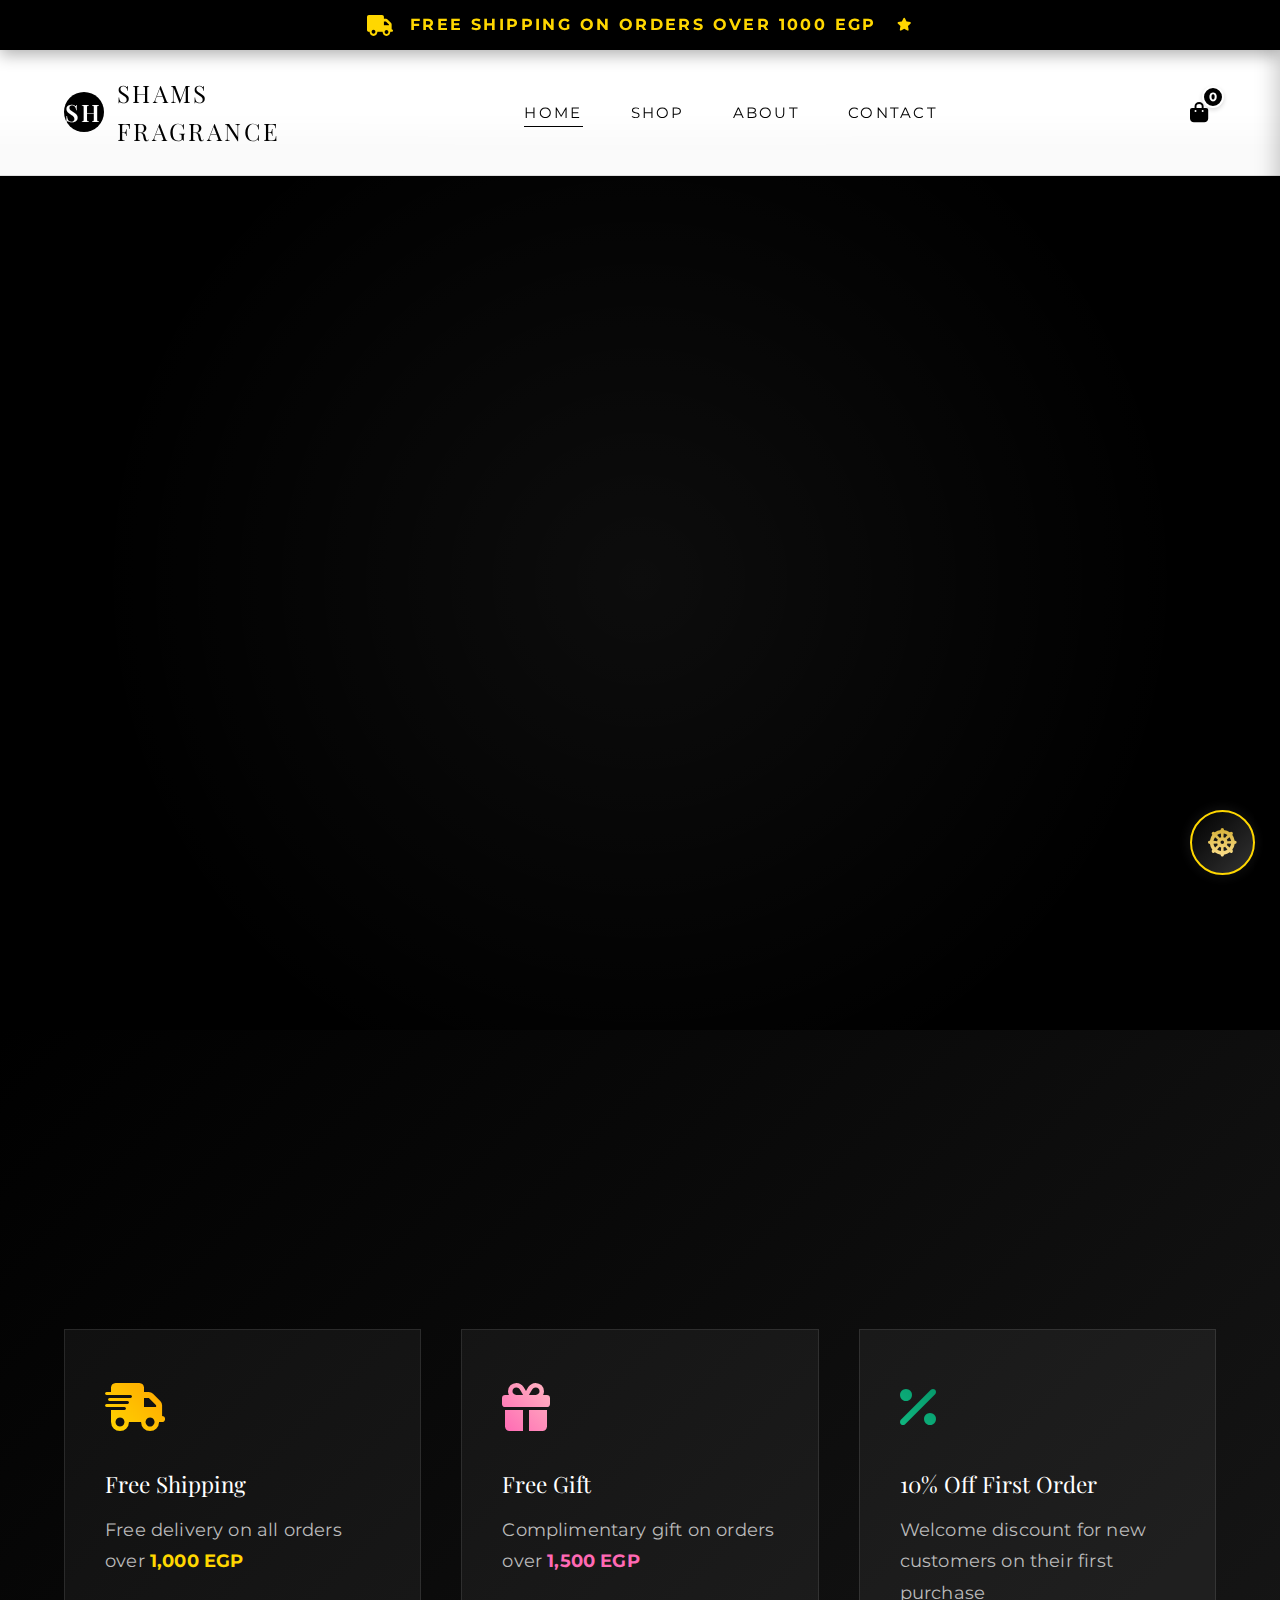
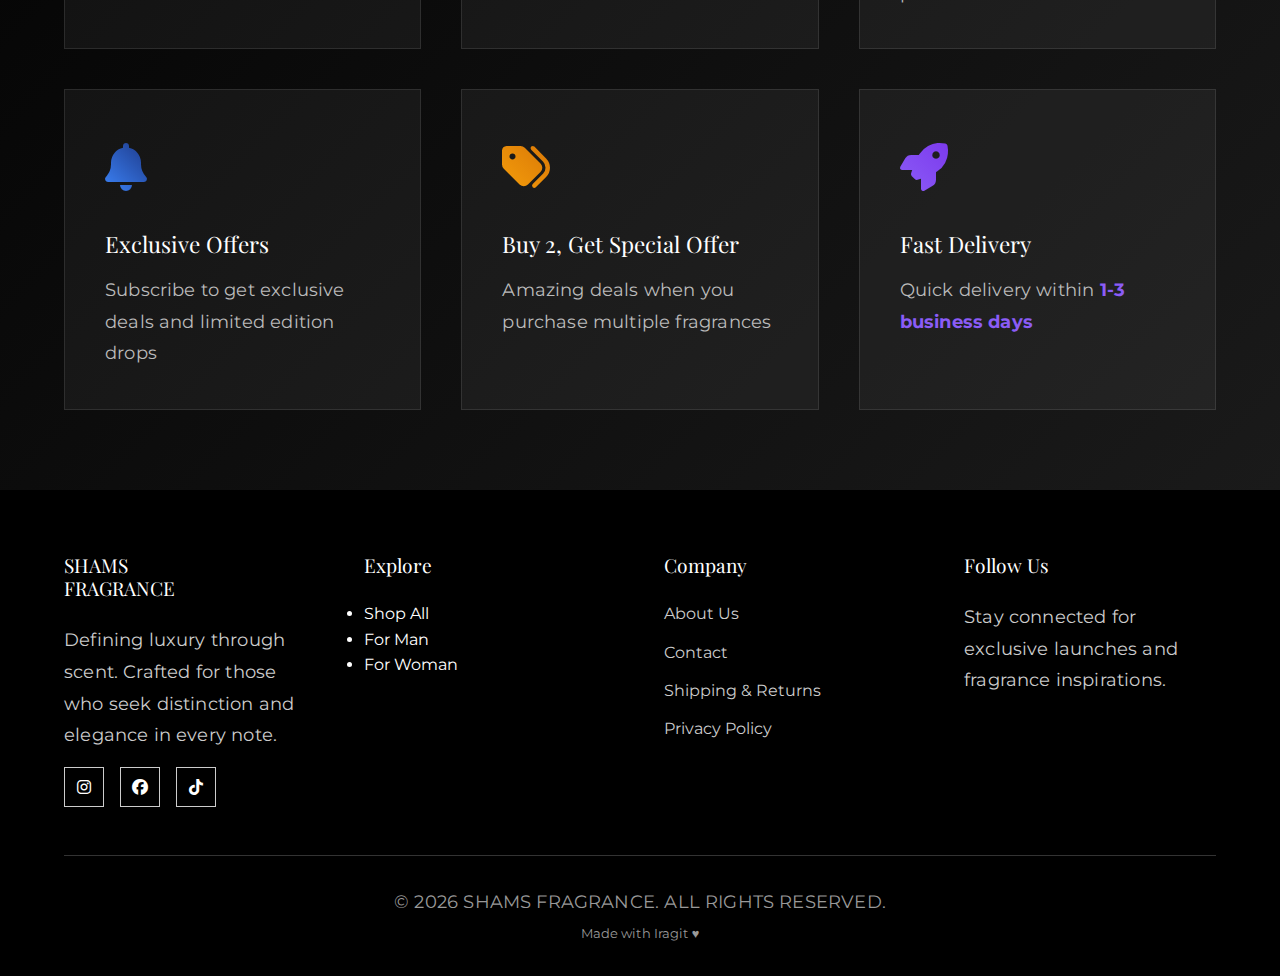
<file: index.html>
<!DOCTYPE html>
<html lang="ar" dir="ltr">

<head>
    <meta charset="UTF-8">
    <meta name="viewport" content="width=device-width, initial-scale=1.0">
    <meta name="description" content="SHAMS FRAGRANCE - Luxury perfumes that capture elegance and sophistication">
    <title>SHAMS FRAGRANCE - Experience the Essence of Luxury</title>

    <!-- Fonts -->
    <link rel="preconnect" href="https://fonts.googleapis.com">
    <link rel="preconnect" href="https://fonts.gstatic.com" crossorigin>
    <link
        href="https://fonts.googleapis.com/css2?family=Playfair+Display:wght@400;500;600;700&family=Montserrat:wght@300;400;500;600&display=swap"
        rel="stylesheet">

    <!-- Font Awesome -->
    <link rel="stylesheet" href="https://cdnjs.cloudflare.com/ajax/libs/font-awesome/6.4.0/css/all.min.css">

    <!-- Stylesheet -->
    <link rel="stylesheet" href="style.css">
    <link rel="stylesheet" href="animations.css">
    <link rel="stylesheet" href="wheel.css">
    <link rel="stylesheet" href="cart.css">
</head>

<body>
    <!-- Header -->
    <header id="header">
        <nav>
            <a href="index.html" class="logo">
                <div class="logo-icon">SH</div>
                <span>SHAMS<br>FRAGRANCE</span>
            </a>

            <ul class="nav-links" id="navLinks">
                <li><a href="index.html" class="active">HOME</a></li>
                <li><a href="shop.html">SHOP</a></li>
                <li><a href="about.html">ABOUT</a></li>
                <li><a href="contact.html">CONTACT</a></li>
            </ul>

            <div class="nav-actions">
                <div class="cart-icon" id="cartIcon">
                    <i class="fas fa-shopping-bag"></i>
                    <span class="cart-count" id="cartCount">0</span>
                </div>
                <div class="mobile-toggle" id="mobileToggle">
                    <span></span>
                    <span></span>
                    <span></span>
                </div>
            </div>
        </nav>
    </header>

    <!-- Hero Section -->
    <section class="hero" id="home">
        <div class="hero-content">
            <h1>SHAMS FRAGRANCE</h1>
            <p class="hero-subtitle">Experience the essence of luxury</p>
            <a href="shop.html" class="cta-button">EXPLORE COLLECTION</a>

            <div class="hero-features-list">
                <div class="hero-feature-item">Fast Delivery 1–3 Business Days</div>
                <div class="hero-feature-item">Buy 2, Get a Special Offer</div>
                <div class="hero-feature-item">Free Gift on orders over 1,500 EGP</div>
                <div class="hero-feature-item">10% off for first Order</div>
            </div>
        </div>
    </section>

    <!-- Why Choose Shams (Benefits Section) -->
    <section id="benefits"
        style="background: linear-gradient(135deg, #000 0%, #1a1a1a 100%); color: #fff; padding: 5rem 5%;">
        <div style="max-width: 1400px; margin: 0 auto;">
            <div class="section-header" style="margin-bottom: 4rem;">
                <p class="section-label" style="color: #aaa;">EXCLUSIVE BENEFITS</p>
                <h2 class="section-title" style="color: #fff;">Why Choose Shams</h2>
                <p class="section-description" style="color: #ccc;">Luxury shopping made easy with premium services</p>
            </div>

            <div style="display: grid; grid-template-columns: repeat(auto-fit, minmax(300px, 1fr)); gap: 2.5rem;">
                <!-- Benefit 1 -->
                <div class="benefit-card"
                    style="background: rgba(255,255,255,0.05); padding: 2.5rem; border: 1px solid rgba(255,255,255,0.1); transition: all 0.5s ease; position: relative; overflow: hidden;">
                    <div style="position: absolute; top: -50%; right: -50%; width: 200%; height: 200%; background: radial-gradient(circle, rgba(255,255,255,0.1) 0%, transparent 70%); opacity: 0; transition: all 0.6s ease;"
                        class="benefit-glow"></div>
                    <div style="font-size: 3rem; margin-bottom: 1.5rem; position: relative; z-index: 1;">
                        <i class="fas fa-shipping-fast"
                            style="background: linear-gradient(45deg, #FFD700, #FFA500); -webkit-background-clip: text; -webkit-text-fill-color: transparent; background-clip: text;"></i>
                    </div>
                    <h3
                        style="font-family: var(--font-heading); font-size: 1.4rem; margin-bottom: 1rem; position: relative; z-index: 1;">
                        Free Shipping</h3>
                    <p style="color: #bbb; line-height: 1.8; position: relative; z-index: 1;">Free delivery on all
                        orders over <strong style="color: #FFD700;">1,000 EGP</strong></p>
                </div>

                <!-- Benefit 2 -->
                <div class="benefit-card"
                    style="background: rgba(255,255,255,0.05); padding: 2.5rem; border: 1px solid rgba(255,255,255,0.1); transition: all 0.5s ease; position: relative; overflow: hidden;">
                    <div style="position: absolute; top: -50%; right: -50%; width: 200%; height: 200%; background: radial-gradient(circle, rgba(255,255,255,0.1) 0%, transparent 70%); opacity: 0; transition: all 0.6s ease;"
                        class="benefit-glow"></div>
                    <div style="font-size: 3rem; margin-bottom: 1.5rem; position: relative; z-index: 1;">
                        <i class="fas fa-gift"
                            style="background: linear-gradient(45deg, #FF69B4, #FFB6C1); -webkit-background-clip: text; -webkit-text-fill-color: transparent; background-clip: text;"></i>
                    </div>
                    <h3
                        style="font-family: var(--font-heading); font-size: 1.4rem; margin-bottom: 1rem; position: relative; z-index: 1;">
                        Free Gift</h3>
                    <p style="color: #bbb; line-height: 1.8; position: relative; z-index: 1;">Complimentary gift on
                        orders over <strong style="color: #FF69B4;">1,500 EGP</strong></p>
                </div>

                <!-- Benefit 3 -->
                <div class="benefit-card"
                    style="background: rgba(255,255,255,0.05); padding: 2.5rem; border: 1px solid rgba(255,255,255,0.1); transition: all 0.5s ease; position: relative; overflow: hidden;">
                    <div style="position: absolute; top: -50%; right: -50%; width: 200%; height: 200%; background: radial-gradient(circle, rgba(255,255,255,0.1) 0%, transparent 70%); opacity: 0; transition: all 0.6s ease;"
                        class="benefit-glow"></div>
                    <div style="font-size: 3rem; margin-bottom: 1.5rem; position: relative; z-index: 1;">
                        <i class="fas fa-percent"
                            style="background: linear-gradient(45deg, #10B981, #059669); -webkit-background-clip: text; -webkit-text-fill-color: transparent; background-clip: text;"></i>
                    </div>
                    <h3
                        style="font-family: var(--font-heading); font-size: 1.4rem; margin-bottom: 1rem; position: relative; z-index: 1;">
                        10% Off First Order</h3>
                    <p style="color: #bbb; line-height: 1.8; position: relative; z-index: 1;">Welcome discount for new
                        customers on their first purchase</p>
                </div>

                <!-- Benefit 4 -->
                <div class="benefit-card"
                    style="background: rgba(255,255,255,0.05); padding: 2.5rem; border: 1px solid rgba(255,255,255,0.1); transition: all 0.5s ease; position: relative; overflow: hidden;">
                    <div style="position: absolute; top: -50%; right: -50%; width: 200%; height: 200%; background: radial-gradient(circle, rgba(255,255,255,0.1) 0%, transparent 70%); opacity: 0; transition: all 0.6s ease;"
                        class="benefit-glow"></div>
                    <div style="font-size: 3rem; margin-bottom: 1.5rem; position: relative; z-index: 1;">
                        <i class="fas fa-bell"
                            style="background: linear-gradient(45deg, #3B82F6, #1E3A8A); -webkit-background-clip: text; -webkit-text-fill-color: transparent; background-clip: text;"></i>
                    </div>
                    <h3
                        style="font-family: var(--font-heading); font-size: 1.4rem; margin-bottom: 1rem; position: relative; z-index: 1;">
                        Exclusive Offers</h3>
                    <p style="color: #bbb; line-height: 1.8; position: relative; z-index: 1;">Subscribe to get exclusive
                        deals and limited edition drops</p>
                </div>

                <!-- Benefit 5 -->
                <div class="benefit-card"
                    style="background: rgba(255,255,255,0.05); padding: 2.5rem; border: 1px solid rgba(255,255,255,0.1); transition: all 0.5s ease; position: relative; overflow: hidden;">
                    <div style="position: absolute; top: -50%; right: -50%; width: 200%; height: 200%; background: radial-gradient(circle, rgba(255,255,255,0.1) 0%, transparent 70%); opacity: 0; transition: all 0.6s ease;"
                        class="benefit-glow"></div>
                    <div style="font-size: 3rem; margin-bottom: 1.5rem; position: relative; z-index: 1;">
                        <i class="fas fa-tags"
                            style="background: linear-gradient(45deg, #F59E0B, #D97706); -webkit-background-clip: text; -webkit-text-fill-color: transparent; background-clip: text;"></i>
                    </div>
                    <h3
                        style="font-family: var(--font-heading); font-size: 1.4rem; margin-bottom: 1rem; position: relative; z-index: 1;">
                        Buy 2, Get Special Offer</h3>
                    <p style="color: #bbb; line-height: 1.8; position: relative; z-index: 1;">Amazing deals when you
                        purchase multiple fragrances</p>
                </div>

                <!-- Benefit 6 -->
                <div class="benefit-card"
                    style="background: rgba(255,255,255,0.05); padding: 2.5rem; border: 1px solid rgba(255,255,255,0.1); transition: all 0.5s ease; position: relative; overflow: hidden;">
                    <div style="position: absolute; top: -50%; right: -50%; width: 200%; height: 200%; background: radial-gradient(circle, rgba(255,255,255,0.1) 0%, transparent 70%); opacity: 0; transition: all 0.6s ease;"
                        class="benefit-glow"></div>
                    <div style="font-size: 3rem; margin-bottom: 1.5rem; position: relative; z-index: 1;">
                        <i class="fas fa-rocket"
                            style="background: linear-gradient(45deg, #8B5CF6, #7C3AED); -webkit-background-clip: text; -webkit-text-fill-color: transparent; background-clip: text;"></i>
                    </div>
                    <h3
                        style="font-family: var(--font-heading); font-size: 1.4rem; margin-bottom: 1rem; position: relative; z-index: 1;">
                        Fast Delivery</h3>
                    <p style="color: #bbb; line-height: 1.8; position: relative; z-index: 1;">Quick delivery within
                        <strong style="color: #8B5CF6;">1-3 business days</strong>
                    </p>
                </div>
            </div>
        </div>
    </section>

    <!-- Footer -->
    <footer>
        <div class="footer-content">
            <div class="footer-section">
                <h3>SHAMS<br>FRAGRANCE</h3>
                <p>Defining luxury through scent. Crafted for those who seek distinction and elegance in every note.</p>
                <div class="social-links">
                    <a href="https://www.instagram.com/shams_egyy?igsh=cThmNHl3dmh1dHFs&utm_source=qr" target="_blank"
                        class="social-icon"><i class="fab fa-instagram"></i></a>
                    <a href="https://www.facebook.com/share/1E34Uri26q/?mibextid=wwXIfr" target="_blank"
                        class="social-icon"><i class="fab fa-facebook"></i></a>
                    <a href="http://www.tiktok.com/@shams.egy" target="_blank" class="social-icon"><i
                            class="fab fa-tiktok"></i></a>
                </div>
            </div>

            <div class="footer-section">
                <h3>Explore</h3>
                <ul>
                    <li><a href="#" onclick="filterByCategory('all')">Shop All</a></li>
                    <li><a href="#" onclick="filterByCategory('men')">For Man</a></li>
                    <li><a href="#" onclick="filterByCategory('women')">For Woman</a></li>
                </ul>
            </div>

            <div class="footer-section">
                <h3>Company</h3>
                <ul class="footer-links">
                    <li><a href="about.html">About Us</a></li>
                    <li><a href="contact.html">Contact</a></li>
                    <li><a href="#">Shipping & Returns</a></li>
                    <li><a href="#">Privacy Policy</a></li>
                </ul>
            </div>

            <div class="footer-section">
                <h3>Follow Us</h3>
                <p>Stay connected for exclusive launches and fragrance inspirations.</p>
            </div>
        </div>

        <div class="footer-bottom">
            <p>&copy; 2026 SHAMS FRAGRANCE. ALL RIGHTS RESERVED.</p>
            <p style="margin-top: 0.5rem; font-size: 0.8rem;">Made with Iragit ♥</p>
        </div>
    </footer>



    <!-- Shopping Cart Sidebar -->
    <div class="cart-overlay" id="cartOverlay"></div>
    <div class="cart-sidebar" id="cartSidebar">
        <div class="cart-header">
            <h2>Shopping Cart</h2>
            <button class="cart-close" id="cartClose">
                <i class="fas fa-times"></i>
            </button>
        </div>

        <div class="cart-items" id="cartItems">
            <!-- Cart items will be inserted here -->
        </div>

        <div class="cart-reminder-container" style="padding: 0 1.5rem;">
            <div class="spin-reminder" id="spinReminder">
                <i class="fas fa-dharmachakra fa-spin"></i>
                <div class="spin-reminder-text">
                    <strong>Don't forget to spin!</strong>
                    <p>You could win up to 20% discount!</p>
                </div>
                <i class="fas fa-chevron-right"></i>
            </div>
        </div>

        <div class="cart-footer">
            <div class="shipping-notice" id="shippingNotice">
                <!-- Free shipping message -->
            </div>
            <div class="cart-summary">
                <div class="summary-row">
                    <span>Subtotal:</span>
                    <span id="cartSubtotal">0.00 EGP</span>
                </div>
                <div class="summary-row">
                    <span>Shipping:</span>
                    <span id="cartShipping">80.00 EGP</span>
                </div>
                <div class="summary-row total">
                    <span>Total:</span>
                    <span id="cartTotal">0.00 EGP</span>
                </div>
            </div>
            <button class="checkout-btn" id="checkoutBtn">
                <i class="fas fa-lock"></i>
                CHECKOUT
            </button>
        </div>
    </div>

    <!-- Scripts -->
    <script src="script.js"></script>
    <script src="cart.js"></script>
    <script src="wheel.js"></script>

    <!-- Lucky Spin Wheel HTML -->
    <div class="wheel-fab">
        <i class="fas fa-dharmachakra"></i>
    </div>

    <div class="wheel-toast">
        <i class="fas fa-gift"></i>
        <span>Don't forget to spin the wheel!</span>
    </div>

    <div class="wheel-overlay">
        <div class="wheel-modal">
            <span class="close-wheel">&times;</span>
            <h2 style="font-family: 'Playfair Display', serif; margin-bottom: 0.5rem;">Lucky Spin</h2>
            <p style="color: #666; font-size: 0.9rem;">Try your luck and win a discount on your order!</p>

            <div class="wheel-container">
                <div class="wheel-pointer"></div>
                <canvas class="wheel-canvas" width="320" height="320"></canvas>
            </div>

            <div class="wheel-result"></div>
            <button class="spin-btn">SPIN NOW</button>
        </div>
    </div>
</body>

</html>
</file>
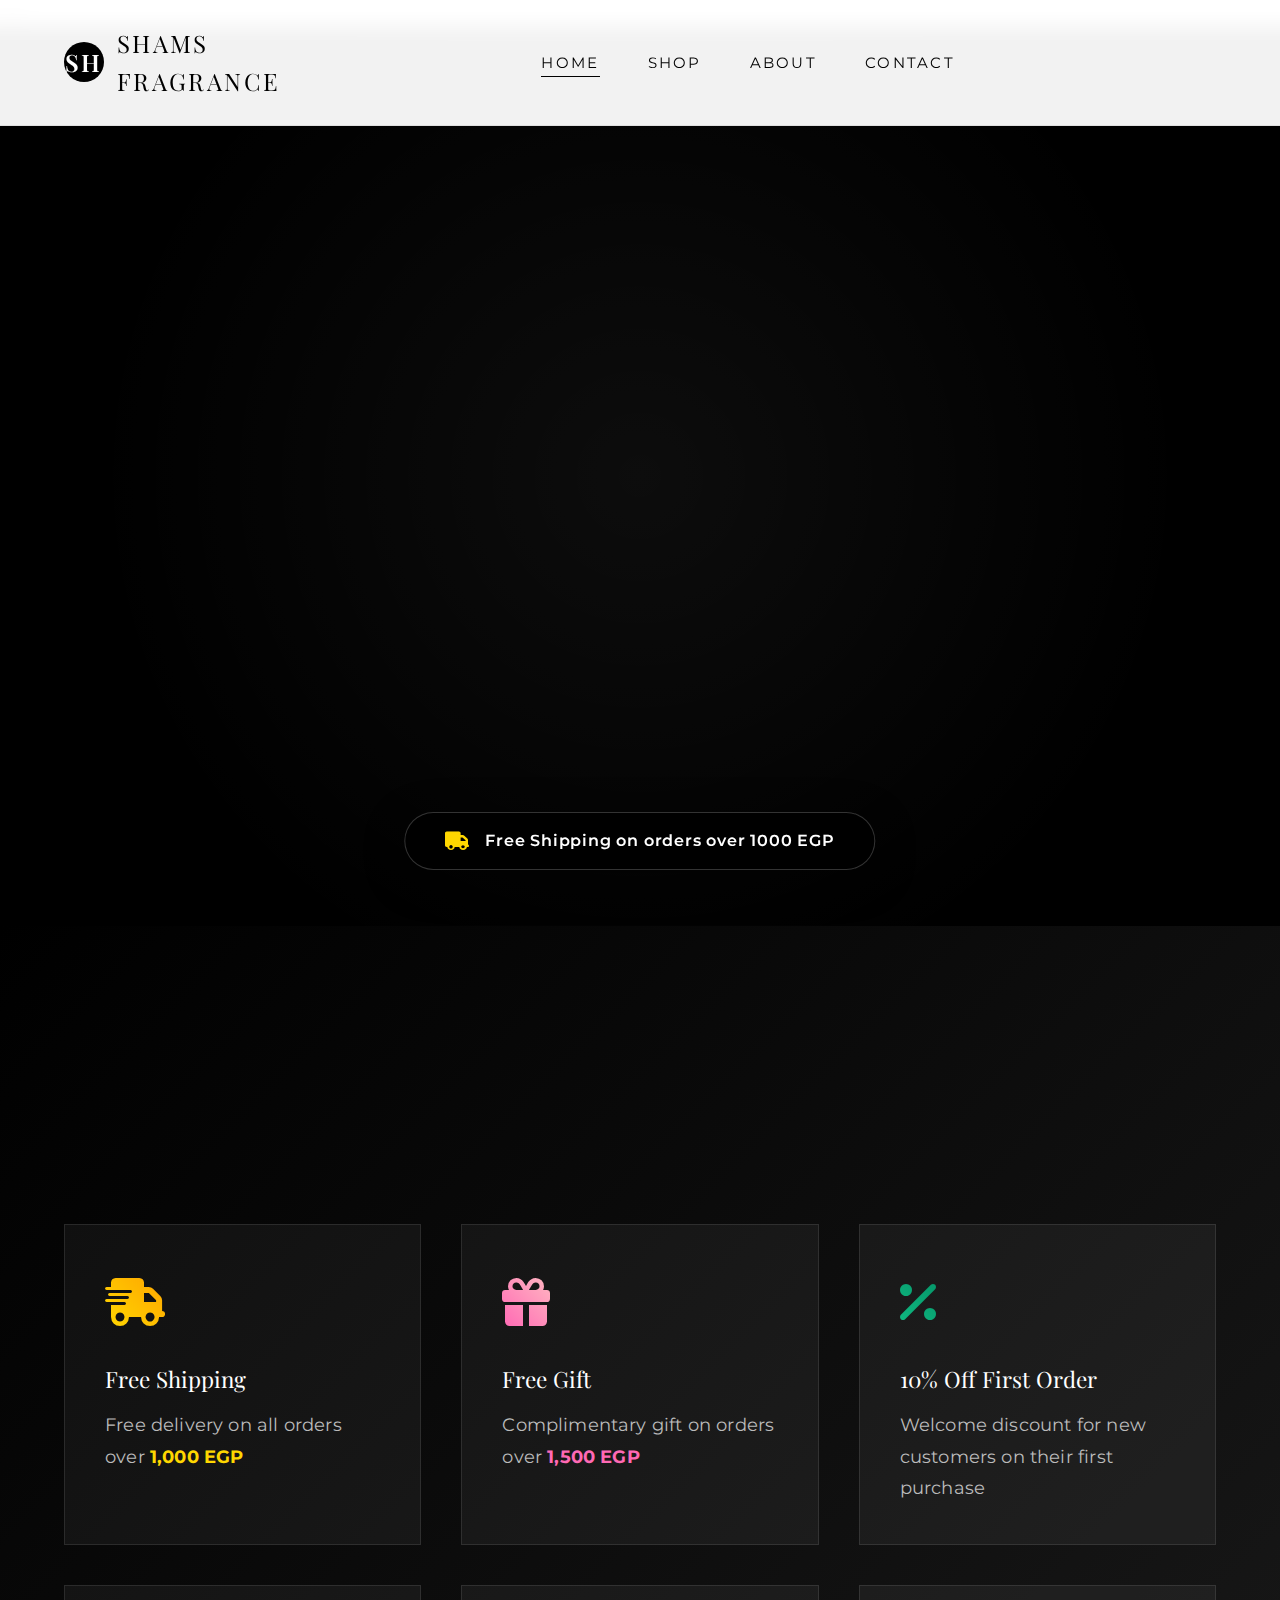
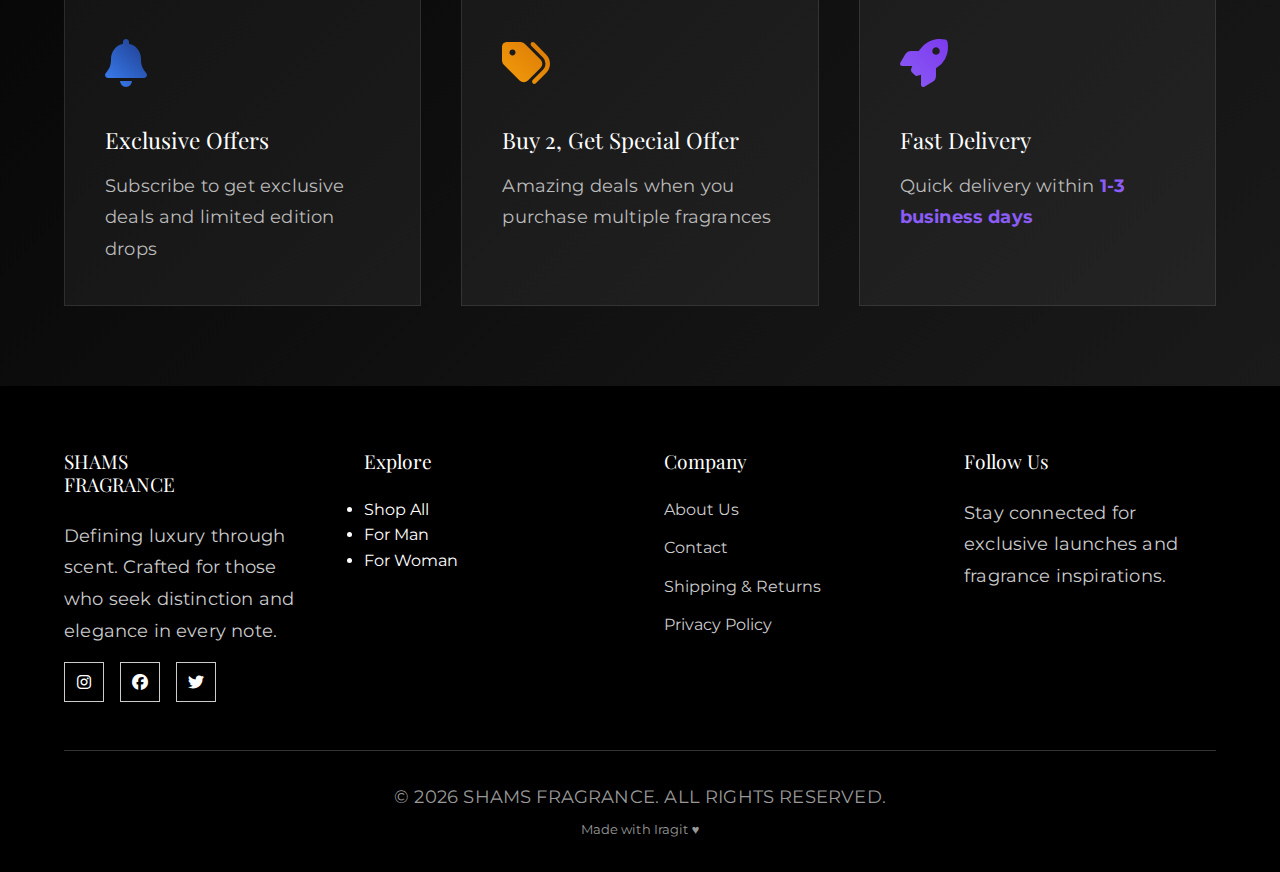
<file: Shams/index.html>
<!DOCTYPE html>
<html lang="ar" dir="ltr">

<head>
    <meta charset="UTF-8">
    <meta name="viewport" content="width=device-width, initial-scale=1.0">
    <meta name="description" content="SHAMS FRAGRANCE - Luxury perfumes that capture elegance and sophistication">
    <title>SHAMS FRAGRANCE - Experience the Essence of Luxury</title>

    <!-- Fonts -->
    <link rel="preconnect" href="https://fonts.googleapis.com">
    <link rel="preconnect" href="https://fonts.gstatic.com" crossorigin>
    <link
        href="https://fonts.googleapis.com/css2?family=Playfair+Display:wght@400;500;600;700&family=Montserrat:wght@300;400;500;600&display=swap"
        rel="stylesheet">

    <!-- Font Awesome -->
    <link rel="stylesheet" href="https://cdnjs.cloudflare.com/ajax/libs/font-awesome/6.4.0/css/all.min.css">

    <!-- Stylesheet -->
    <link rel="stylesheet" href="style.css">`n
    <link rel="stylesheet" href="animations.css">
</head>

<body>
    <!-- Header -->
    <header id="header">
        <nav>
            <a href="index.html" class="logo">
                <div class="logo-icon">SH</div>
                <span>SHAMS<br>FRAGRANCE</span>
            </a>

            <ul class="nav-links" id="navLinks">
                <li><a href="index.html" class="active">HOME</a></li>
                <li><a href="shop.html">SHOP</a></li>
                <li><a href="about.html">ABOUT</a></li>
                <li><a href="contact.html">CONTACT</a></li>
            </ul>

            <div class="nav-actions">
                <div class="mobile-toggle" id="mobileToggle">
                    <span></span>
                    <span></span>
                    <span></span>
                </div>
            </div>
        </nav>
    </header>

    <!-- Hero Section -->
    <section class="hero" id="home">
        <div class="hero-content">
            <h1>SHAMS FRAGRANCE</h1>
            <p class="hero-subtitle">Experience the essence of luxury</p>
            <a href="shop.html" class="cta-button">EXPLORE COLLECTION</a>

            <div class="hero-features-list">
                <div class="hero-feature-item">Fast Delivery 1–3 Business Days</div>
                <div class="hero-feature-item">Buy 2, Get a Special Offer</div>
                <div class="hero-feature-item">Free Gift on orders over 1,500 EGP</div>
                <div class="hero-feature-item">10% off for first Order</div>
            </div>
        </div>
    </section>

    <!-- Why Choose Shams (Benefits Section) -->
    <section id="benefits"
        style="background: linear-gradient(135deg, #000 0%, #1a1a1a 100%); color: #fff; padding: 5rem 5%;">
        <div style="max-width: 1400px; margin: 0 auto;">
            <div class="section-header" style="margin-bottom: 4rem;">
                <p class="section-label" style="color: #aaa;">EXCLUSIVE BENEFITS</p>
                <h2 class="section-title" style="color: #fff;">Why Choose Shams</h2>
                <p class="section-description" style="color: #ccc;">Luxury shopping made easy with premium services</p>
            </div>

            <div style="display: grid; grid-template-columns: repeat(auto-fit, minmax(300px, 1fr)); gap: 2.5rem;">
                <!-- Benefit 1 -->
                <div class="benefit-card"
                    style="background: rgba(255,255,255,0.05); padding: 2.5rem; border: 1px solid rgba(255,255,255,0.1); transition: all 0.5s ease; position: relative; overflow: hidden;">
                    <div style="position: absolute; top: -50%; right: -50%; width: 200%; height: 200%; background: radial-gradient(circle, rgba(255,255,255,0.1) 0%, transparent 70%); opacity: 0; transition: all 0.6s ease;"
                        class="benefit-glow"></div>
                    <div style="font-size: 3rem; margin-bottom: 1.5rem; position: relative; z-index: 1;">
                        <i class="fas fa-shipping-fast"
                            style="background: linear-gradient(45deg, #FFD700, #FFA500); -webkit-background-clip: text; -webkit-text-fill-color: transparent; background-clip: text;"></i>
                    </div>
                    <h3
                        style="font-family: var(--font-heading); font-size: 1.4rem; margin-bottom: 1rem; position: relative; z-index: 1;">
                        Free Shipping</h3>
                    <p style="color: #bbb; line-height: 1.8; position: relative; z-index: 1;">Free delivery on all
                        orders over <strong style="color: #FFD700;">1,000 EGP</strong></p>
                </div>

                <!-- Benefit 2 -->
                <div class="benefit-card"
                    style="background: rgba(255,255,255,0.05); padding: 2.5rem; border: 1px solid rgba(255,255,255,0.1); transition: all 0.5s ease; position: relative; overflow: hidden;">
                    <div style="position: absolute; top: -50%; right: -50%; width: 200%; height: 200%; background: radial-gradient(circle, rgba(255,255,255,0.1) 0%, transparent 70%); opacity: 0; transition: all 0.6s ease;"
                        class="benefit-glow"></div>
                    <div style="font-size: 3rem; margin-bottom: 1.5rem; position: relative; z-index: 1;">
                        <i class="fas fa-gift"
                            style="background: linear-gradient(45deg, #FF69B4, #FFB6C1); -webkit-background-clip: text; -webkit-text-fill-color: transparent; background-clip: text;"></i>
                    </div>
                    <h3
                        style="font-family: var(--font-heading); font-size: 1.4rem; margin-bottom: 1rem; position: relative; z-index: 1;">
                        Free Gift</h3>
                    <p style="color: #bbb; line-height: 1.8; position: relative; z-index: 1;">Complimentary gift on
                        orders over <strong style="color: #FF69B4;">1,500 EGP</strong></p>
                </div>

                <!-- Benefit 3 -->
                <div class="benefit-card"
                    style="background: rgba(255,255,255,0.05); padding: 2.5rem; border: 1px solid rgba(255,255,255,0.1); transition: all 0.5s ease; position: relative; overflow: hidden;">
                    <div style="position: absolute; top: -50%; right: -50%; width: 200%; height: 200%; background: radial-gradient(circle, rgba(255,255,255,0.1) 0%, transparent 70%); opacity: 0; transition: all 0.6s ease;"
                        class="benefit-glow"></div>
                    <div style="font-size: 3rem; margin-bottom: 1.5rem; position: relative; z-index: 1;">
                        <i class="fas fa-percent"
                            style="background: linear-gradient(45deg, #10B981, #059669); -webkit-background-clip: text; -webkit-text-fill-color: transparent; background-clip: text;"></i>
                    </div>
                    <h3
                        style="font-family: var(--font-heading); font-size: 1.4rem; margin-bottom: 1rem; position: relative; z-index: 1;">
                        10% Off First Order</h3>
                    <p style="color: #bbb; line-height: 1.8; position: relative; z-index: 1;">Welcome discount for new
                        customers on their first purchase</p>
                </div>

                <!-- Benefit 4 -->
                <div class="benefit-card"
                    style="background: rgba(255,255,255,0.05); padding: 2.5rem; border: 1px solid rgba(255,255,255,0.1); transition: all 0.5s ease; position: relative; overflow: hidden;">
                    <div style="position: absolute; top: -50%; right: -50%; width: 200%; height: 200%; background: radial-gradient(circle, rgba(255,255,255,0.1) 0%, transparent 70%); opacity: 0; transition: all 0.6s ease;"
                        class="benefit-glow"></div>
                    <div style="font-size: 3rem; margin-bottom: 1.5rem; position: relative; z-index: 1;">
                        <i class="fas fa-bell"
                            style="background: linear-gradient(45deg, #3B82F6, #1E3A8A); -webkit-background-clip: text; -webkit-text-fill-color: transparent; background-clip: text;"></i>
                    </div>
                    <h3
                        style="font-family: var(--font-heading); font-size: 1.4rem; margin-bottom: 1rem; position: relative; z-index: 1;">
                        Exclusive Offers</h3>
                    <p style="color: #bbb; line-height: 1.8; position: relative; z-index: 1;">Subscribe to get exclusive
                        deals and limited edition drops</p>
                </div>

                <!-- Benefit 5 -->
                <div class="benefit-card"
                    style="background: rgba(255,255,255,0.05); padding: 2.5rem; border: 1px solid rgba(255,255,255,0.1); transition: all 0.5s ease; position: relative; overflow: hidden;">
                    <div style="position: absolute; top: -50%; right: -50%; width: 200%; height: 200%; background: radial-gradient(circle, rgba(255,255,255,0.1) 0%, transparent 70%); opacity: 0; transition: all 0.6s ease;"
                        class="benefit-glow"></div>
                    <div style="font-size: 3rem; margin-bottom: 1.5rem; position: relative; z-index: 1;">
                        <i class="fas fa-tags"
                            style="background: linear-gradient(45deg, #F59E0B, #D97706); -webkit-background-clip: text; -webkit-text-fill-color: transparent; background-clip: text;"></i>
                    </div>
                    <h3
                        style="font-family: var(--font-heading); font-size: 1.4rem; margin-bottom: 1rem; position: relative; z-index: 1;">
                        Buy 2, Get Special Offer</h3>
                    <p style="color: #bbb; line-height: 1.8; position: relative; z-index: 1;">Amazing deals when you
                        purchase multiple fragrances</p>
                </div>

                <!-- Benefit 6 -->
                <div class="benefit-card"
                    style="background: rgba(255,255,255,0.05); padding: 2.5rem; border: 1px solid rgba(255,255,255,0.1); transition: all 0.5s ease; position: relative; overflow: hidden;">
                    <div style="position: absolute; top: -50%; right: -50%; width: 200%; height: 200%; background: radial-gradient(circle, rgba(255,255,255,0.1) 0%, transparent 70%); opacity: 0; transition: all 0.6s ease;"
                        class="benefit-glow"></div>
                    <div style="font-size: 3rem; margin-bottom: 1.5rem; position: relative; z-index: 1;">
                        <i class="fas fa-rocket"
                            style="background: linear-gradient(45deg, #8B5CF6, #7C3AED); -webkit-background-clip: text; -webkit-text-fill-color: transparent; background-clip: text;"></i>
                    </div>
                    <h3
                        style="font-family: var(--font-heading); font-size: 1.4rem; margin-bottom: 1rem; position: relative; z-index: 1;">
                        Fast Delivery</h3>
                    <p style="color: #bbb; line-height: 1.8; position: relative; z-index: 1;">Quick delivery within
                        <strong style="color: #8B5CF6;">1-3 business days</strong>
                    </p>
                </div>
            </div>
        </div>
    </section>

    <!-- Footer -->
    <footer>
        <div class="footer-content">
            <div class="footer-section">
                <h3>SHAMS<br>FRAGRANCE</h3>
                <p>Defining luxury through scent. Crafted for those who seek distinction and elegance in every note.</p>
                <div class="social-links">
                    <div class="social-icon"><i class="fab fa-instagram"></i></div>
                    <div class="social-icon"><i class="fab fa-facebook"></i></div>
                    <div class="social-icon"><i class="fab fa-twitter"></i></div>
                </div>
            </div>

            <div class="footer-section">
                <h3>Explore</h3>
                <ul>
                    <li><a href="#" onclick="filterByCategory('all')">Shop All</a></li>
                    <li><a href="#" onclick="filterByCategory('men')">For Man</a></li>
                    <li><a href="#" onclick="filterByCategory('women')">For Woman</a></li>
                </ul>
            </div>

            <div class="footer-section">
                <h3>Company</h3>
                <ul class="footer-links">
                    <li><a href="about.html">About Us</a></li>
                    <li><a href="contact.html">Contact</a></li>
                    <li><a href="#">Shipping & Returns</a></li>
                    <li><a href="#">Privacy Policy</a></li>
                </ul>
            </div>

            <div class="footer-section">
                <h3>Follow Us</h3>
                <p>Stay connected for exclusive launches and fragrance inspirations.</p>
            </div>
        </div>

        <div class="footer-bottom">
            <p>&copy; 2026 SHAMS FRAGRANCE. ALL RIGHTS RESERVED.</p>
            <p style="margin-top: 0.5rem; font-size: 0.8rem;">Made with Iragit ♥</p>
        </div>
    </footer>



    <!-- Scripts -->
    <script src="script.js"></script>
</body>

</html>
</file>
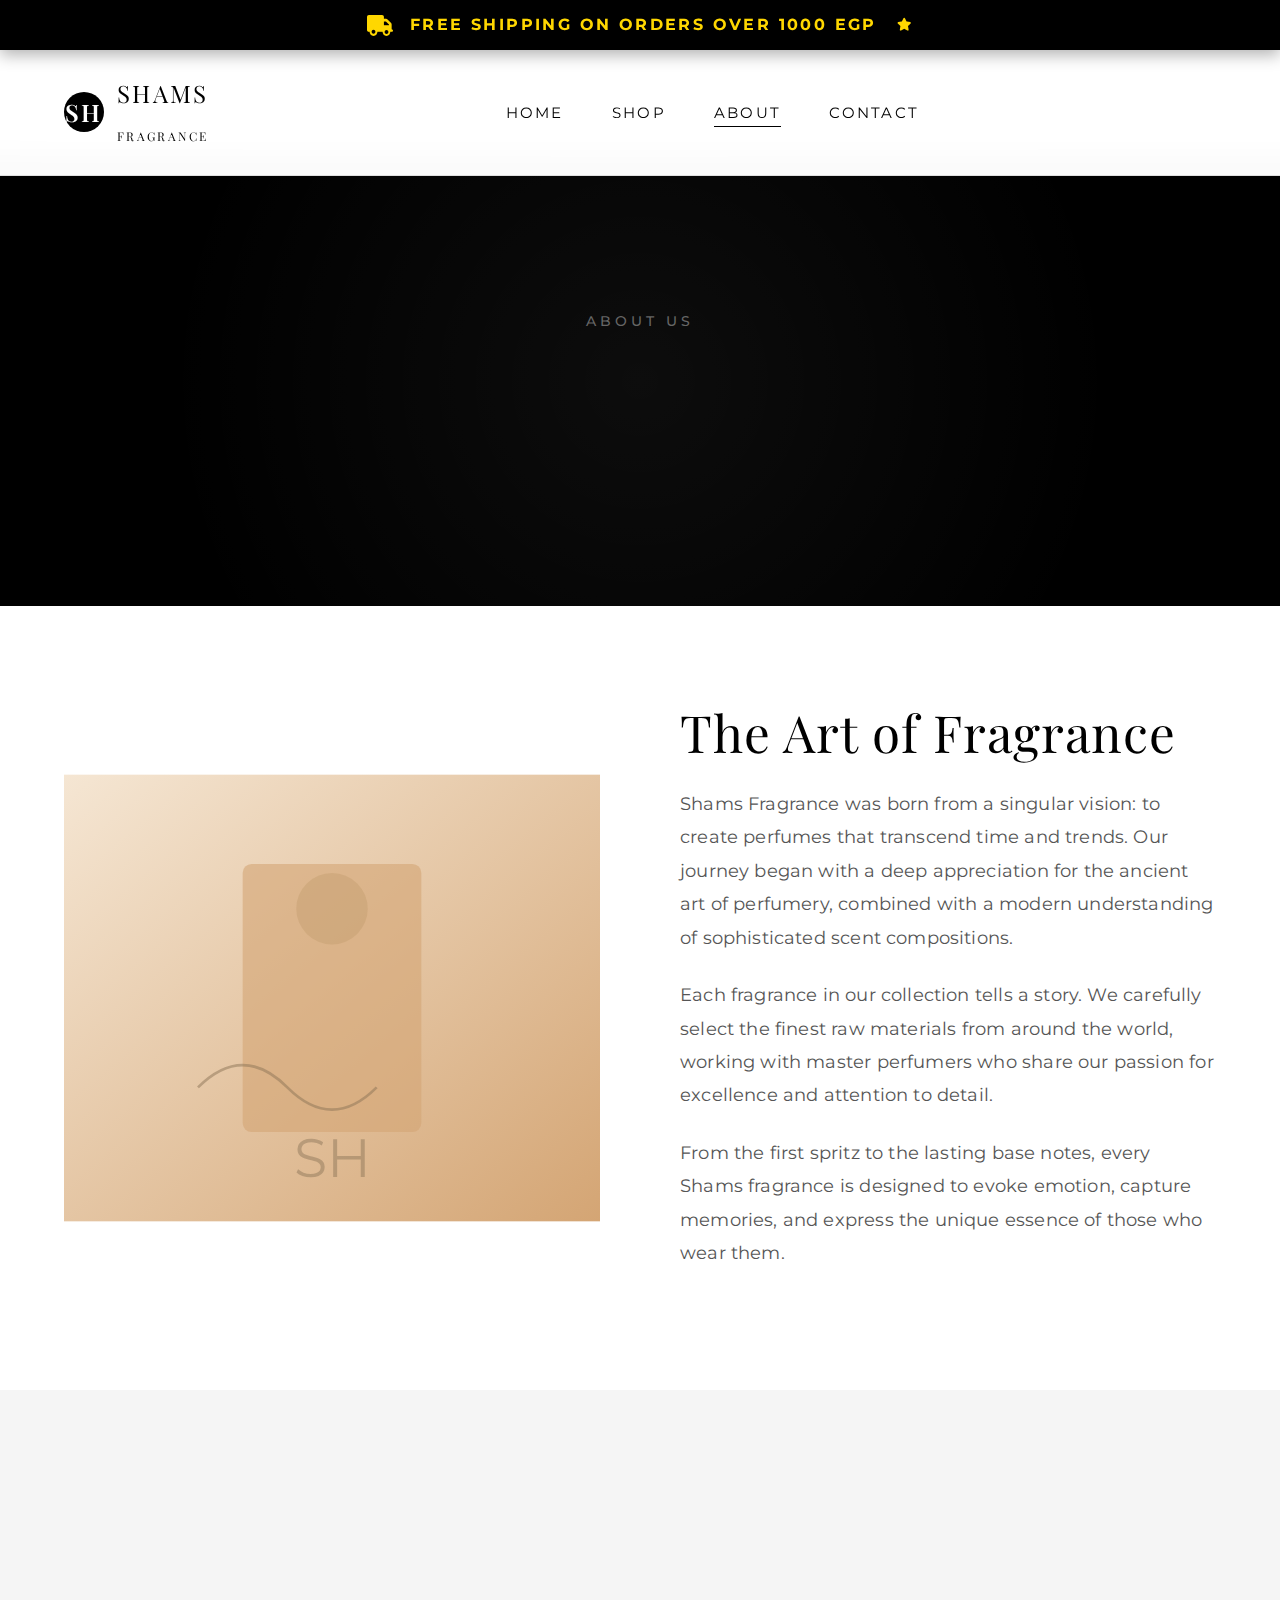
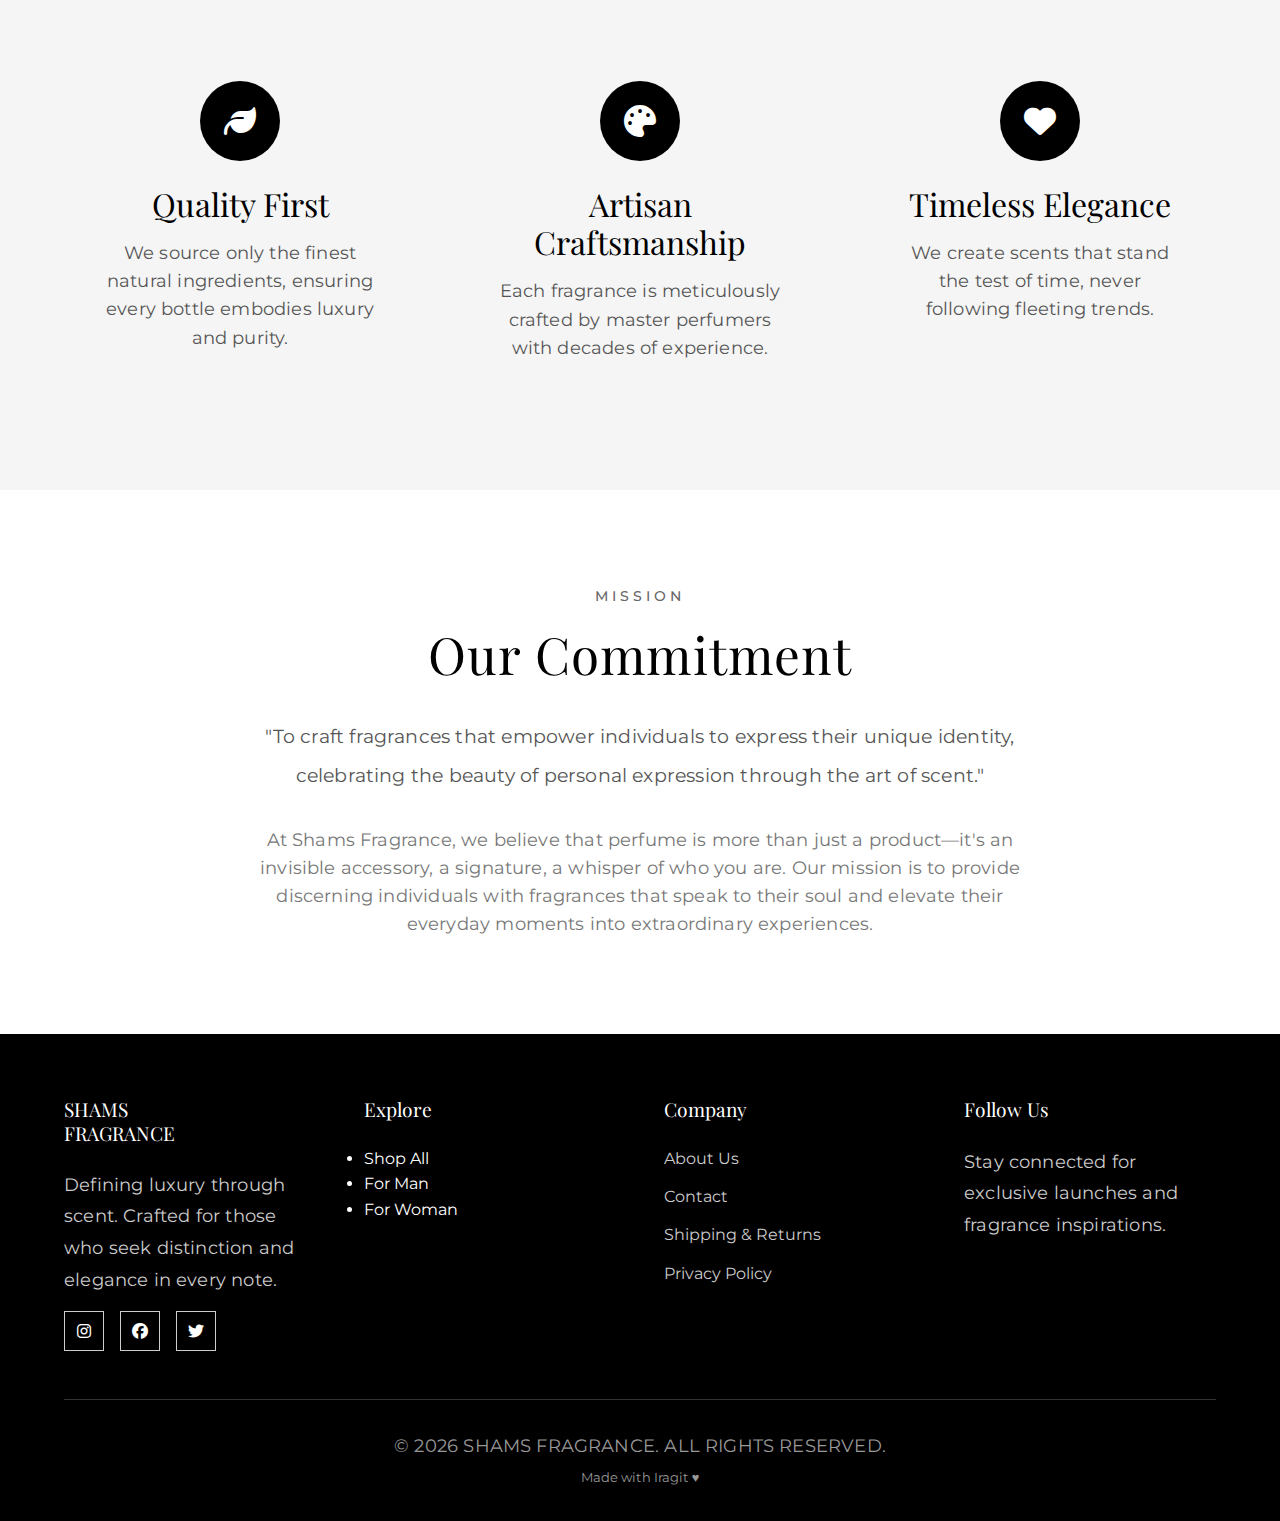
<file: about.html>
<!DOCTYPE html>
<html lang="ar" dir="ltr">

<head>
    <meta charset="UTF-8">
    <meta name="viewport" content="width=device-width, initial-scale=1.0">
    <meta name="description"
        content="Learn about SHAMS FRAGRANCE - Our story, mission, and passion for luxury perfumes">
    <title>About - SHAMS FRAGRANCE</title>

    <!-- Fonts -->
    <link rel="preconnect" href="https://fonts.googleapis.com">
    <link rel="preconnect" href="https://fonts.gstatic.com" crossorigin>
    <link
        href="https://fonts.googleapis.com/css2?family=Playfair+Display:wght@400;500;600;700&family=Montserrat:wght@300;400;500;600&display=swap"
        rel="stylesheet">

    <!-- Font Awesome -->
    <link rel="stylesheet" href="https://cdnjs.cloudflare.com/ajax/libs/font-awesome/6.4.0/css/all.min.css">

    <!-- Stylesheet -->
    <link rel="stylesheet" href="style.css">`n
    <link rel="stylesheet" href="animations.css">
</head>

<body>
    <!-- Header -->
    <header id="header">
        <nav>
            <div class="logo">
                <div class="logo-icon">SH</div>
                <span>SHAMS<br><small style="font-size: 0.5em; letter-spacing: 0.2em;">FRAGRANCE</small></span>
            </div>

            <ul class="nav-links" id="navLinks">
                <li><a href="index.html">HOME</a></li>
                <li><a href="shop.html">SHOP</a></li>
                <li><a href="about.html" class="active">ABOUT</a></li>
                <li><a href="contact.html">CONTACT</a></li>
            </ul>

            <div class="nav-actions">
                <div class="mobile-toggle" id="mobileToggle">
                    <span></span>
                    <span></span>
                    <span></span>
                </div>
            </div>
        </nav>
    </header>

    <!-- About Hero -->
    <section class="hero" style="min-height: 50vh; padding-top: 8rem;">
        <div class="hero-content">
            <p class="section-label">ABOUT US</p>
            <h1>Our Story</h1>
            <p class="hero-subtitle">Crafting elegance since the beginning</p>
        </div>
    </section>

    <!-- Main Story Section -->
    <section id="about-story">
        <div class="story-section">
            <svg class="story-image" viewBox="0 0 600 500" xmlns="http://www.w3.org/2000/svg">
                <defs>
                    <linearGradient id="aboutBg" x1="0%" y1="0%" x2="100%" y2="100%">
                        <stop offset="0%" style="stop-color:#F5E6D3;stop-opacity:1" />
                        <stop offset="100%" style="stop-color:#D4A574;stop-opacity:1" />
                    </linearGradient>
                </defs>
                <rect width="600" height="500" fill="url(#aboutBg)" />
                <rect x="200" y="100" width="200" height="300" rx="10" fill="#D4A574" opacity="0.6" />
                <circle cx="300" cy="150" r="40" fill="#C19A6B" opacity="0.4" />
                <path d="M 150 350 Q 200 300 250 350 T 350 350" stroke="#8B7355" stroke-width="3" fill="none"
                    opacity="0.5" />
                <text x="300" y="450" font-family="Montserrat" font-size="60" text-anchor="middle" fill="#5D4E37"
                    opacity="0.3">SH</text>
            </svg>

            <div class="story-content">
                <h2>The Art of Fragrance</h2>
                <p>Shams Fragrance was born from a singular vision: to create perfumes that transcend time and trends.
                    Our journey began with a deep appreciation for the ancient art of perfumery, combined with a modern
                    understanding of sophisticated scent compositions.</p>
                <p>Each fragrance in our collection tells a story. We carefully select the finest raw materials from
                    around the world, working with master perfumers who share our passion for excellence and attention
                    to detail.</p>
                <p>From the first spritz to the lasting base notes, every Shams fragrance is designed to evoke emotion,
                    capture memories, and express the unique essence of those who wear them.</p>
            </div>
        </div>
    </section>

    <!-- Philosophy Section -->
    <section id="philosophy" style="background: var(--color-gray);">
        <div class="section-header">
            <p class="section-label">PHILOSOPHY</p>
            <h2 class="section-title">Our Beliefs</h2>
        </div>

        <div
            style="display: grid; grid-template-columns: repeat(auto-fit, minmax(300px, 1fr)); gap: 3rem; margin-top: 3rem;">
            <div style="text-align: center; padding: 2rem;">
                <div
                    style="width: 80px; height: 80px; margin: 0 auto 1.5rem; background: var(--color-primary); color: var(--color-secondary); display: flex; align-items: center; justify-content: center; border-radius: 50%; font-size: 2rem;">
                    <i class="fas fa-leaf"></i>
                </div>
                <h3 style="margin-bottom: 1rem;">Quality First</h3>
                <p style="color: #555;">We source only the finest natural ingredients, ensuring every bottle embodies
                    luxury and purity.</p>
            </div>

            <div style="text-align: center; padding: 2rem;">
                <div
                    style="width: 80px; height: 80px; margin: 0 auto 1.5rem; background: var(--color-primary); color: var(--color-secondary); display: flex; align-items: center; justify-content: center; border-radius: 50%; font-size: 2rem;">
                    <i class="fas fa-palette"></i>
                </div>
                <h3 style="margin-bottom: 1rem;">Artisan Craftsmanship</h3>
                <p style="color: #555;">Each fragrance is meticulously crafted by master perfumers with decades of
                    experience.</p>
            </div>

            <div style="text-align: center; padding: 2rem;">
                <div
                    style="width: 80px; height: 80px; margin: 0 auto 1.5rem; background: var(--color-primary); color: var(--color-secondary); display: flex; align-items: center; justify-content: center; border-radius: 50%; font-size: 2rem;">
                    <i class="fas fa-heart"></i>
                </div>
                <h3 style="margin-bottom: 1rem;">Timeless Elegance</h3>
                <p style="color: #555;">We create scents that stand the test of time, never following fleeting trends.
                </p>
            </div>
        </div>
    </section>

    <!-- Mission Section -->
    <section id="mission">
        <div style="max-width: 800px; margin: 0 auto; text-align: center;">
            <p class="section-label">MISSION</p>
            <h2 style="margin-bottom: 2rem;">Our Commitment</h2>
            <p style="font-size: 1.2rem; line-height: 2; color: #555; margin-bottom: 2rem;">
                "To craft fragrances that empower individuals to express their unique identity, celebrating the beauty
                of personal expression through the art of scent."
            </p>
            <p style="color: #777;">
                At Shams Fragrance, we believe that perfume is more than just a product—it's an invisible accessory, a
                signature, a whisper of who you are. Our mission is to provide discerning individuals with fragrances
                that speak to their soul and elevate their everyday moments into extraordinary experiences.
            </p>
        </div>
    </section>

    <!-- Footer -->
    <footer>
        <div class="footer-content">
            <div class="footer-section">
                <h3>SHAMS<br>FRAGRANCE</h3>
                <p>Defining luxury through scent. Crafted for those who seek distinction and elegance in every note.</p>
                <div class="social-links">
                    <div class="social-icon"><i class="fab fa-instagram"></i></div>
                    <div class="social-icon"><i class="fab fa-facebook"></i></div>
                    <div class="social-icon"><i class="fab fa-twitter"></i></div>
                </div>
            </div>

            <div class="footer-section">
                <h3>Explore</h3>
                <ul>
                    <li><a href="#" onclick="filterByCategory('all')">Shop All</a></li>
                    <li><a href="#" onclick="filterByCategory('men')">For Man</a></li>
                    <li><a href="#" onclick="filterByCategory('women')">For Woman</a></li>
                </ul>
            </div>

            <div class="footer-section">
                <h3>Company</h3>
                <ul class="footer-links">
                    <li><a href="about.html">About Us</a></li>
                    <li><a href="contact.html">Contact</a></li>
                    <li><a href="#">Shipping & Returns</a></li>
                    <li><a href="#">Privacy Policy</a></li>
                </ul>
            </div>

            <div class="footer-section">
                <h3>Follow Us</h3>
                <p>Stay connected for exclusive launches and fragrance inspirations.</p>
            </div>
        </div>

        <div class="footer-bottom">
            <p>&copy; 2026 SHAMS FRAGRANCE. ALL RIGHTS RESERVED.</p>
            <p style="margin-top: 0.5rem; font-size: 0.8rem;">Made with Iragit ♥</p>
        </div>
    </footer>

    <!-- Scripts -->
    <script src="script.js"></script>
</body>

</html>
</file>
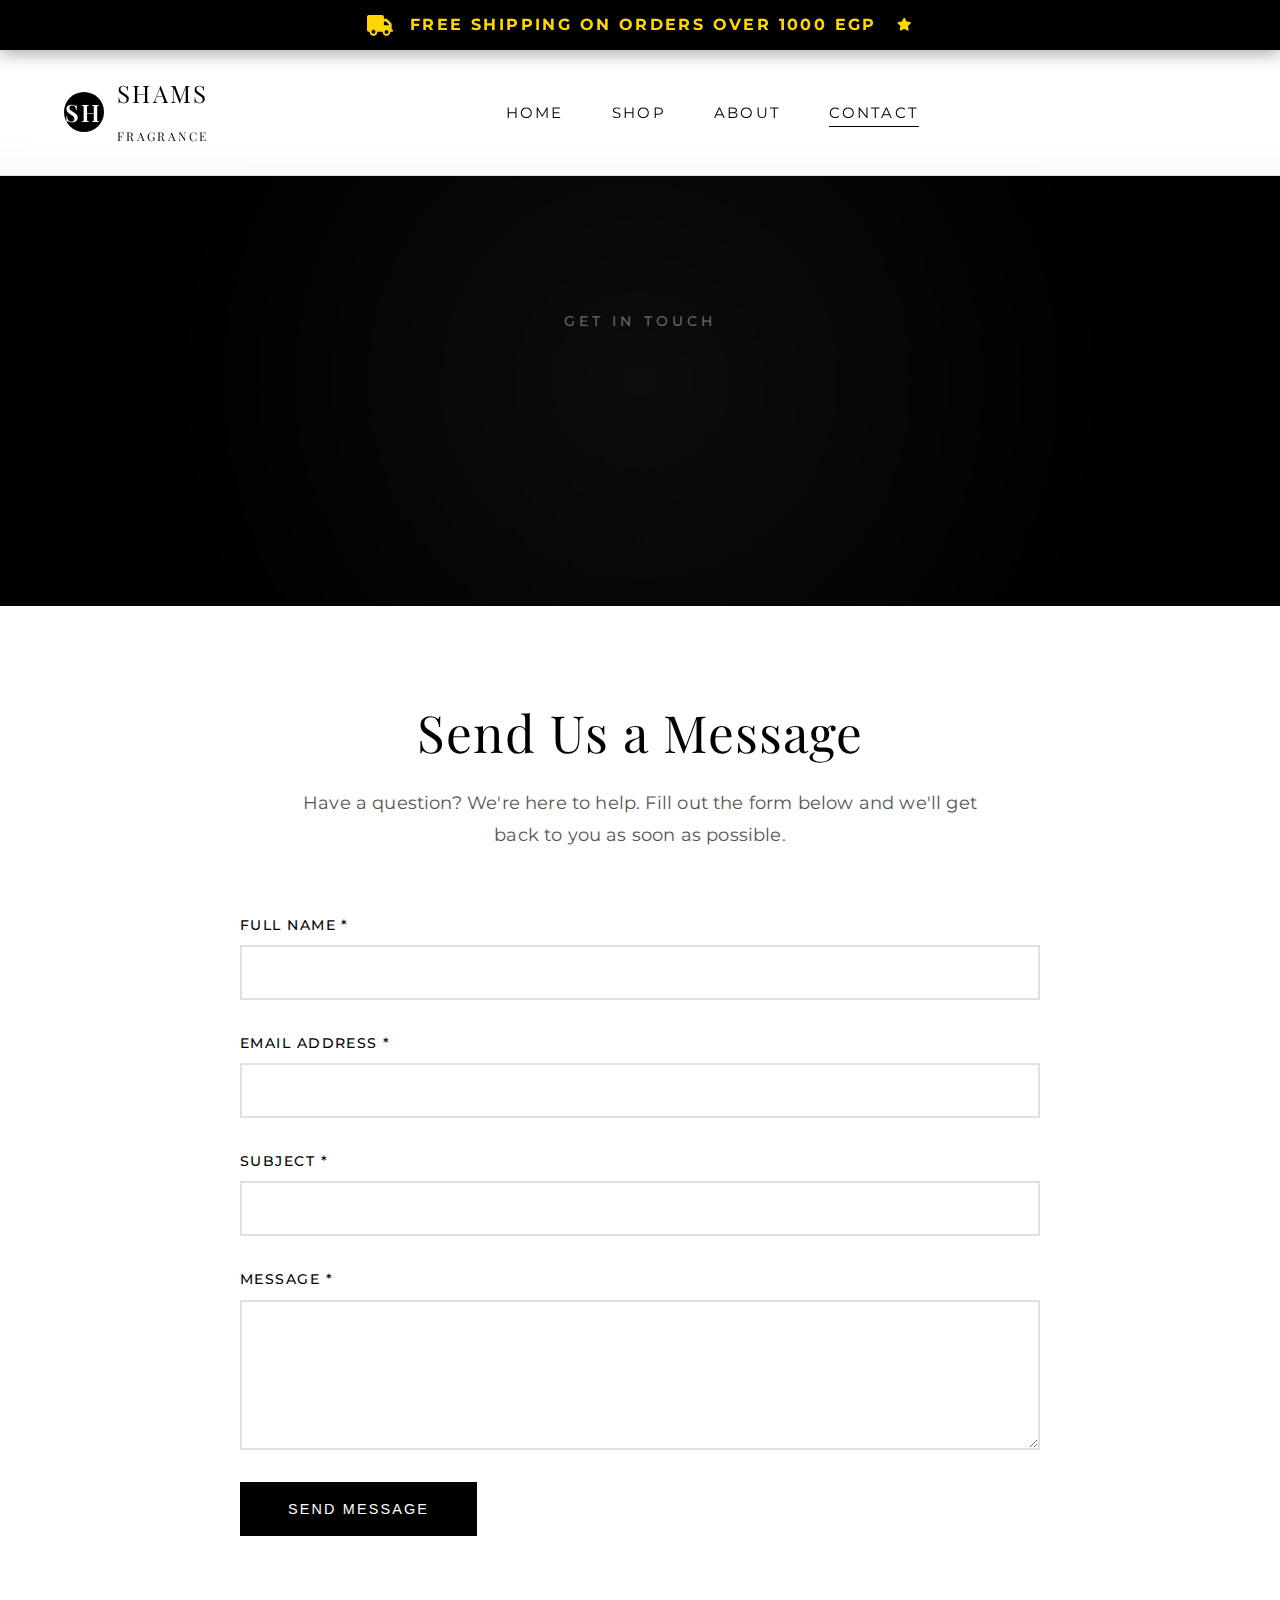
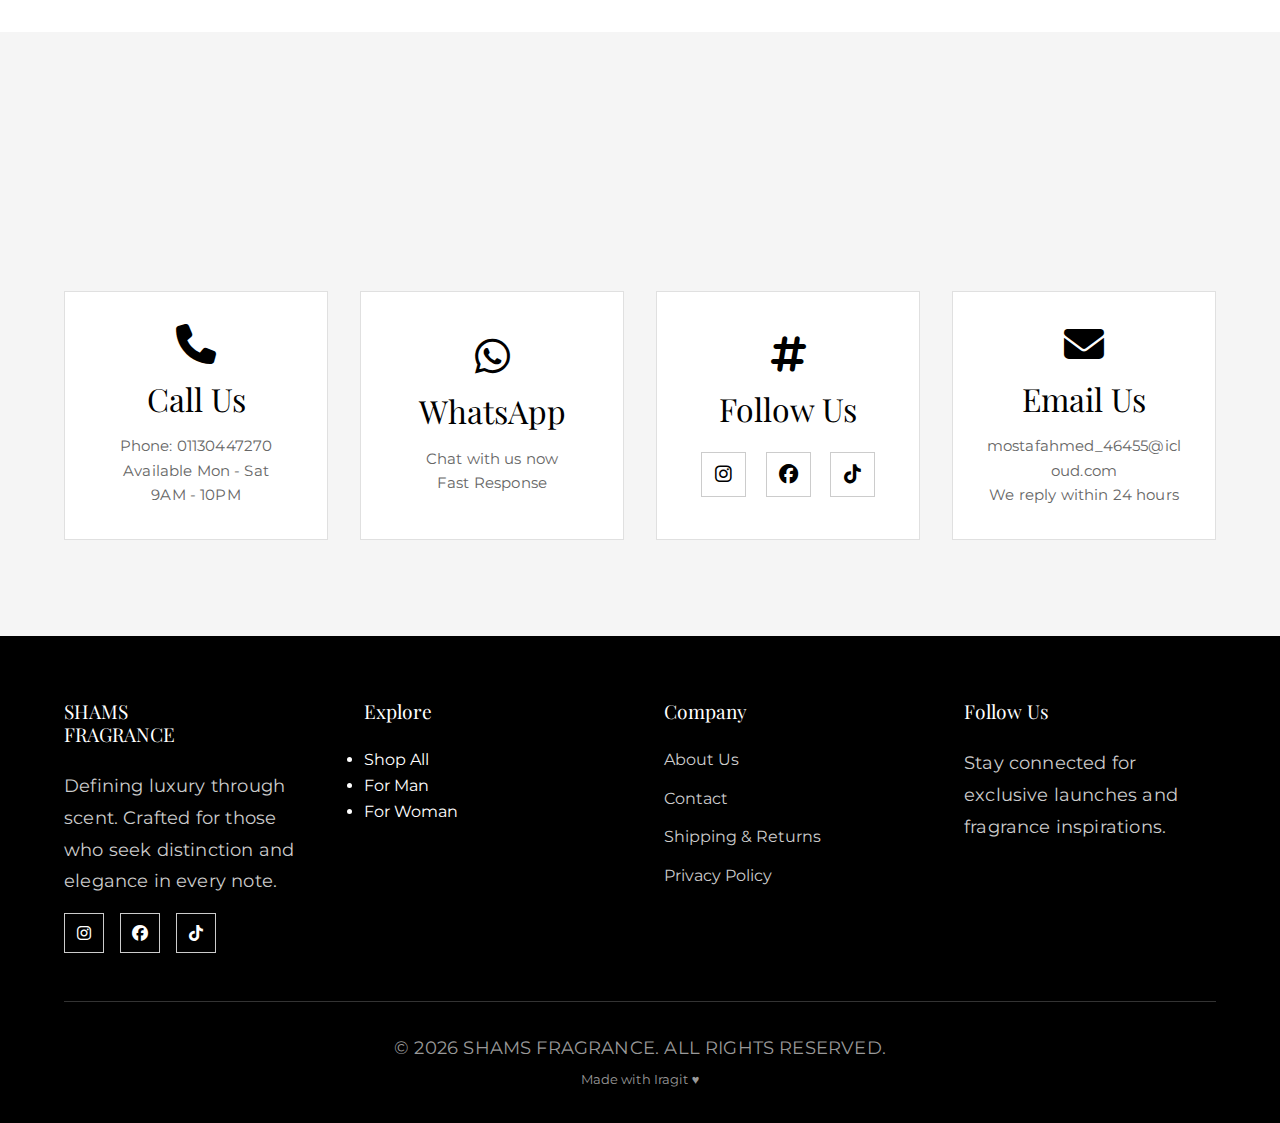
<file: contact.html>
<!DOCTYPE html>
<html lang="ar" dir="ltr">

<head>
    <meta charset="UTF-8">
    <meta name="viewport" content="width=device-width, initial-scale=1.0">
    <meta name="description" content="Contact SHAMS FRAGRANCE - Get in touch with our team">
    <title>Contact - SHAMS FRAGRANCE</title>

    <!-- Fonts -->
    <link rel="preconnect" href="https://fonts.googleapis.com">
    <link rel="preconnect" href="https://fonts.gstatic.com" crossorigin>
    <link
        href="https://fonts.googleapis.com/css2?family=Playfair+Display:wght@400;500;600;700&family=Montserrat:wght@300;400;500;600&display=swap"
        rel="stylesheet">

    <!-- Font Awesome -->
    <link rel="stylesheet" href="https://cdnjs.cloudflare.com/ajax/libs/font-awesome/6.4.0/css/all.min.css">

    <!-- Stylesheet -->
    <link rel="stylesheet" href="style.css">`n
    <link rel="stylesheet" href="animations.css">
</head>

<body>
    <!-- Header -->
    <header id="header">
        <nav>
            <div class="logo">
                <div class="logo-icon">SH</div>
                <span>SHAMS<br><small style="font-size: 0.5em; letter-spacing: 0.2em;">FRAGRANCE</small></span>
            </div>

            <ul class="nav-links" id="navLinks">
                <li><a href="index.html">HOME</a></li>
                <li><a href="shop.html">SHOP</a></li>
                <li><a href="about.html">ABOUT</a></li>
                <li><a href="contact.html" class="active">CONTACT</a></li>
            </ul>

            <div class="nav-actions">

                <div class="mobile-toggle" id="mobileToggle">
                    <span></span>
                    <span></span>
                    <span></span>
                </div>
            </div>
        </nav>
    </header>

    <!-- Contact Hero -->
    <section class="hero" style="min-height: 50vh; padding-top: 8rem;">
        <div class="hero-content">
            <p class="section-label">GET IN TOUCH</p>
            <h1>Contact Us</h1>
            <p class="hero-subtitle">We'd love to hear from you</p>
        </div>
    </section>

    <!-- Contact Section -->
    <section id="contact-main">
        <div class="contact-container">
            <div class="section-header">
                <h2 class="section-title">Send Us a Message</h2>
                <p class="section-description">Have a question? We're here to help. Fill out the form below and we'll
                    get back to you as soon as possible.</p>
            </div>

            <form class="contact-form" id="contactForm">
                <div class="form-group">
                    <label for="name">Full Name *</label>
                    <input type="text" id="name" name="name" required>
                </div>

                <div class="form-group">
                    <label for="email">Email Address *</label>
                    <input type="email" id="email" name="email" required>
                </div>

                <div class="form-group">
                    <label for="subject">Subject *</label>
                    <input type="text" id="subject" name="subject" required>
                </div>

                <div class="form-group">
                    <label for="message">Message *</label>
                    <textarea id="message" name="message" required></textarea>
                </div>

                <button type="submit" class="submit-button">SEND MESSAGE</button>
            </form>
        </div>
    </section>

    <!-- Contact Info -->
    <section id="contact-info" style="background: var(--color-gray);">
        <div class="section-header">
            <p class="section-label">INFORMATION</p>
            <h2 class="section-title">Other Ways to Reach Us</h2>
        </div>

        <div
            style="display: grid; grid-template-columns: repeat(auto-fit, minmax(230px, 1fr)); gap: 2rem; margin-top: 3rem; max-width: 1200px; margin-left: auto; margin-right: auto;">
            <div
                style="text-align: center; padding: 2rem; background: white; border: 1px solid var(--color-border); flex: 1; display: flex; flex-direction: column; align-items: center; justify-content: center;">
                <i class="fas fa-phone" style="font-size: 2.5rem; margin-bottom: 1rem;"></i>
                <h3 style="margin-bottom: 1rem;">Call Us</h3>
                <p style="color: #666; font-size: 0.95rem;">Phone: 01130447270<br>Available Mon - Sat<br>9AM - 10PM</p>
            </div>

            <div
                style="text-align: center; padding: 2rem; background: white; border: 1px solid var(--color-border); flex: 1; display: flex; flex-direction: column; align-items: center; justify-content: center;">
                <a href="http://wa.me/201130447270" target="_blank" style="text-decoration: none; color: inherit;">
                    <i class="fab fa-whatsapp" style="font-size: 2.5rem; margin-bottom: 1rem;"></i>
                    <h3 style="margin-bottom: 1rem;">WhatsApp</h3>
                    <p style="color: #666; font-size: 0.95rem;">Chat with us now<br>Fast Response</p>
                </a>
            </div>

            <div
                style="text-align: center; padding: 2rem; background: white; border: 1px solid var(--color-border); flex: 1; display: flex; flex-direction: column; align-items: center; justify-content: center;">
                <i class="fas fa-hashtag" style="font-size: 2.5rem; margin-bottom: 1rem;"></i>
                <h3 style="margin-bottom: 1rem;">Follow Us</h3>
                <div class="social-links" style="justify-content: center; gap: 1.2rem; margin-top: 0.5rem;">
                    <a href="https://www.instagram.com/shams_egyy?igsh=cThmNHl3dmh1dHFs&utm_source=qr" target="_blank"
                        class="social-icon" style="width: 45px; height: 45px; font-size: 1.2rem;"><i
                            class="fab fa-instagram"></i></a>
                    <a href="https://www.facebook.com/share/1E34Uri26q/?mibextid=wwXIfr" target="_blank"
                        class="social-icon" style="width: 45px; height: 45px; font-size: 1.2rem;"><i
                            class="fab fa-facebook"></i></a>
                    <a href="http://www.tiktok.com/@shams.egy" target="_blank" class="social-icon"
                        style="width: 45px; height: 45px; font-size: 1.2rem;"><i class="fab fa-tiktok"></i></a>
                </div>
            </div>

            <div
                style="text-align: center; padding: 2rem; background: white; border: 1px solid var(--color-border); flex: 1; display: flex; flex-direction: column; align-items: center; justify-content: center; min-width: 0;">
                <i class="fas fa-envelope" style="font-size: 2.5rem; margin-bottom: 1rem;"></i>
                <h3 style="margin-bottom: 1rem;">Email Us</h3>
                <p style="color: #666; width: 100%; overflow-wrap: break-word; font-size: 0.95rem; line-height: 1.6;">
                    mostafahmed_46455@icloud.com<br>We reply within 24 hours</p>
            </div>
        </div>
    </section>

    <!-- Footer -->
    <footer>
        <div class="footer-content">
            <div class="footer-section">
                <h3>SHAMS<br>FRAGRANCE</h3>
                <p>Defining luxury through scent. Crafted for those who seek distinction and elegance in every note.</p>
                <div class="social-links">
                    <a href="https://www.instagram.com/shams_egyy?igsh=cThmNHl3dmh1dHFs&utm_source=qr" target="_blank"
                        class="social-icon"><i class="fab fa-instagram"></i></a>
                    <a href="https://www.facebook.com/share/1E34Uri26q/?mibextid=wwXIfr" target="_blank"
                        class="social-icon"><i class="fab fa-facebook"></i></a>
                    <a href="http://www.tiktok.com/@shams.egy" target="_blank" class="social-icon"><i
                            class="fab fa-tiktok"></i></a>
                </div>
            </div>

            <div class="footer-section">
                <h3>Explore</h3>
                <ul>
                    <li><a href="#" onclick="filterByCategory('all')">Shop All</a></li>
                    <li><a href="#" onclick="filterByCategory('men')">For Man</a></li>
                    <li><a href="#" onclick="filterByCategory('women')">For Woman</a></li>
                </ul>
            </div>

            <div class="footer-section">
                <h3>Company</h3>
                <ul class="footer-links">
                    <li><a href="about.html">About Us</a></li>
                    <li><a href="contact.html">Contact</a></li>
                    <li><a href="#">Shipping & Returns</a></li>
                    <li><a href="#">Privacy Policy</a></li>
                </ul>
            </div>

            <div class="footer-section">
                <h3>Follow Us</h3>
                <p>Stay connected for exclusive launches and fragrance inspirations.</p>
            </div>
        </div>

        <div class="footer-bottom">
            <p>&copy; 2026 SHAMS FRAGRANCE. ALL RIGHTS RESERVED.</p>
            <p style="margin-top: 0.5rem; font-size: 0.8rem;">Made with Iragit ♥</p>
        </div>
    </footer>

    <!-- JavaScript -->
    <script src="script.js"></script>
</body>

</html>
</file>
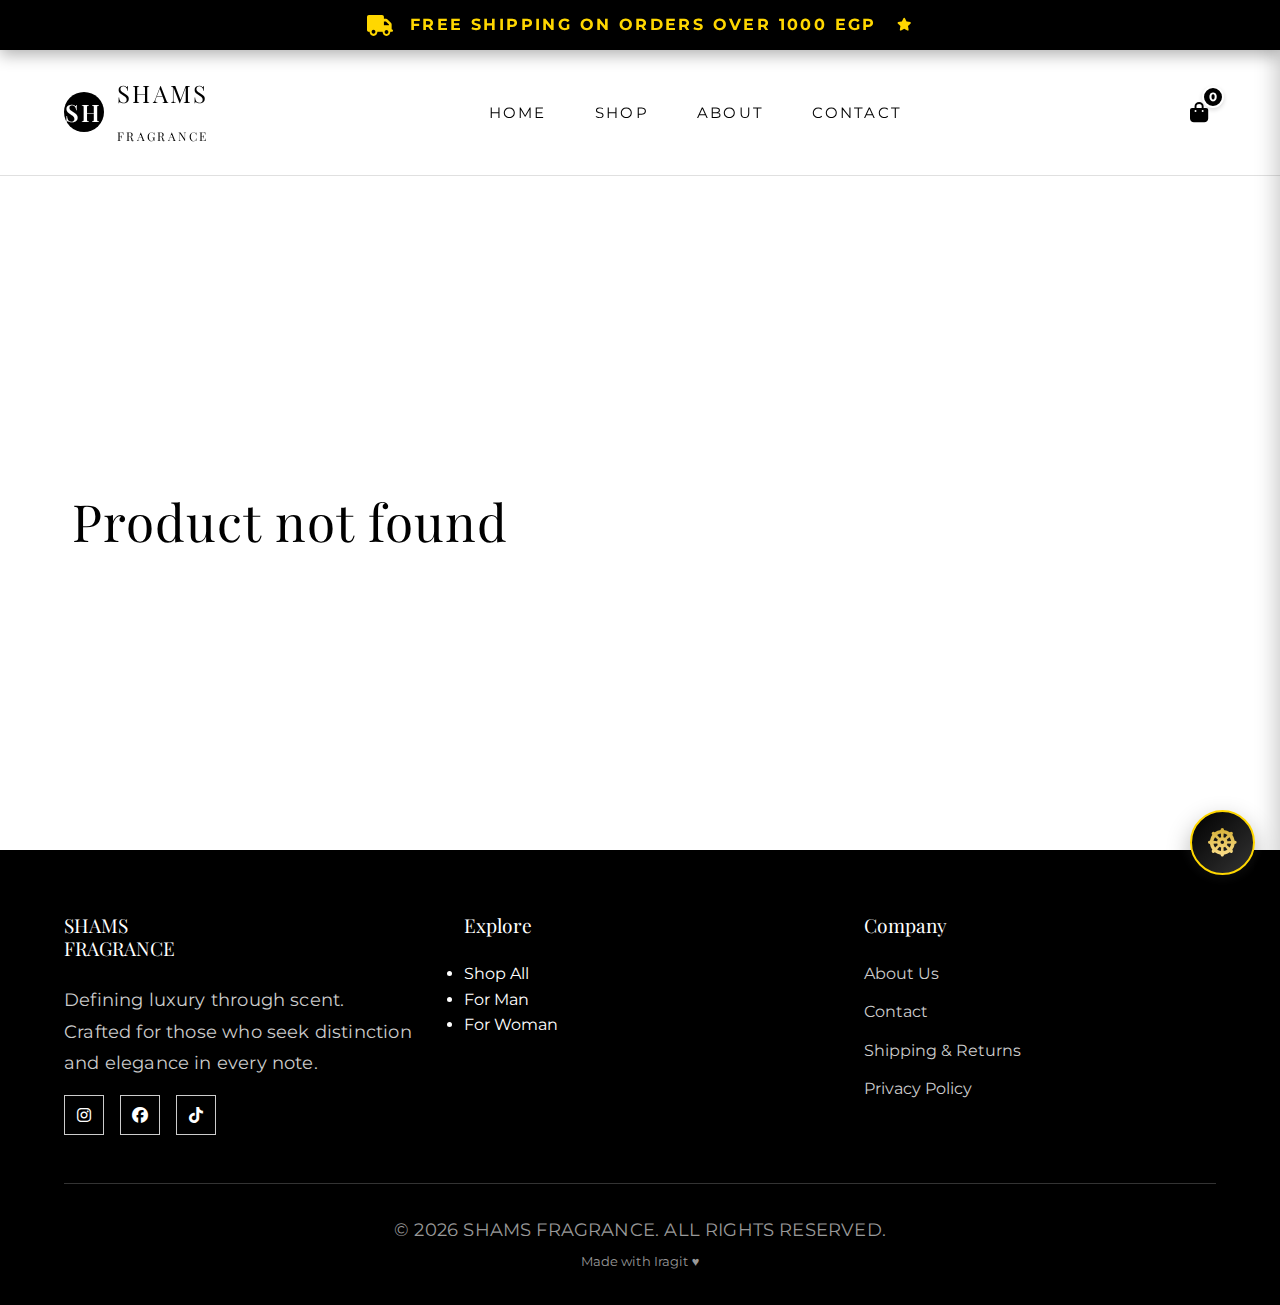
<file: product.html>
<!DOCTYPE html>
<html lang="ar" dir="ltr">

<head>
    <meta charset="UTF-8">
    <meta name="viewport" content="width=device-width, initial-scale=1.0">
    <meta name="description" content="Product Details - SHAMS FRAGRANCE">
    <title>Product Details - SHAMS FRAGRANCE</title>

    <!-- Fonts -->
    <link rel="preconnect" href="https://fonts.googleapis.com">
    <link rel="preconnect" href="https://fonts.gstatic.com" crossorigin>
    <link
        href="https://fonts.googleapis.com/css2?family=Playfair+Display:wght@400;500;600;700&family=Montserrat:wght@300;400;500;600&display=swap"
        rel="stylesheet">

    <!-- Font Awesome -->
    <link rel="stylesheet" href="https://cdnjs.cloudflare.com/ajax/libs/font-awesome/6.4.0/css/all.min.css">

    <!-- Stylesheet -->
    <link rel="stylesheet" href="style.css">
    <link rel="stylesheet" href="animations.css">
    <link rel="stylesheet" href="wheel.css">
    <link rel="stylesheet" href="cart.css">
    <style>
        /* Product Details Specific Styles */
        .product-details-container {
            max-width: 1200px;
            margin: 0 auto;
            padding: 8rem 2rem 4rem;
            display: grid;
            grid-template-columns: 1fr 1fr;
            gap: 4rem;
            align-items: center;
            min-height: 80vh;
        }

        .product-image-large {
            width: 100%;
            height: auto;
            border-radius: 8px;
            box-shadow: 0 10px 30px rgba(0, 0, 0, 0.1);
            animation: fadeIn 1s ease;
        }

        .product-info {
            display: flex;
            flex-direction: column;
            gap: 1.5rem;
            animation: slideInRight 1s ease;
        }

        .product-title-large {
            font-family: var(--font-heading);
            font-size: 3rem;
            color: var(--color-text);
            margin-bottom: 0.5rem;
        }

        .product-price-large {
            font-size: 1.5rem;
            color: var(--color-primary);
            font-weight: 600;
        }

        .product-description-large {
            font-size: 1.1rem;
            line-height: 1.8;
            color: #555;
        }

        .product-meta {
            margin-top: 1rem;
            padding-top: 1rem;
            border-top: 1px solid #eee;
            font-size: 0.9rem;
            color: #777;
        }

        .product-features-list {
            margin-top: 2rem;
            display: flex;
            flex-direction: column;
            gap: 0.8rem;
        }

        .feature-item {
            display: flex;
            align-items: center;
            gap: 10px;
            font-size: 0.95rem;
            color: #333;
            padding: 0.5rem;
            background: #f9f9f9;
            border-radius: 6px;
            border: 1px solid #eee;
            transition: all 0.3s ease;
        }

        .feature-item:hover {
            transform: translateX(5px);
            background: #fff;
            border-color: #000;
            box-shadow: 0 2px 5px rgba(0, 0, 0, 0.05);
        }

        .feature-item i {
            width: 25px;
            text-align: center;
            color: #000;
        }

        .add-to-cart-large {
            margin-top: 1rem;
            padding: 1.2rem 3rem;
            background: var(--color-primary);
            color: white;
            border: none;
            font-family: var(--font-body);
            font-weight: 600;
            letter-spacing: 1px;
            cursor: pointer;
            transition: all 0.3s ease;
            text-transform: uppercase;
            align-self: flex-start;
        }

        .add-to-cart-large:hover {
            background: #1a1a1a;
            transform: translateY(-3px);
            box-shadow: 0 5px 15px rgba(0, 0, 0, 0.2);
        }

        @media (max-width: 768px) {
            .product-details-container {
                grid-template-columns: 1fr;
                padding-top: 6rem;
                gap: 2rem;
            }

            .product-title-large {
                font-size: 2rem;
            }
        }
    </style>
</head>


<body>
    <!-- Header -->
    <header id="header">
        <nav>
            <div class="logo">
                <div class="logo-icon">SH</div>
                <span>SHAMS<br><small style="font-size: 0.5em; letter-spacing: 0.2em;">FRAGRANCE</small></span>
            </div>

            <ul class="nav-links" id="navLinks">
                <li><a href="index.html">HOME</a></li>
                <li><a href="shop.html">SHOP</a></li>
                <li><a href="about.html">ABOUT</a></li>
                <li><a href="contact.html">CONTACT</a></li>
            </ul>

            <div class="nav-actions">
                <div class="cart-icon" id="cartIcon">
                    <i class="fas fa-shopping-bag"></i>
                    <span class="cart-count" id="cartCount">0</span>
                </div>
                <div class="mobile-toggle" id="mobileToggle">
                    <span></span>
                    <span></span>
                    <span></span>
                </div>
            </div>
        </nav>
    </header>

    <!-- Shopping Cart Sidebar -->
    <div class="cart-overlay" id="cartOverlay"></div>
    <div class="cart-sidebar" id="cartSidebar">
        <div class="cart-header">
            <h2>Shopping Cart</h2>
            <button class="cart-close" id="cartClose">
                <i class="fas fa-times"></i>
            </button>
        </div>

        <div class="cart-items" id="cartItems">
            <!-- Cart items will be inserted here -->
        </div>

        <div class="cart-reminder-container" style="padding: 0 1.5rem;">
            <div class="spin-reminder" id="spinReminder">
                <i class="fas fa-dharmachakra fa-spin" style="color: #e53e3e;"></i>
                <div class="spin-reminder-text">
                    <strong>Don't forget to spin!</strong>
                    <p>You could win up to 20% discount!</p>
                </div>
                <i class="fas fa-chevron-right" style="color: #e53e3e;"></i>
            </div>
        </div>

        <div class="cart-footer">
            <div class="shipping-notice" id="shippingNotice">
                <!-- Free shipping message -->
            </div>

            <div class="cart-summary">
                <div class="summary-row">
                    <span>Subtotal:</span>
                    <span id="cartSubtotal">0.00 EGP</span>
                </div>
                <div class="summary-row">
                    <span>Shipping:</span>
                    <span id="cartShipping">80.00 EGP</span>
                </div>
                <div class="summary-row total">
                    <span>Total:</span>
                    <span id="cartTotal">0.00 EGP</span>
                </div>
            </div>

            <button class="checkout-btn" id="checkoutBtn">
                <i class="fas fa-lock"></i> CHECKOUT
            </button>
        </div>
    </div>

    <!-- Product Details Section -->
    <section class="product-details-container" id="productDetails">
        <!-- Content will be populated by JS -->
        <div class="product-image-wrapper">
            <img id="detailImage" src="" alt="" class="product-image-large">
        </div>
        <div class="product-info">

            <h1 id="detailName" class="product-title-large"></h1>
            <p id="detailPrice" class="product-price-large"></p>
            <p id="detailDescription" class="product-description-large"></p>
            <div class="product-meta">
                <p><strong>Category:</strong> <span id="detailCategory"></span></p>
                <p><strong>Availability:</strong> In Stock</p>
            </div>
            <button id="addToCartBtn" class="add-to-cart-large">ADD TO CART</button>
        </div>
    </section>

    <!-- Footer -->
    <footer>
        <div class="footer-content">
            <div class="footer-section">
                <h3>SHAMS<br>FRAGRANCE</h3>
                <p>Defining luxury through scent. Crafted for those who seek distinction and elegance in every note.</p>
                <div class="social-links">
                    <a href="https://www.instagram.com/shams_egyy?igsh=cThmNHl3dmh1dHFs&utm_source=qr" target="_blank"
                        class="social-icon"><i class="fab fa-instagram"></i></a>
                    <a href="https://www.facebook.com/share/1E34Uri26q/?mibextid=wwXIfr" target="_blank"
                        class="social-icon"><i class="fab fa-facebook"></i></a>
                    <a href="http://www.tiktok.com/@shams.egy" target="_blank" class="social-icon"><i
                            class="fab fa-tiktok"></i></a>
                </div>
            </div>

            <div class="footer-section">
                <h3>Explore</h3>
                <ul>
                    <li><a href="shop.html">Shop All</a></li>
                    <li><a href="shop.html">For Man</a></li>
                    <li><a href="shop.html">For Woman</a></li>
                </ul>
            </div>

            <div class="footer-section">
                <h3>Company</h3>
                <ul class="footer-links">
                    <li><a href="about.html">About Us</a></li>
                    <li><a href="contact.html">Contact</a></li>
                    <li><a href="#">Shipping & Returns</a></li>
                    <li><a href="#">Privacy Policy</a></li>
                </ul>
            </div>
        </div>

        <div class="footer-bottom">
            <p>&copy; 2026 SHAMS FRAGRANCE. ALL RIGHTS RESERVED.</p>
            <p style="margin-top: 0.5rem; font-size: 0.8rem;">Made with Iragit ♥</p>
        </div>
    </footer>

    <!-- Scripts -->
    <script src="script.js"></script>
    <script src="cart.js"></script>
    <script src="wheel.js"></script>
    <script>
        // Logic to populate product details
        document.addEventListener('DOMContentLoaded', () => {
            const urlParams = new URLSearchParams(window.location.search);
            const productId = urlParams.get('id');

            if (productId && window.products) {
                const product = window.products.find(p => p.id === productId);

                if (product) {
                    document.title = `${product.name} - SHAMS FRAGRANCE`;
                    document.getElementById('detailImage').src = product.image;
                    document.getElementById('detailImage').alt = product.name;
                    document.getElementById('detailName').textContent = product.name;
                    document.getElementById('detailPrice').textContent = `${product.price.toFixed(2)} EGP`;
                    document.getElementById('detailDescription').textContent = product.description; // In real app, use detailed description
                    document.getElementById('detailCategory').textContent = product.categoryDisplay;

                    const btn = document.getElementById('addToCartBtn');
                    btn.onclick = () => {
                        addToCart({
                            id: product.id,
                            name: product.name,
                            price: product.price,
                            image: product.image
                        });
                        toggleCart();
                    };
                } else {
                    document.getElementById('productDetails').innerHTML = '<h2>Product not found</h2>';
                }
            } else {
                // If no ID, redirect or show error
                document.getElementById('productDetails').innerHTML = '<h2>Product not found</h2>';
            }
        });
    </script>

    <!-- ✅ ADDED: Netlify hidden form (MUST be inside body) -->
    <form name="order" method="POST" data-netlify="true" netlify-honeypot="bot-field" hidden>
        <input type="hidden" name="form-name" value="order" />
        <input name="bot-field" />

        <input type="text" name="customer_name" />
        <input type="text" name="customer_phone" />
        <input type="text" name="customer_gov" />
        <textarea name="customer_address"></textarea>
        <input type="email" name="customer_email" />

        <input type="text" name="order_subtotal" />
        <input type="text" name="order_shipping" />
        <input type="text" name="order_total" />

        <textarea name="order_items_json"></textarea>
    </form>

    <!-- Lucky Spin Wheel HTML -->
    <div class="wheel-fab">
        <i class="fas fa-dharmachakra"></i>
    </div>

    <div class="wheel-toast">
        <i class="fas fa-gift"></i>
        <span>Don't forget to spin the wheel!</span>
    </div>

    <div class="wheel-overlay">
        <div class="wheel-modal">
            <span class="close-wheel">&times;</span>
            <h2 style="font-family: 'Playfair Display', serif; margin-bottom: 0.5rem;">Lucky Spin</h2>
            <p style="color: #666; font-size: 0.9rem;">Try your luck and win a discount on your order!</p>

            <div class="wheel-container">
                <div class="wheel-pointer"></div>
                <canvas class="wheel-canvas" width="320" height="320"></canvas>
            </div>

            <div class="wheel-result"></div>
            <button class="spin-btn">SPIN NOW</button>
        </div>
    </div>
</body>

</html>
</file>
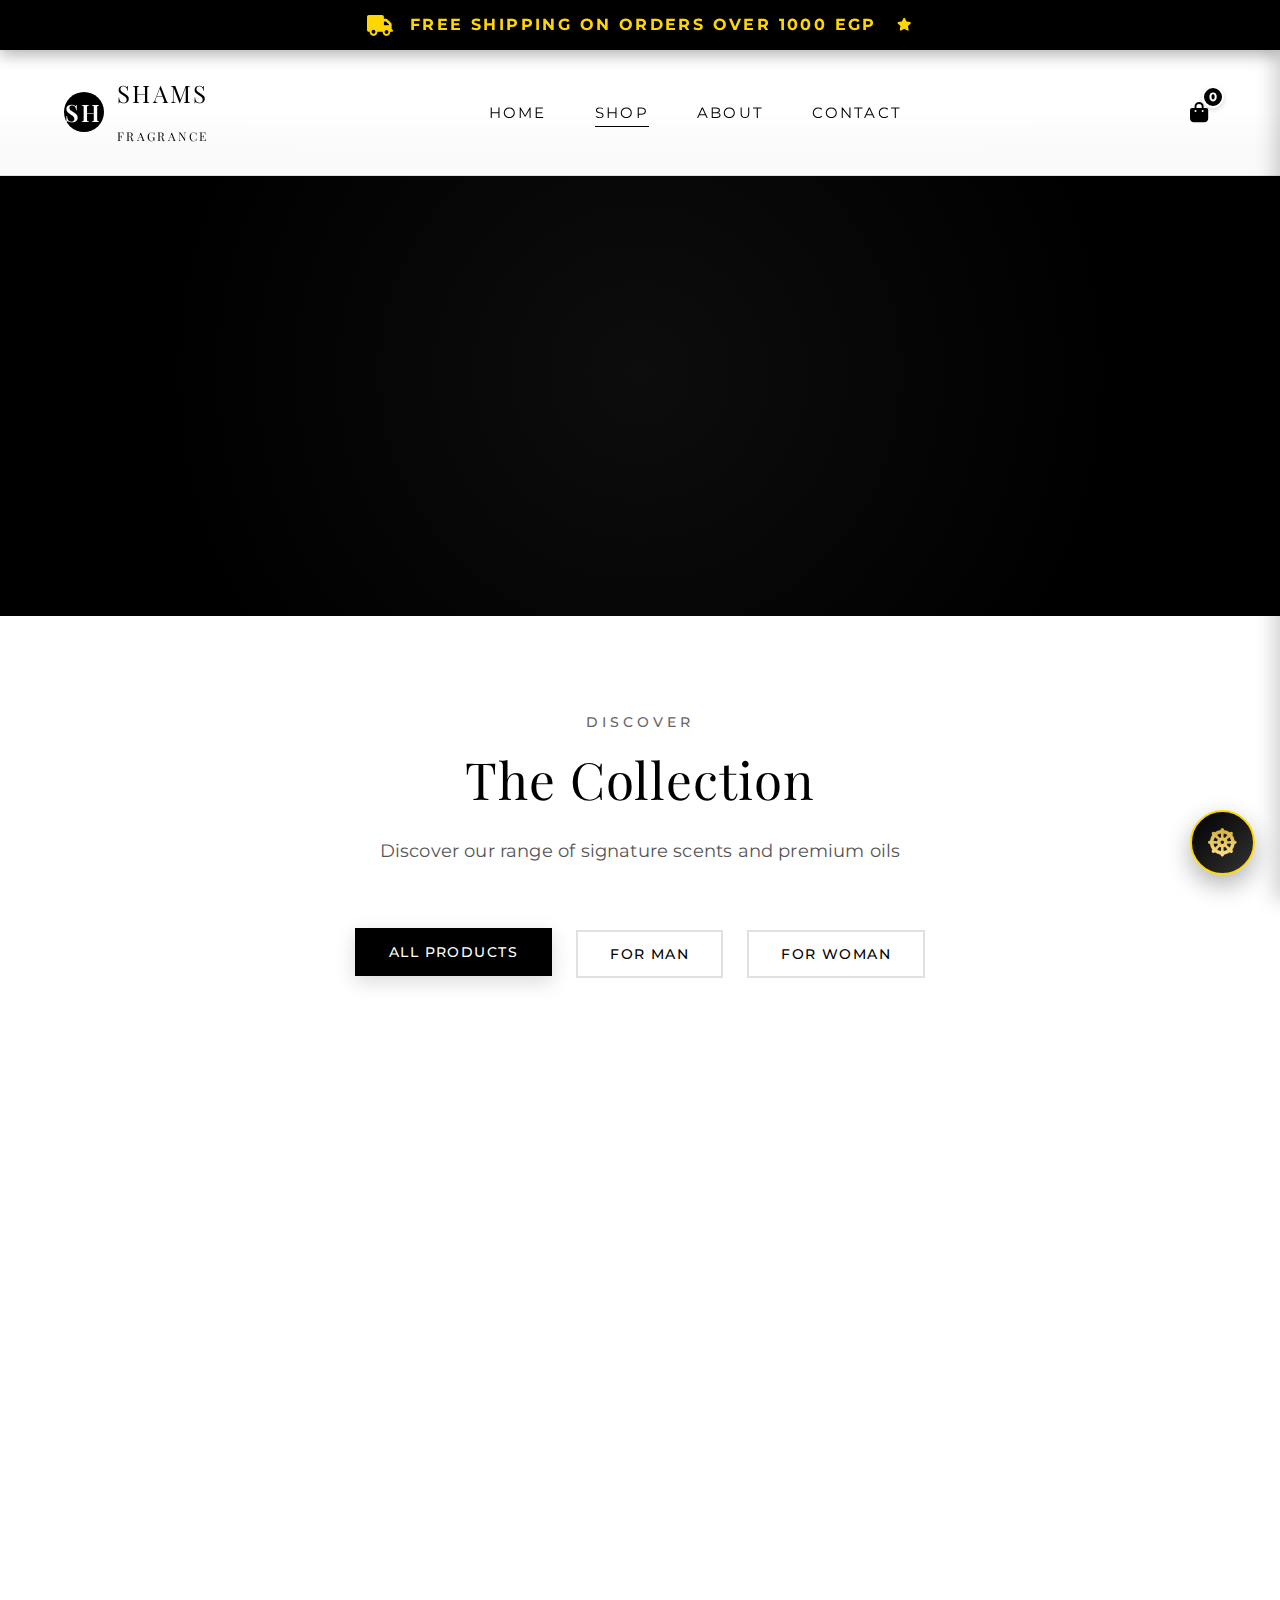
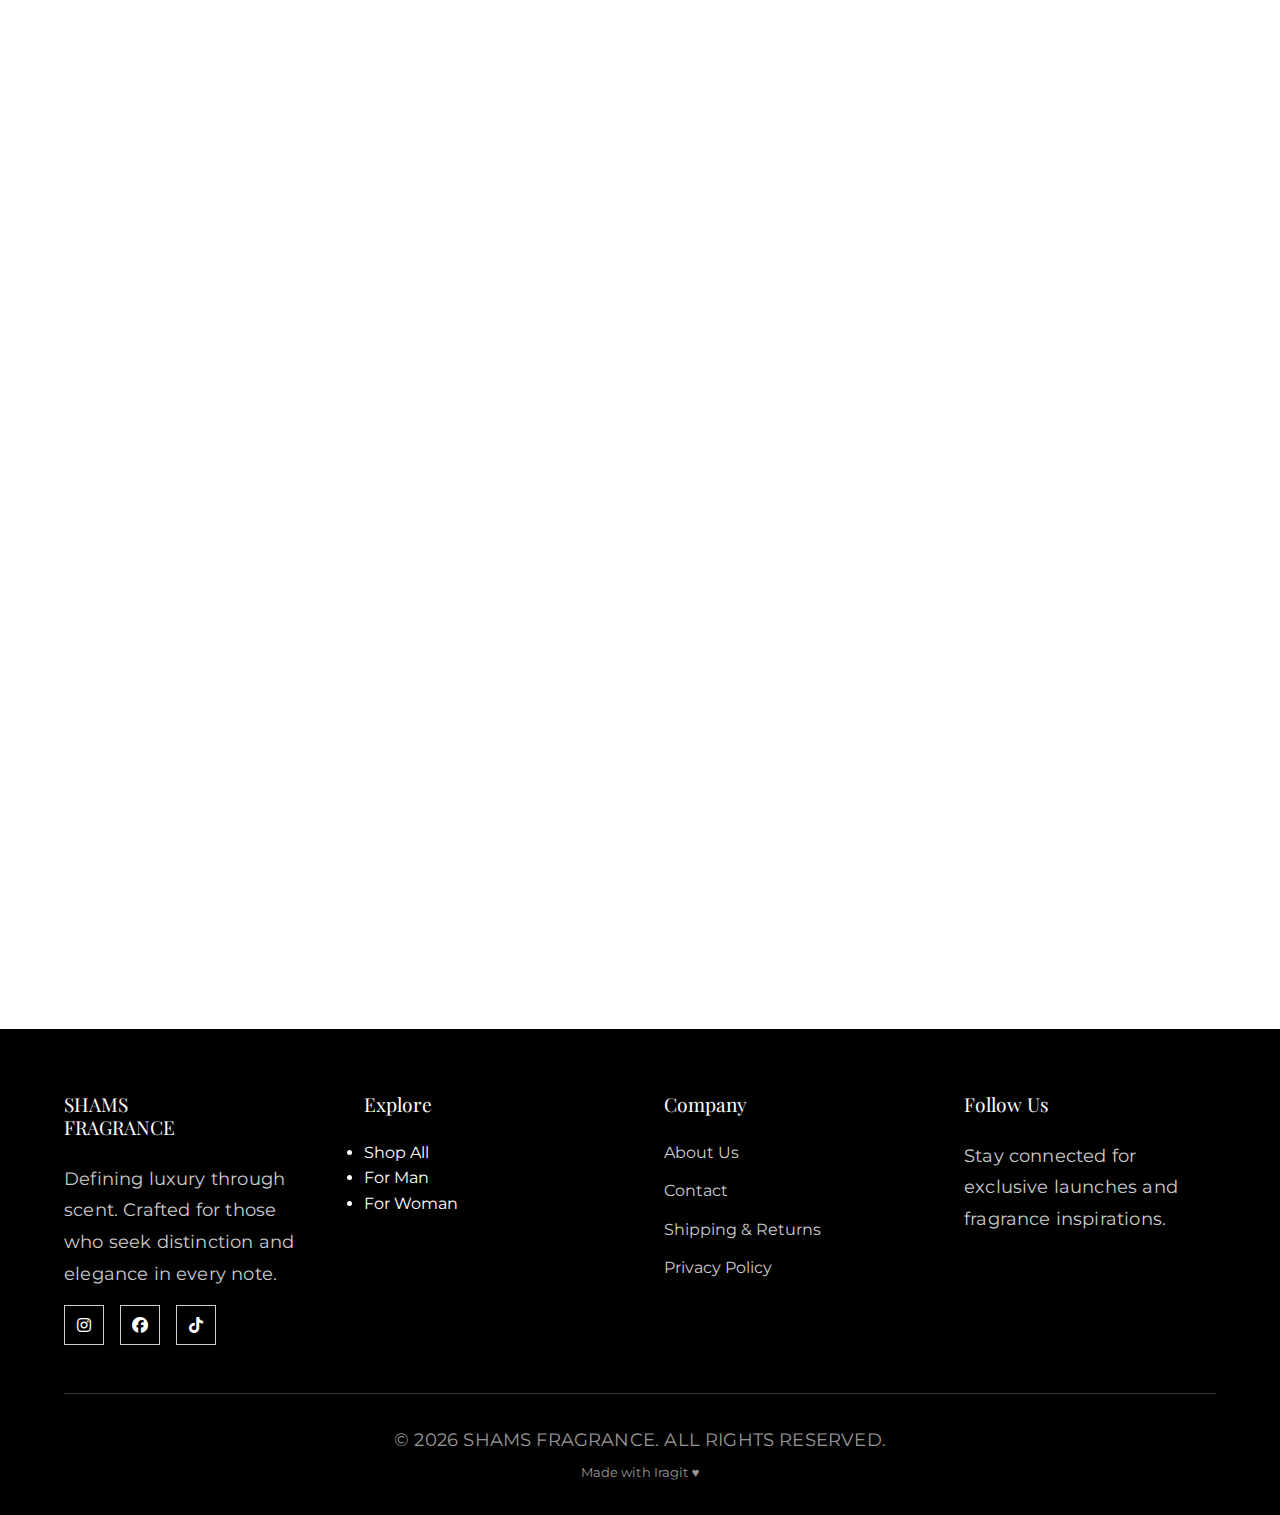
<file: shop.html>
<!DOCTYPE html>
<html lang="ar" dir="ltr">

<head>
    <meta charset="UTF-8">
    <meta name="viewport" content="width=device-width, initial-scale=1.0">
    <meta name="description"
        content="Shop luxury perfumes at SHAMS FRAGRANCE - Premium fragrances for the sophisticated">
    <title>Shop - SHAMS FRAGRANCE</title>

    <!-- Fonts -->
    <link rel="preconnect" href="https://fonts.googleapis.com">
    <link rel="preconnect" href="https://fonts.gstatic.com" crossorigin>
    <link
        href="https://fonts.googleapis.com/css2?family=Playfair+Display:wght@400;500;600;700&family=Montserrat:wght@300;400;500;600&display=swap"
        rel="stylesheet">

    <!-- Font Awesome -->
    <link rel="stylesheet" href="https://cdnjs.cloudflare.com/ajax/libs/font-awesome/6.4.0/css/all.min.css">

    <!-- Stylesheet -->
    <link rel="stylesheet" href="style.css">
    <link rel="stylesheet" href="animations.css">
    <link rel="stylesheet" href="filters.css">
    <link rel="stylesheet" href="wheel.css">
    <link rel="stylesheet" href="cart.css">
</head>

<body>
    <!-- Header -->
    <header id="header">
        <nav>
            <div class="logo">
                <div class="logo-icon">SH</div>
                <span>SHAMS<br><small style="font-size: 0.5em; letter-spacing: 0.2em;">FRAGRANCE</small></span>
            </div>

            <ul class="nav-links" id="navLinks">
                <li><a href="index.html">HOME</a></li>
                <li><a href="shop.html" class="active">SHOP</a></li>
                <li><a href="about.html">ABOUT</a></li>
                <li><a href="contact.html">CONTACT</a></li>
            </ul>

            <div class="nav-actions">
                <div class="cart-icon" id="cartIcon">
                    <i class="fas fa-shopping-bag"></i>
                    <span class="cart-count" id="cartCount">0</span>
                </div>
                <div class="mobile-toggle" id="mobileToggle">
                    <span></span>
                    <span></span>
                    <span></span>
                </div>
            </div>
        </nav>
    </header>

    <!-- Shopping Cart Sidebar -->
    <div class="cart-overlay" id="cartOverlay"></div>
    <div class="cart-sidebar" id="cartSidebar">
        <div class="cart-header">
            <h2>Shopping Cart</h2>
            <button class="cart-close" id="cartClose">
                <i class="fas fa-times"></i>
            </button>
        </div>

        <div class="cart-items" id="cartItems">
            <!-- Cart items will be inserted here -->
        </div>

        <div class="cart-reminder-container" style="padding: 0 1.5rem;">
            <div class="spin-reminder" id="spinReminder">
                <i class="fas fa-dharmachakra fa-spin" style="color: #e53e3e;"></i>
                <div class="spin-reminder-text">
                    <strong>Don't forget to spin!</strong>
                    <p>You could win up to 20% discount!</p>
                </div>
                <i class="fas fa-chevron-right" style="color: #e53e3e;"></i>
            </div>
        </div>

        <div class="cart-footer">
            <div class="shipping-notice" id="shippingNotice">
                <!-- Free shipping message -->
            </div>

            <div class="cart-summary">
                <div class="summary-row">
                    <span>Subtotal:</span>
                    <span id="cartSubtotal">0.00 EGP</span>
                </div>
                <div class="summary-row">
                    <span>Shipping:</span>
                    <span id="cartShipping">80.00 EGP</span>
                </div>
                <div class="summary-row total">
                    <span>Total:</span>
                    <span id="cartTotal">0.00 EGP</span>
                </div>
            </div>

            <button class="checkout-btn" id="checkoutBtn">
                <i class="fas fa-lock"></i> CHECKOUT
            </button>
        </div>
    </div>

    <!-- Shop Header -->
    <section class="hero" style="min-height: 50vh; padding-top: 8rem;">
        <div class="hero-content">
            <h1>Our Collection</h1>
            <p class="hero-subtitle">Timeless fragrances for the discerning</p>

            <!-- Features Banner -->
            <div class="features-banner" style="margin-top: 3rem;">
                <div class="feature-item-banner">
                    <i class="fas fa-star"></i>
                    <span>Great Quality, Affordable Price</span>
                </div>
                <div class="feature-item-banner">
                    <i class="fas fa-shipping-fast"></i>
                    <span>Fast Delivery 1–3 Days</span>
                </div>
                <div class="feature-item-banner">
                    <i class="fas fa-tags"></i>
                    <span>Buy 2, Get Special Offer</span>
                </div>
                <div class="feature-item-banner">
                    <i class="fas fa-gift"></i>
                    <span>Free Gift > 1500 EGP</span>
                </div>
                <div class="feature-item-banner">
                    <i class="fas fa-percentage"></i>
                    <span>10% off First Order</span>
                </div>
            </div>
        </div>
    </section>

    <!-- Shop Section -->
    <section id="shop-products">
        <div class="section-header">
            <p class="section-label">DISCOVER</p>
            <h2 class="section-title">The Collection</h2>
            <p class="section-description">Discover our range of signature scents and premium oils</p>
        </div>

        <!-- Category Filters -->
        <div class="category-filters">
            <button class="filter-btn active" data-category="all">All Products</button>
            <button class="filter-btn" data-category="men">For Man</button>
            <button class="filter-btn" data-category="women">For Woman</button>
        </div>

        <div class="products-grid">
            <!-- Paradise -->
            <div class="product-card" data-category="men women"
                onclick="window.location.href='product.html?id=paradise'" style="cursor: pointer;">
                <span class="product-badge">NEW</span>
                <img src="assets/images/perfumes/paradise.jpg" alt="Paradise" class="product-image">
                <h3 class="product-name">Paradise</h3>
                <p class="product-description">Dupe Erba Pura</p>
                <p class="product-price">490.00 EGP</p>
                <button class="product-button"
                    onclick="event.stopPropagation(); addToCart({id: 'paradise', name: 'Paradise', price: 490, image: 'assets/images/perfumes/paradise.jpg'})">ADD
                    TO CART</button>
            </div>

            <!-- Lunara -->
            <div class="product-card" data-category="women" onclick="window.location.href='product.html?id=lunara'"
                style="cursor: pointer;">
                <span class="product-badge">NEW</span>
                <img src="assets/images/perfumes/lunara.jpg" alt="Lunara" class="product-image">
                <h3 class="product-name">Lunara</h3>
                <p class="product-description">Dupe Kayali Vanilla | 28</p>
                <p class="product-price">380.00 EGP</p>
                <button class="product-button"
                    onclick="event.stopPropagation(); addToCart({id: 'lunara', name: 'Lunara', price: 380, image: 'assets/images/perfumes/lunara.jpg'})">ADD
                    TO CART</button>
            </div>

            <!-- Sigma -->
            <div class="product-card" data-category="men" onclick="window.location.href='product.html?id=sigma'"
                style="cursor: pointer;">
                <span class="product-badge">NEW</span>
                <img src="assets/images/perfumes/sigma.jpg" alt="Sigma" class="product-image">
                <h3 class="product-name">Sigma</h3>
                <p class="product-description">Dupe Stronger With You Intensely</p>
                <p class="product-price">450.00 EGP</p>
                <button class="product-button"
                    onclick="event.stopPropagation(); addToCart({id: 'sigma', name: 'Sigma', price: 450, image: 'assets/images/perfumes/sigma.jpg'})">ADD
                    TO CART</button>
            </div>

            <!-- Blaze -->
            <div class="product-card" data-category="men" onclick="window.location.href='product.html?id=blaze'"
                style="cursor: pointer;">
                <span class="product-badge">NEW</span>
                <img src="assets/images/perfumes/blaze.jpg" alt="Blaze" class="product-image">
                <h3 class="product-name">Blaze</h3>
                <p class="product-description">Dupe El Thaïr</p>
                <p class="product-price">490.00 EGP</p>
                <button class="product-button"
                    onclick="event.stopPropagation(); addToCart({id: 'blaze', name: 'Blaze', price: 490, image: 'assets/images/perfumes/blaze.jpg'})">ADD
                    TO CART</button>
            </div>

            <!-- Shadow Spice -->
            <div class="product-card" data-category="men" onclick="window.location.href='product.html?id=shadow-spice'"
                style="cursor: pointer;">
                <span class="product-badge">NEW</span>
                <img src="assets/images/perfumes/shadow-spice.jpg" alt="Shadow Spice" class="product-image">
                <h3 class="product-name">Shadow Spice</h3>
                <p class="product-description">Dupe Layton</p>
                <p class="product-price">490.00 EGP</p>
                <button class="product-button"
                    onclick="event.stopPropagation(); addToCart({id: 'shadow-spice', name: 'Shadow Spice', price: 490, image: 'assets/images/perfumes/shadow-spice.jpg'})">ADD
                    TO CART</button>
            </div>

            <!-- Pink Aura -->
            <div class="product-card" data-category="women" onclick="window.location.href='product.html?id=pink-aura'"
                style="cursor: pointer;">
                <span class="product-badge">NEW</span>
                <img src="assets/images/perfumes/pink-aura.jpg" alt="Pink Aura" class="product-image">
                <h3 class="product-name">Pink Aura</h3>
                <p class="product-description">Dupe Eilish Billie Eilish</p>
                <p class="product-price">450.00 EGP</p>
                <button class="product-button"
                    onclick="event.stopPropagation(); addToCart({id: 'pink-aura', name: 'Pink Aura', price: 450, image: 'assets/images/perfumes/pink-aura.jpg'})">ADD
                    TO CART</button>
            </div>
        </div>
    </section>

    <!-- Footer -->
    <footer>
        <div class="footer-content">
            <div class="footer-section">
                <h3>SHAMS<br>FRAGRANCE</h3>
                <p>Defining luxury through scent. Crafted for those who seek distinction and elegance in every note.</p>
                <div class="social-links">
                    <a href="https://www.instagram.com/shams_egyy?igsh=cThmNHl3dmh1dHFs&utm_source=qr" target="_blank"
                        class="social-icon"><i class="fab fa-instagram"></i></a>
                    <a href="https://www.facebook.com/share/1E34Uri26q/?mibextid=wwXIfr" target="_blank"
                        class="social-icon"><i class="fab fa-facebook"></i></a>
                    <a href="http://www.tiktok.com/@shams.egy" target="_blank" class="social-icon"><i
                            class="fab fa-tiktok"></i></a>
                </div>
            </div>

            <div class="footer-section">
                <h3>Explore</h3>
                <ul>
                    <li><a href="#" onclick="filterByCategory('all')">Shop All</a></li>
                    <li><a href="#" onclick="filterByCategory('men')">For Man</a></li>
                    <li><a href="#" onclick="filterByCategory('women')">For Woman</a></li>
                </ul>
            </div>

            <div class="footer-section">
                <h3>Company</h3>
                <ul class="footer-links">
                    <li><a href="about.html">About Us</a></li>
                    <li><a href="contact.html">Contact</a></li>
                    <li><a href="#">Shipping & Returns</a></li>
                    <li><a href="#">Privacy Policy</a></li>
                </ul>
            </div>

            <div class="footer-section">
                <h3>Follow Us</h3>
                <p>Stay connected for exclusive launches and fragrance inspirations.</p>
            </div>
        </div>

        <div class="footer-bottom">
            <p>&copy; 2026 SHAMS FRAGRANCE. ALL RIGHTS RESERVED.</p>
            <p style="margin-top: 0.5rem; font-size: 0.8rem;">Made with Iragit ♥</p>
        </div>
    </footer>

    <!-- Scripts -->
    <script src="script.js"></script>
    <script src="cart.js"></script>
    <script src="wheel.js"></script>

    <!-- Lucky Spin Wheel HTML -->
    <div class="wheel-fab">
        <i class="fas fa-dharmachakra"></i>
    </div>

    <div class="wheel-toast">
        <i class="fas fa-gift"></i>
        <span>Don't forget to spin the wheel!</span>
    </div>

    <div class="wheel-overlay">
        <div class="wheel-modal">
            <span class="close-wheel">&times;</span>
            <h2 style="font-family: 'Playfair Display', serif; margin-bottom: 0.5rem;">Lucky Spin</h2>
            <p style="color: #666; font-size: 0.9rem;">Try your luck and win a discount on your order!</p>

            <div class="wheel-container">
                <div class="wheel-pointer"></div>
                <canvas class="wheel-canvas" width="320" height="320"></canvas>
            </div>

            <div class="wheel-result"></div>
            <button class="spin-btn">SPIN NOW</button>
        </div>
    </div>

    <!-- ✅ ADDED: Netlify hidden form (MUST be inside body) -->
    <form name="order" method="POST" data-netlify="true" netlify-honeypot="bot-field" hidden>
        <input type="hidden" name="form-name" value="order" />
        <input name="bot-field" />

        <input type="text" name="customer_name" />
        <input type="text" name="customer_phone" />
        <input type="text" name="customer_gov" />
        <textarea name="customer_address"></textarea>
        <input type="email" name="customer_email" />

        <input type="text" name="order_subtotal" />
        <input type="text" name="order_shipping" />
        <input type="text" name="order_total" />

        <textarea name="order_items_json"></textarea>
    </form>

</body>

</html>
</file>
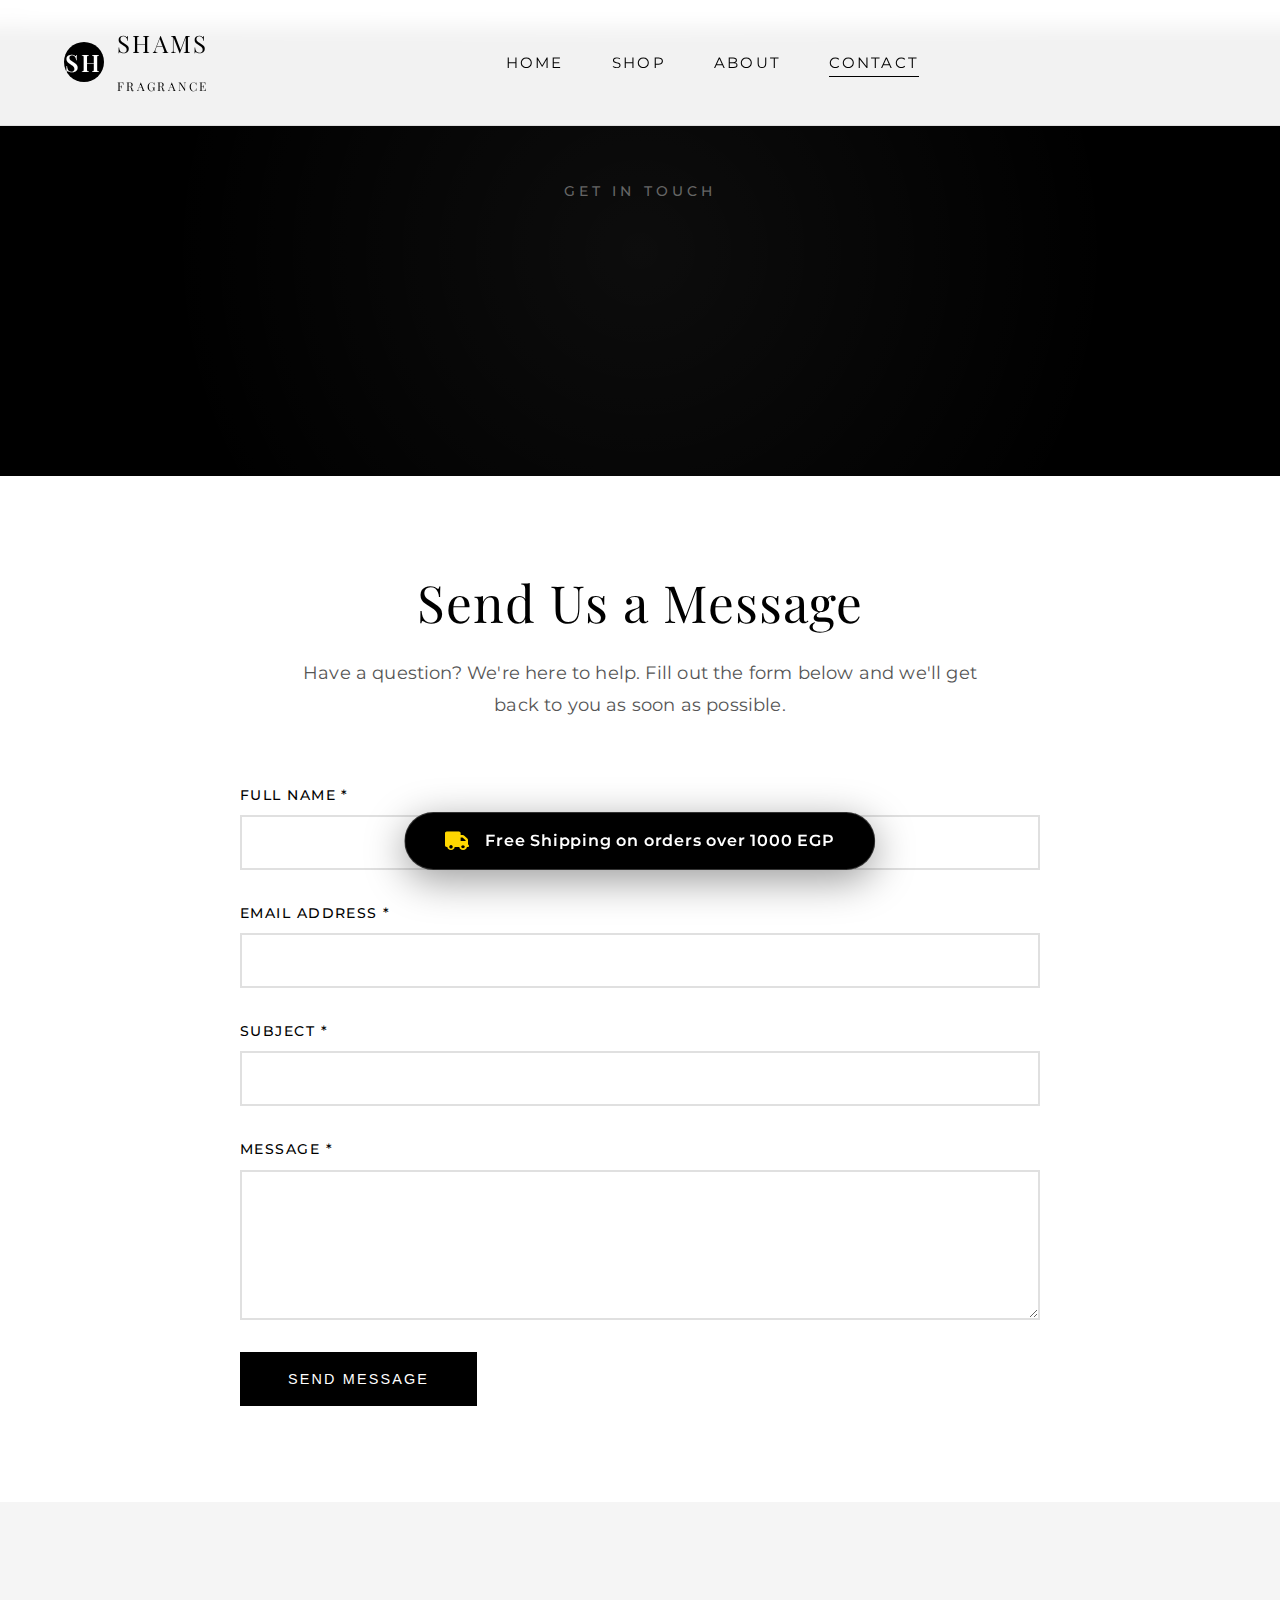
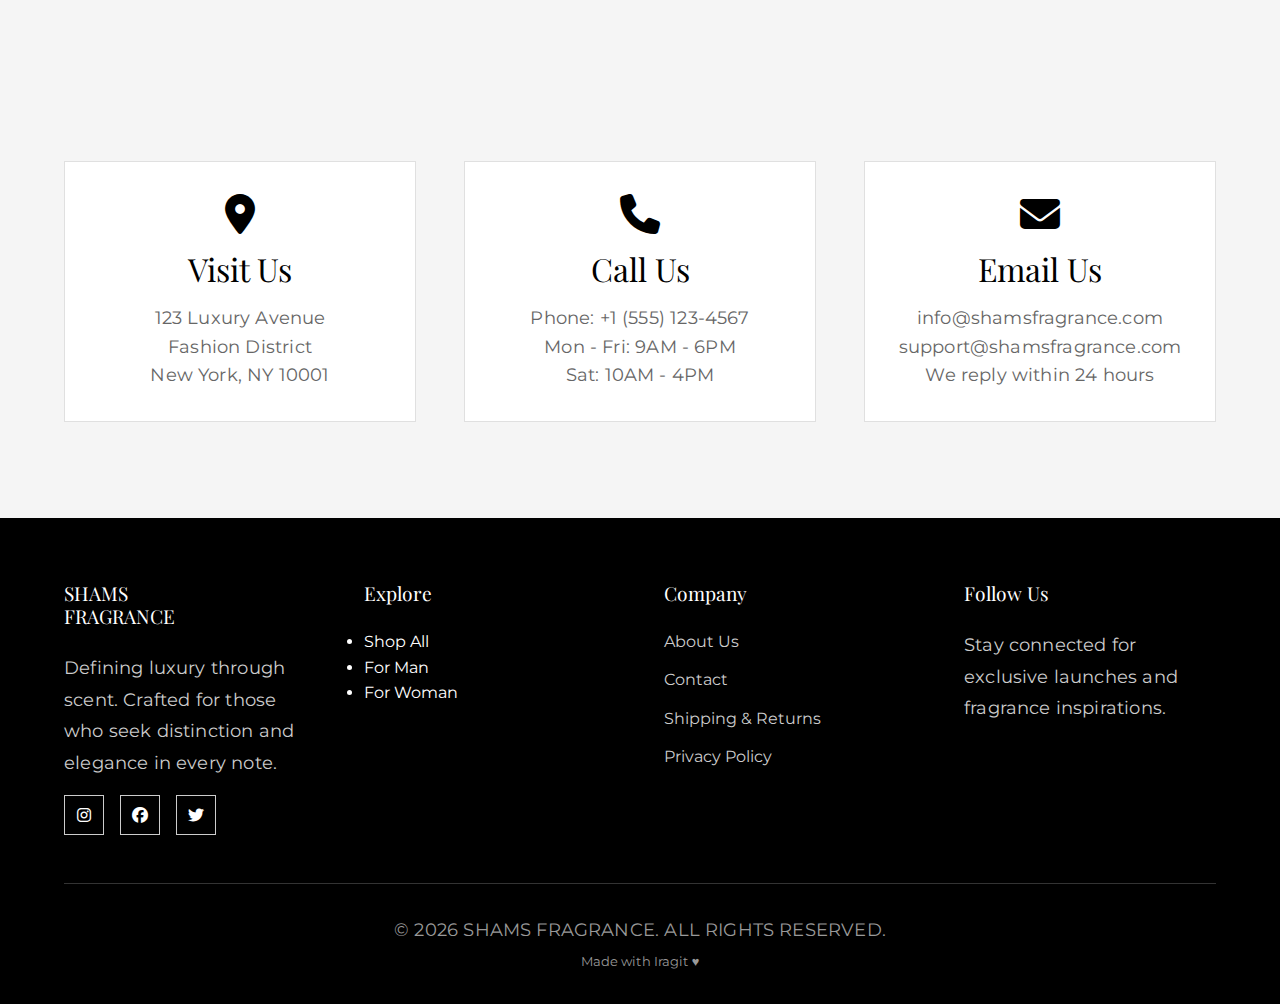
<file: Shams/contact.html>
<!DOCTYPE html>
<html lang="ar" dir="ltr">

<head>
    <meta charset="UTF-8">
    <meta name="viewport" content="width=device-width, initial-scale=1.0">
    <meta name="description" content="Contact SHAMS FRAGRANCE - Get in touch with our team">
    <title>Contact - SHAMS FRAGRANCE</title>

    <!-- Fonts -->
    <link rel="preconnect" href="https://fonts.googleapis.com">
    <link rel="preconnect" href="https://fonts.gstatic.com" crossorigin>
    <link
        href="https://fonts.googleapis.com/css2?family=Playfair+Display:wght@400;500;600;700&family=Montserrat:wght@300;400;500;600&display=swap"
        rel="stylesheet">

    <!-- Font Awesome -->
    <link rel="stylesheet" href="https://cdnjs.cloudflare.com/ajax/libs/font-awesome/6.4.0/css/all.min.css">

    <!-- Stylesheet -->
    <link rel="stylesheet" href="style.css">`n
    <link rel="stylesheet" href="animations.css">
</head>

<body>
    <!-- Header -->
    <header id="header">
        <nav>
            <div class="logo">
                <div class="logo-icon">SH</div>
                <span>SHAMS<br><small style="font-size: 0.5em; letter-spacing: 0.2em;">FRAGRANCE</small></span>
            </div>

            <ul class="nav-links" id="navLinks">
                <li><a href="index.html">HOME</a></li>
                <li><a href="shop.html">SHOP</a></li>
                <li><a href="about.html">ABOUT</a></li>
                <li><a href="contact.html" class="active">CONTACT</a></li>
            </ul>

            <div class="nav-actions">

                <div class="mobile-toggle" id="mobileToggle">
                    <span></span>
                    <span></span>
                    <span></span>
                </div>
            </div>
        </nav>
    </header>

    <!-- Contact Hero -->
    <section class="hero" style="min-height: 50vh; padding-top: 8rem;">
        <div class="hero-content">
            <p class="section-label">GET IN TOUCH</p>
            <h1>Contact Us</h1>
            <p class="hero-subtitle">We'd love to hear from you</p>
        </div>
    </section>

    <!-- Contact Section -->
    <section id="contact-main">
        <div class="contact-container">
            <div class="section-header">
                <h2 class="section-title">Send Us a Message</h2>
                <p class="section-description">Have a question? We're here to help. Fill out the form below and we'll
                    get back to you as soon as possible.</p>
            </div>

            <form class="contact-form" id="contactForm">
                <div class="form-group">
                    <label for="name">Full Name *</label>
                    <input type="text" id="name" name="name" required>
                </div>

                <div class="form-group">
                    <label for="email">Email Address *</label>
                    <input type="email" id="email" name="email" required>
                </div>

                <div class="form-group">
                    <label for="subject">Subject *</label>
                    <input type="text" id="subject" name="subject" required>
                </div>

                <div class="form-group">
                    <label for="message">Message *</label>
                    <textarea id="message" name="message" required></textarea>
                </div>

                <button type="submit" class="submit-button">SEND MESSAGE</button>
            </form>
        </div>
    </section>

    <!-- Contact Info -->
    <section id="contact-info" style="background: var(--color-gray);">
        <div class="section-header">
            <p class="section-label">INFORMATION</p>
            <h2 class="section-title">Other Ways to Reach Us</h2>
        </div>

        <div
            style="display: grid; grid-template-columns: repeat(auto-fit, minmax(280px, 1fr)); gap: 3rem; margin-top: 3rem;">
            <div style="text-align: center; padding: 2rem; background: white; border: 1px solid var(--color-border);">
                <i class="fas fa-map-marker-alt" style="font-size: 2.5rem; margin-bottom: 1rem;"></i>
                <h3 style="margin-bottom: 1rem;">Visit Us</h3>
                <p style="color: #666;">123 Luxury Avenue<br>Fashion District<br>New York, NY 10001</p>
            </div>

            <div style="text-align: center; padding: 2rem; background: white; border: 1px solid var(--color-border);">
                <i class="fas fa-phone" style="font-size: 2.5rem; margin-bottom: 1rem;"></i>
                <h3 style="margin-bottom: 1rem;">Call Us</h3>
                <p style="color: #666;">Phone: +1 (555) 123-4567<br>Mon - Fri: 9AM - 6PM<br>Sat: 10AM - 4PM</p>
            </div>

            <div style="text-align: center; padding: 2rem; background: white; border: 1px solid var(--color-border);">
                <i class="fas fa-envelope" style="font-size: 2.5rem; margin-bottom: 1rem;"></i>
                <h3 style="margin-bottom: 1rem;">Email Us</h3>
                <p style="color: #666;">info@shamsfragrance.com<br>support@shamsfragrance.com<br>We reply within 24
                    hours</p>
            </div>
        </div>
    </section>

    <!-- Footer -->
    <footer>
        <div class="footer-content">
            <div class="footer-section">
                <h3>SHAMS<br>FRAGRANCE</h3>
                <p>Defining luxury through scent. Crafted for those who seek distinction and elegance in every note.</p>
                <div class="social-links">
                    <div class="social-icon"><i class="fab fa-instagram"></i></div>
                    <div class="social-icon"><i class="fab fa-facebook"></i></div>
                    <div class="social-icon"><i class="fab fa-twitter"></i></div>
                </div>
            </div>

            <div class="footer-section">
                <h3>Explore</h3>
                <ul>
                    <li><a href="#" onclick="filterByCategory('all')">Shop All</a></li>
                    <li><a href="#" onclick="filterByCategory('men')">For Man</a></li>
                    <li><a href="#" onclick="filterByCategory('women')">For Woman</a></li>
                </ul>
            </div>

            <div class="footer-section">
                <h3>Company</h3>
                <ul class="footer-links">
                    <li><a href="about.html">About Us</a></li>
                    <li><a href="contact.html">Contact</a></li>
                    <li><a href="#">Shipping & Returns</a></li>
                    <li><a href="#">Privacy Policy</a></li>
                </ul>
            </div>

            <div class="footer-section">
                <h3>Follow Us</h3>
                <p>Stay connected for exclusive launches and fragrance inspirations.</p>
            </div>
        </div>

        <div class="footer-bottom">
            <p>&copy; 2026 SHAMS FRAGRANCE. ALL RIGHTS RESERVED.</p>
            <p style="margin-top: 0.5rem; font-size: 0.8rem;">Made with Iragit ♥</p>
        </div>
    </footer>

    <!-- JavaScript -->
    <script src="script.js"></script>
</body>

</html>
</file>
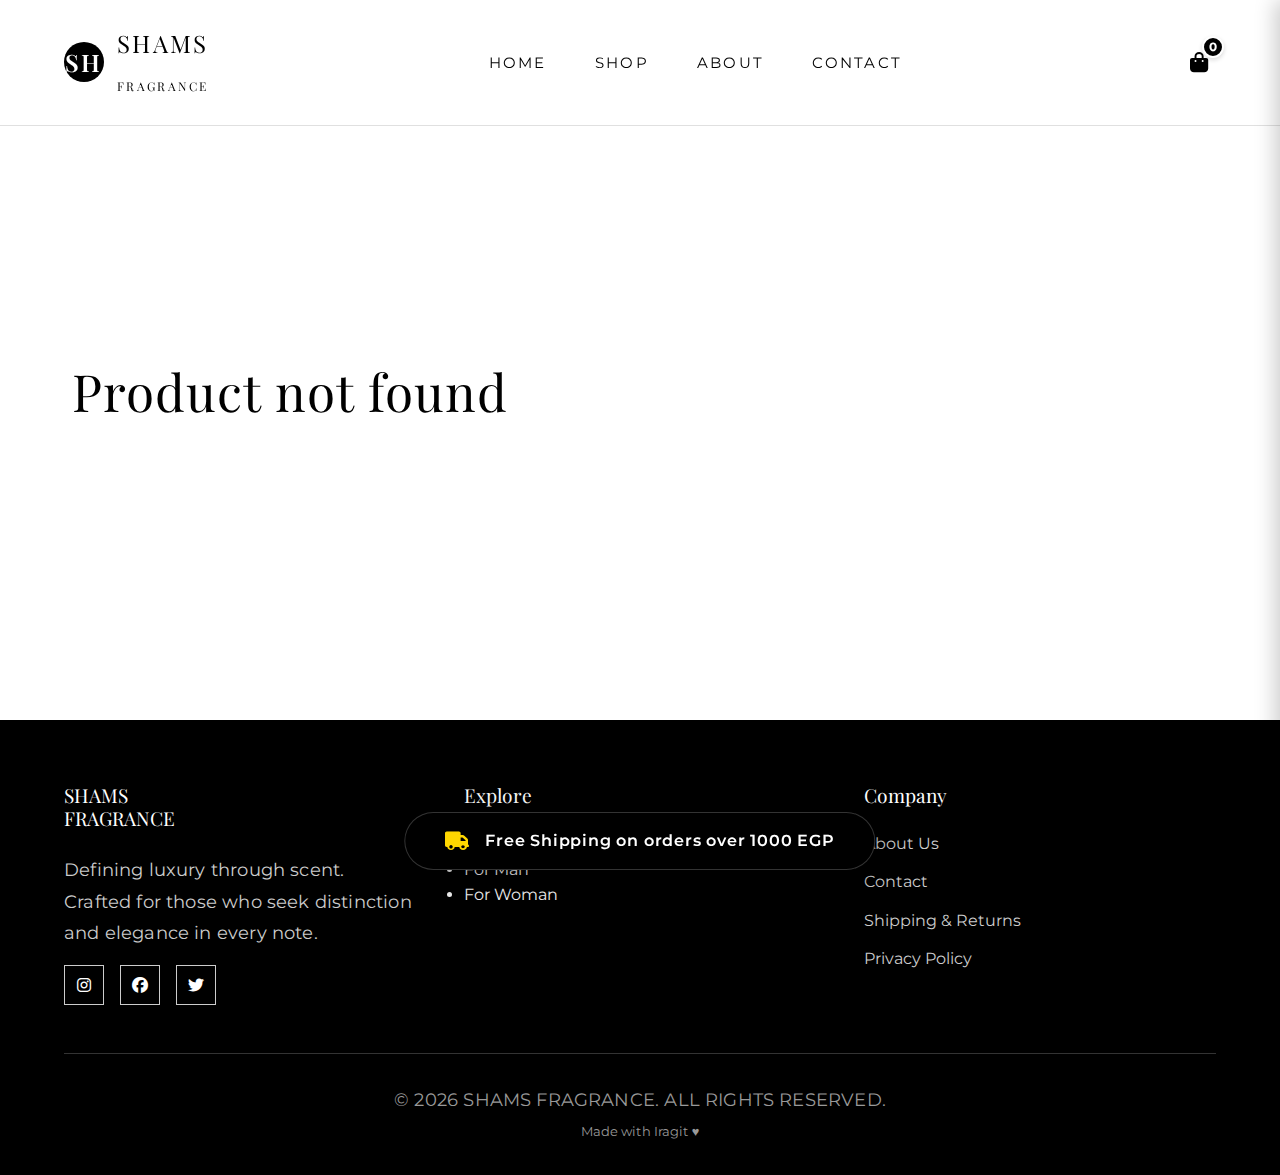
<file: Shams/product.html>
<!DOCTYPE html>
<html lang="ar" dir="ltr">

<head>
    <meta charset="UTF-8">
    <meta name="viewport" content="width=device-width, initial-scale=1.0">
    <meta name="description" content="Product Details - SHAMS FRAGRANCE">
    <title>Product Details - SHAMS FRAGRANCE</title>

    <!-- Fonts -->
    <link rel="preconnect" href="https://fonts.googleapis.com">
    <link rel="preconnect" href="https://fonts.gstatic.com" crossorigin>
    <link
        href="https://fonts.googleapis.com/css2?family=Playfair+Display:wght@400;500;600;700&family=Montserrat:wght@300;400;500;600&display=swap"
        rel="stylesheet">

    <!-- Font Awesome -->
    <link rel="stylesheet" href="https://cdnjs.cloudflare.com/ajax/libs/font-awesome/6.4.0/css/all.min.css">

    <!-- Stylesheet -->
    <link rel="stylesheet" href="style.css">
    <link rel="stylesheet" href="animations.css">
    <link rel="stylesheet" href="cart.css">
    <style>
        /* Product Details Specific Styles */
        .product-details-container {
            max-width: 1200px;
            margin: 0 auto;
            padding: 8rem 2rem 4rem;
            display: grid;
            grid-template-columns: 1fr 1fr;
            gap: 4rem;
            align-items: center;
            min-height: 80vh;
        }

        .product-image-large {
            width: 100%;
            height: auto;
            border-radius: 8px;
            box-shadow: 0 10px 30px rgba(0, 0, 0, 0.1);
            animation: fadeIn 1s ease;
        }

        .product-info {
            display: flex;
            flex-direction: column;
            gap: 1.5rem;
            animation: slideInRight 1s ease;
        }

        .product-title-large {
            font-family: var(--font-heading);
            font-size: 3rem;
            color: var(--color-text);
            margin-bottom: 0.5rem;
        }

        .product-price-large {
            font-size: 1.5rem;
            color: var(--color-primary);
            font-weight: 600;
        }

        .product-description-large {
            font-size: 1.1rem;
            line-height: 1.8;
            color: #555;
        }

        .product-meta {
            margin-top: 1rem;
            padding-top: 1rem;
            border-top: 1px solid #eee;
            font-size: 0.9rem;
            color: #777;
        }

        .product-features-list {
            margin-top: 2rem;
            display: flex;
            flex-direction: column;
            gap: 0.8rem;
        }

        .feature-item {
            display: flex;
            align-items: center;
            gap: 10px;
            font-size: 0.95rem;
            color: #333;
            padding: 0.5rem;
            background: #f9f9f9;
            border-radius: 6px;
            border: 1px solid #eee;
            transition: all 0.3s ease;
        }

        .feature-item:hover {
            transform: translateX(5px);
            background: #fff;
            border-color: #000;
            box-shadow: 0 2px 5px rgba(0, 0, 0, 0.05);
        }

        .feature-item i {
            width: 25px;
            text-align: center;
            color: #000;
        }

        .add-to-cart-large {
            margin-top: 1rem;
            padding: 1.2rem 3rem;
            background: var(--color-primary);
            color: white;
            border: none;
            font-family: var(--font-body);
            font-weight: 600;
            letter-spacing: 1px;
            cursor: pointer;
            transition: all 0.3s ease;
            text-transform: uppercase;
            align-self: flex-start;
        }

        .add-to-cart-large:hover {
            background: #1a1a1a;
            transform: translateY(-3px);
            box-shadow: 0 5px 15px rgba(0, 0, 0, 0.2);
        }

        @media (max-width: 768px) {
            .product-details-container {
                grid-template-columns: 1fr;
                padding-top: 6rem;
                gap: 2rem;
            }

            .product-title-large {
                font-size: 2rem;
            }
        }
    </style>
</head>

<body>
    <!-- Header -->
    <header id="header">
        <nav>
            <div class="logo">
                <div class="logo-icon">SH</div>
                <span>SHAMS<br><small style="font-size: 0.5em; letter-spacing: 0.2em;">FRAGRANCE</small></span>
            </div>

            <ul class="nav-links" id="navLinks">
                <li><a href="index.html">HOME</a></li>
                <li><a href="shop.html">SHOP</a></li>
                <li><a href="about.html">ABOUT</a></li>
                <li><a href="contact.html">CONTACT</a></li>
            </ul>

            <div class="nav-actions">
                <div class="cart-icon" id="cartIcon">
                    <i class="fas fa-shopping-bag"></i>
                    <span class="cart-count" id="cartCount">0</span>
                </div>
                <div class="mobile-toggle" id="mobileToggle">
                    <span></span>
                    <span></span>
                    <span></span>
                </div>
            </div>
        </nav>
    </header>

    <!-- Shopping Cart Sidebar -->
    <div class="cart-overlay" id="cartOverlay"></div>
    <div class="cart-sidebar" id="cartSidebar">
        <div class="cart-header">
            <h2>Shopping Cart</h2>
            <button class="cart-close" id="cartClose">
                <i class="fas fa-times"></i>
            </button>
        </div>

        <div class="cart-items" id="cartItems">
            <!-- Cart items will be inserted here -->
        </div>

        <div class="cart-footer">
            <div class="shipping-notice" id="shippingNotice">
                <!-- Free shipping message -->
            </div>

            <div class="cart-summary">
                <div class="summary-row">
                    <span>Subtotal:</span>
                    <span id="cartSubtotal">0.00 EGP</span>
                </div>
                <div class="summary-row">
                    <span>Shipping:</span>
                    <span id="cartShipping">80.00 EGP</span>
                </div>
                <div class="summary-row total">
                    <span>Total:</span>
                    <span id="cartTotal">0.00 EGP</span>
                </div>
            </div>

            <button class="checkout-btn" id="checkoutBtn">
                <i class="fas fa-lock"></i> CHECKOUT
            </button>
        </div>
    </div>

    <!-- Product Details Section -->
    <section class="product-details-container" id="productDetails">
        <!-- Content will be populated by JS -->
        <div class="product-image-wrapper">
            <img id="detailImage" src="" alt="" class="product-image-large">
        </div>
        <div class="product-info">

            <h1 id="detailName" class="product-title-large"></h1>
            <p id="detailPrice" class="product-price-large"></p>
            <p id="detailDescription" class="product-description-large"></p>
            <div class="product-meta">
                <p><strong>Category:</strong> <span id="detailCategory"></span></p>
                <p><strong>Availability:</strong> In Stock</p>
            </div>
            <button id="addToCartBtn" class="add-to-cart-large">ADD TO CART</button>
        </div>
    </section>

    <!-- Footer -->
    <footer>
        <div class="footer-content">
            <div class="footer-section">
                <h3>SHAMS<br>FRAGRANCE</h3>
                <p>Defining luxury through scent. Crafted for those who seek distinction and elegance in every note.</p>
                <div class="social-links">
                    <div class="social-icon"><i class="fab fa-instagram"></i></div>
                    <div class="social-icon"><i class="fab fa-facebook"></i></div>
                    <div class="social-icon"><i class="fab fa-twitter"></i></div>
                </div>
            </div>

            <div class="footer-section">
                <h3>Explore</h3>
                <ul>
                    <li><a href="shop.html">Shop All</a></li>
                    <li><a href="shop.html">For Man</a></li>
                    <li><a href="shop.html">For Woman</a></li>
                </ul>
            </div>

            <div class="footer-section">
                <h3>Company</h3>
                <ul class="footer-links">
                    <li><a href="about.html">About Us</a></li>
                    <li><a href="contact.html">Contact</a></li>
                    <li><a href="#">Shipping & Returns</a></li>
                    <li><a href="#">Privacy Policy</a></li>
                </ul>
            </div>
        </div>

        <div class="footer-bottom">
            <p>&copy; 2026 SHAMS FRAGRANCE. ALL RIGHTS RESERVED.</p>
            <p style="margin-top: 0.5rem; font-size: 0.8rem;">Made with Iragit ♥</p>
        </div>
    </footer>

    <!-- Scripts -->
    <script src="script.js"></script>
    <script src="cart.js"></script>
    <script>
        // Logic to populate product details
        document.addEventListener('DOMContentLoaded', () => {
            const urlParams = new URLSearchParams(window.location.search);
            const productId = urlParams.get('id');

            if (productId && window.products) {
                const product = window.products.find(p => p.id === productId);

                if (product) {
                    document.title = `${product.name} - SHAMS FRAGRANCE`;
                    document.getElementById('detailImage').src = product.image;
                    document.getElementById('detailImage').alt = product.name;
                    document.getElementById('detailName').textContent = product.name;
                    document.getElementById('detailPrice').textContent = `${product.price.toFixed(2)} EGP`;
                    document.getElementById('detailDescription').textContent = product.description; // In real app, use detailed description
                    document.getElementById('detailCategory').textContent = product.categoryDisplay;

                    const btn = document.getElementById('addToCartBtn');
                    btn.onclick = () => {
                        addToCart({
                            id: product.id,
                            name: product.name,
                            price: product.price,
                            image: product.image
                        });
                        toggleCart();
                    };
                } else {
                    document.getElementById('productDetails').innerHTML = '<h2>Product not found</h2>';
                }
            } else {
                // If no ID, redirect or show error
                document.getElementById('productDetails').innerHTML = '<h2>Product not found</h2>';
            }
        });
    </script>
</body>

</html>
</file>
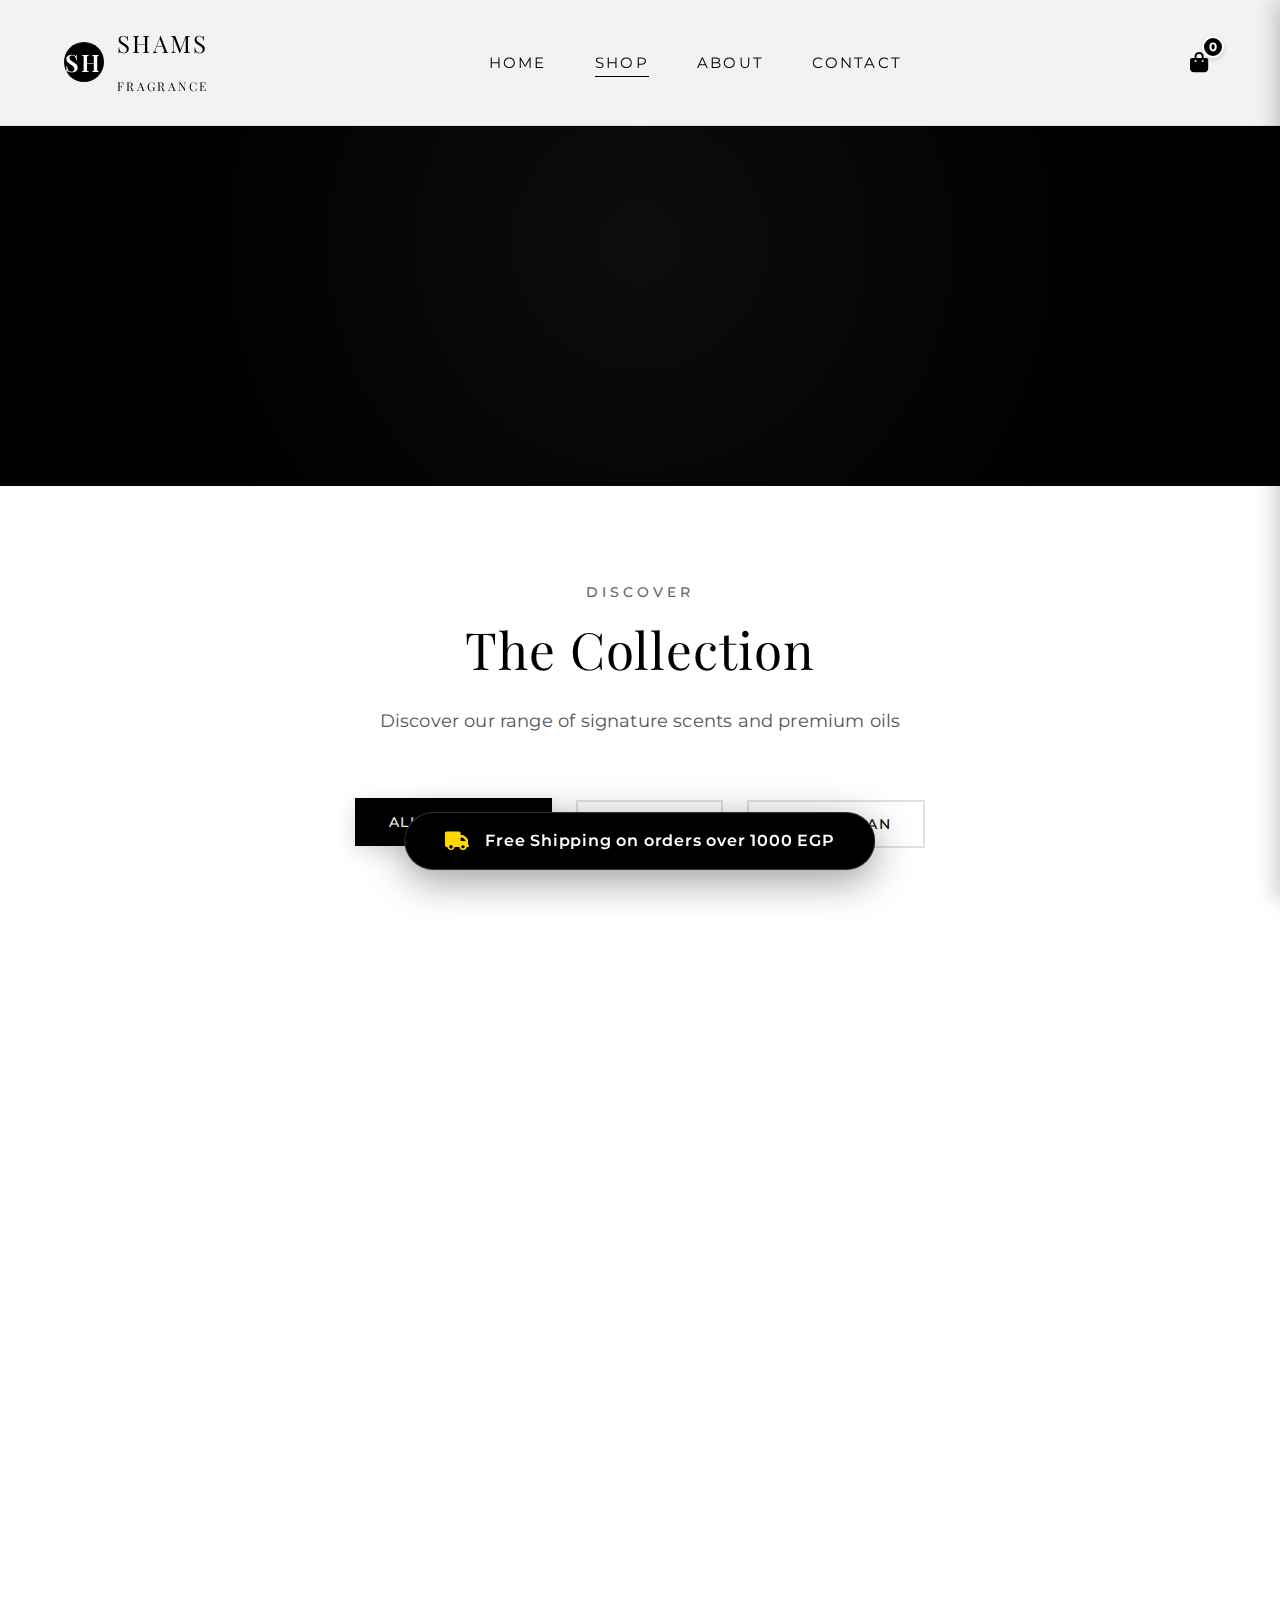
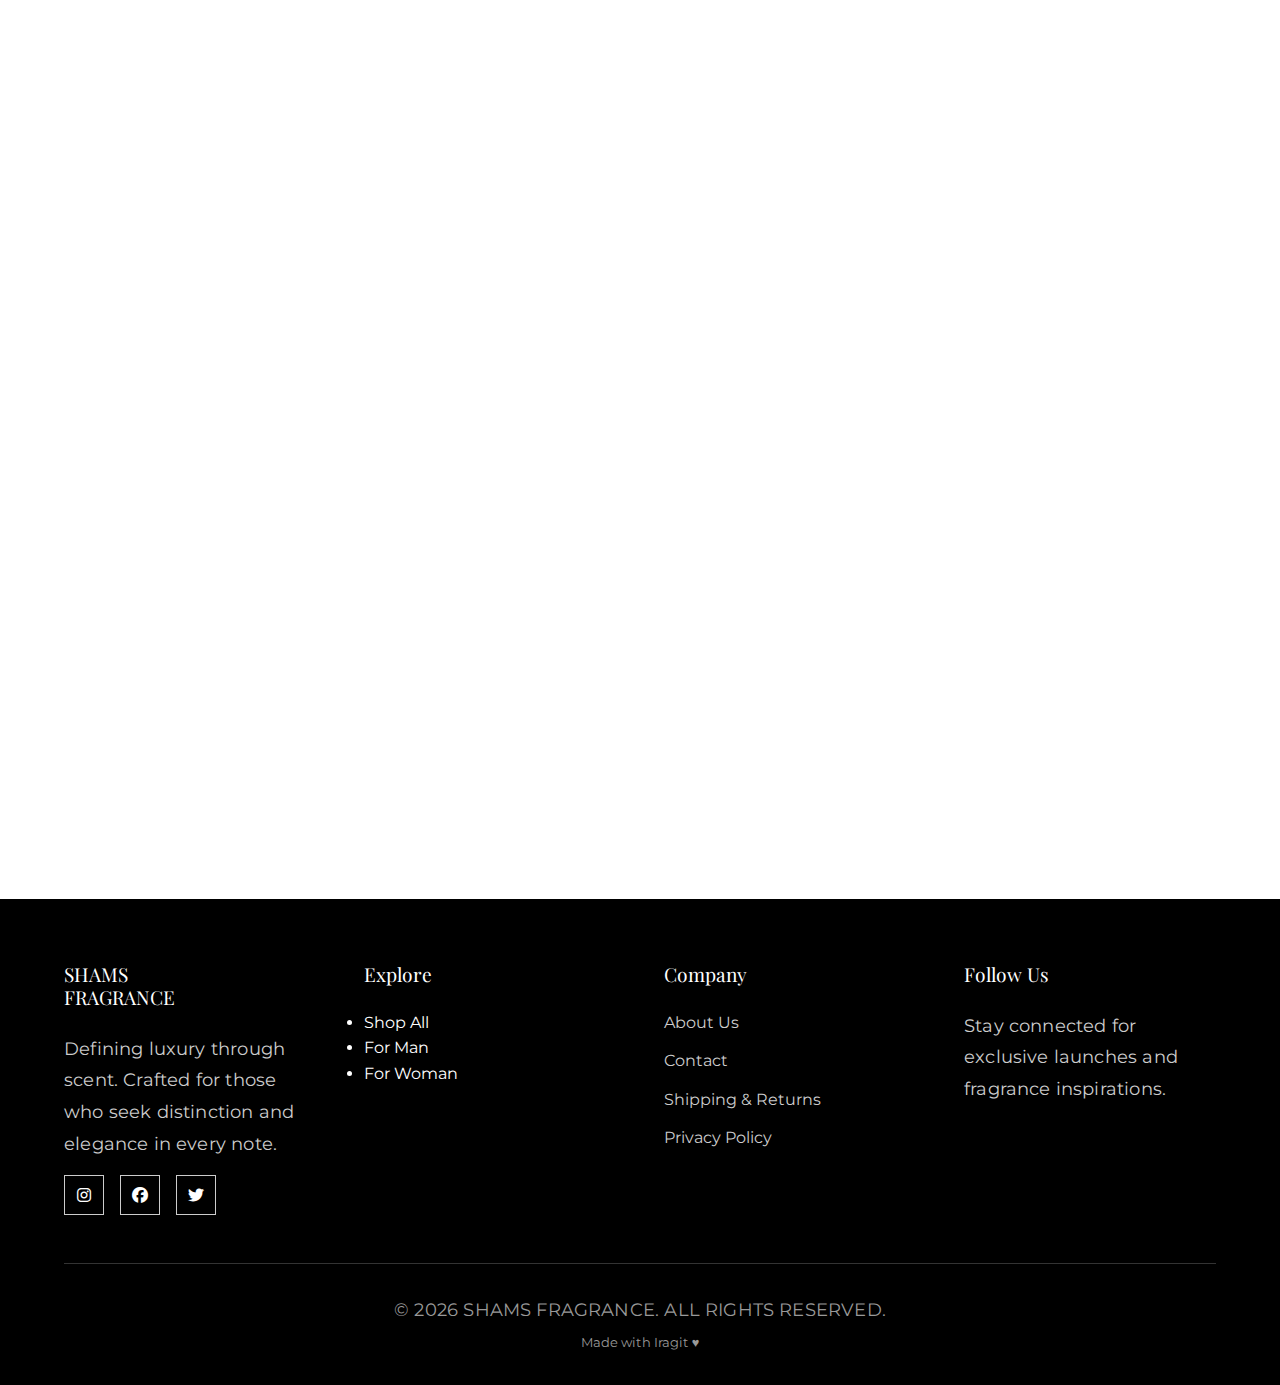
<file: Shams/shop.html>
<!DOCTYPE html>
<html lang="ar" dir="ltr">

<head>
    <meta charset="UTF-8">
    <meta name="viewport" content="width=device-width, initial-scale=1.0">
    <meta name="description"
        content="Shop luxury perfumes at SHAMS FRAGRANCE - Premium fragrances for the sophisticated">
    <title>Shop - SHAMS FRAGRANCE</title>

    <!-- Fonts -->
    <link rel="preconnect" href="https://fonts.googleapis.com">
    <link rel="preconnect" href="https://fonts.gstatic.com" crossorigin>
    <link
        href="https://fonts.googleapis.com/css2?family=Playfair+Display:wght@400;500;600;700&family=Montserrat:wght@300;400;500;600&display=swap"
        rel="stylesheet">

    <!-- Font Awesome -->
    <link rel="stylesheet" href="https://cdnjs.cloudflare.com/ajax/libs/font-awesome/6.4.0/css/all.min.css">

    <!-- Stylesheet -->
    <link rel="stylesheet" href="style.css">
    <link rel="stylesheet" href="animations.css">
    <link rel="stylesheet" href="filters.css">
    <link rel="stylesheet" href="cart.css">
</head>

<body>
    <!-- Header -->
    <header id="header">
        <nav>
            <div class="logo">
                <div class="logo-icon">SH</div>
                <span>SHAMS<br><small style="font-size: 0.5em; letter-spacing: 0.2em;">FRAGRANCE</small></span>
            </div>

            <ul class="nav-links" id="navLinks">
                <li><a href="index.html">HOME</a></li>
                <li><a href="shop.html" class="active">SHOP</a></li>
                <li><a href="about.html">ABOUT</a></li>
                <li><a href="contact.html">CONTACT</a></li>
            </ul>

            <div class="nav-actions">
                <div class="cart-icon" id="cartIcon">
                    <i class="fas fa-shopping-bag"></i>
                    <span class="cart-count" id="cartCount">0</span>
                </div>
                <div class="mobile-toggle" id="mobileToggle">
                    <span></span>
                    <span></span>
                    <span></span>
                </div>
            </div>
        </nav>
    </header>

    <!-- Shopping Cart Sidebar -->
    <div class="cart-overlay" id="cartOverlay"></div>
    <div class="cart-sidebar" id="cartSidebar">
        <div class="cart-header">
            <h2>Shopping Cart</h2>
            <button class="cart-close" id="cartClose">
                <i class="fas fa-times"></i>
            </button>
        </div>

        <div class="cart-items" id="cartItems">
            <!-- Cart items will be inserted here -->
        </div>

        <div class="cart-footer">
            <div class="shipping-notice" id="shippingNotice">
                <!-- Free shipping message -->
            </div>

            <div class="cart-summary">
                <div class="summary-row">
                    <span>Subtotal:</span>
                    <span id="cartSubtotal">0.00 EGP</span>
                </div>
                <div class="summary-row">
                    <span>Shipping:</span>
                    <span id="cartShipping">80.00 EGP</span>
                </div>
                <div class="summary-row total">
                    <span>Total:</span>
                    <span id="cartTotal">0.00 EGP</span>
                </div>
            </div>

            <button class="checkout-btn" id="checkoutBtn">
                <i class="fas fa-lock"></i> CHECKOUT
            </button>
        </div>
    </div>

    <!-- Shop Header -->
    <section class="hero" style="min-height: 50vh; padding-top: 8rem;">
        <div class="hero-content">
            <h1>Our Collection</h1>
            <p class="hero-subtitle">Timeless fragrances for the discerning</p>

            <!-- Features Banner -->
            <div class="features-banner" style="margin-top: 3rem;">
                <div class="feature-item-banner">
                    <i class="fas fa-star"></i>
                    <span>Great Quality, Affordable Price</span>
                </div>
                <div class="feature-item-banner">
                    <i class="fas fa-shipping-fast"></i>
                    <span>Fast Delivery 1–3 Days</span>
                </div>
                <div class="feature-item-banner">
                    <i class="fas fa-tags"></i>
                    <span>Buy 2, Get Special Offer</span>
                </div>
                <div class="feature-item-banner">
                    <i class="fas fa-gift"></i>
                    <span>Free Gift > 1500 EGP</span>
                </div>
                <div class="feature-item-banner">
                    <i class="fas fa-percentage"></i>
                    <span>10% off First Order</span>
                </div>
            </div>
        </div>
    </section>

    <!-- Shop Section -->
    <section id="shop-products">
        <div class="section-header">
            <p class="section-label">DISCOVER</p>
            <h2 class="section-title">The Collection</h2>
            <p class="section-description">Discover our range of signature scents and premium oils</p>
        </div>

        <!-- Category Filters -->
        <div class="category-filters">
            <button class="filter-btn active" data-category="all">All Products</button>
            <button class="filter-btn" data-category="men">For Man</button>
            <button class="filter-btn" data-category="women">For Woman</button>
        </div>

        <div class="products-grid">
            <!-- Paradise -->
            <div class="product-card" data-category="men women"
                onclick="window.location.href='product.html?id=paradise'" style="cursor: pointer;">
                <span class="product-badge">NEW</span>
                <img src="assets/images/perfumes/paradise.jpg" alt="Paradise" class="product-image">
                <h3 class="product-name">Paradise</h3>
                <p class="product-description">Dupe Erba Pura</p>
                <p class="product-price">490.00 EGP</p>
                <button class="product-button"
                    onclick="event.stopPropagation(); addToCart({id: 'paradise', name: 'Paradise', price: 490, image: 'assets/images/perfumes/paradise.jpg'})">ADD
                    TO CART</button>
            </div>

            <!-- Lunara -->
            <div class="product-card" data-category="women" onclick="window.location.href='product.html?id=lunara'"
                style="cursor: pointer;">
                <span class="product-badge">NEW</span>
                <img src="assets/images/perfumes/lunara.jpg" alt="Lunara" class="product-image">
                <h3 class="product-name">Lunara</h3>
                <p class="product-description">Dupe Kayali Vanilla | 28</p>
                <p class="product-price">380.00 EGP</p>
                <button class="product-button"
                    onclick="event.stopPropagation(); addToCart({id: 'lunara', name: 'Lunara', price: 380, image: 'assets/images/perfumes/lunara.jpg'})">ADD
                    TO CART</button>
            </div>

            <!-- Sigma -->
            <div class="product-card" data-category="men" onclick="window.location.href='product.html?id=sigma'"
                style="cursor: pointer;">
                <span class="product-badge">NEW</span>
                <img src="assets/images/perfumes/sigma.jpg" alt="Sigma" class="product-image">
                <h3 class="product-name">Sigma</h3>
                <p class="product-description">Dupe Stronger With You Intensely</p>
                <p class="product-price">450.00 EGP</p>
                <button class="product-button"
                    onclick="event.stopPropagation(); addToCart({id: 'sigma', name: 'Sigma', price: 450, image: 'assets/images/perfumes/sigma.jpg'})">ADD
                    TO CART</button>
            </div>

            <!-- Blaze -->
            <div class="product-card" data-category="men" onclick="window.location.href='product.html?id=blaze'"
                style="cursor: pointer;">
                <span class="product-badge">NEW</span>
                <img src="assets/images/perfumes/blaze.jpg" alt="Blaze" class="product-image">
                <h3 class="product-name">Blaze</h3>
                <p class="product-description">Dupe El Thaïr</p>
                <p class="product-price">490.00 EGP</p>
                <button class="product-button"
                    onclick="event.stopPropagation(); addToCart({id: 'blaze', name: 'Blaze', price: 490, image: 'assets/images/perfumes/blaze.jpg'})">ADD
                    TO CART</button>
            </div>

            <!-- Shadow Spice -->
            <div class="product-card" data-category="men" onclick="window.location.href='product.html?id=shadow-spice'"
                style="cursor: pointer;">
                <span class="product-badge">NEW</span>
                <img src="assets/images/perfumes/shadow-spice.jpg" alt="Shadow Spice" class="product-image">
                <h3 class="product-name">Shadow Spice</h3>
                <p class="product-description">Dupe Layton</p>
                <p class="product-price">490.00 EGP</p>
                <button class="product-button"
                    onclick="event.stopPropagation(); addToCart({id: 'shadow-spice', name: 'Shadow Spice', price: 490, image: 'assets/images/perfumes/shadow-spice.jpg'})">ADD
                    TO CART</button>
            </div>

            <!-- Pink Aura -->
            <div class="product-card" data-category="women" onclick="window.location.href='product.html?id=pink-aura'"
                style="cursor: pointer;">
                <span class="product-badge">NEW</span>
                <img src="assets/images/perfumes/pink-aura.jpg" alt="Pink Aura" class="product-image">
                <h3 class="product-name">Pink Aura</h3>
                <p class="product-description">Dupe Eilish Billie Eilish</p>
                <p class="product-price">450.00 EGP</p>
                <button class="product-button"
                    onclick="event.stopPropagation(); addToCart({id: 'pink-aura', name: 'Pink Aura', price: 450, image: 'assets/images/perfumes/pink-aura.jpg'})">ADD
                    TO CART</button>
            </div>
        </div>
    </section>

    <!-- Footer -->
    <footer>
        <div class="footer-content">
            <div class="footer-section">
                <h3>SHAMS<br>FRAGRANCE</h3>
                <p>Defining luxury through scent. Crafted for those who seek distinction and elegance in every note.</p>
                <div class="social-links">
                    <div class="social-icon"><i class="fab fa-instagram"></i></div>
                    <div class="social-icon"><i class="fab fa-facebook"></i></div>
                    <div class="social-icon"><i class="fab fa-twitter"></i></div>
                </div>
            </div>

            <div class="footer-section">
                <h3>Explore</h3>
                <ul>
                    <li><a href="#" onclick="filterByCategory('all')">Shop All</a></li>
                    <li><a href="#" onclick="filterByCategory('men')">For Man</a></li>
                    <li><a href="#" onclick="filterByCategory('women')">For Woman</a></li>
                </ul>
            </div>

            <div class="footer-section">
                <h3>Company</h3>
                <ul class="footer-links">
                    <li><a href="about.html">About Us</a></li>
                    <li><a href="contact.html">Contact</a></li>
                    <li><a href="#">Shipping & Returns</a></li>
                    <li><a href="#">Privacy Policy</a></li>
                </ul>
            </div>

            <div class="footer-section">
                <h3>Follow Us</h3>
                <p>Stay connected for exclusive launches and fragrance inspirations.</p>
            </div>
        </div>

        <div class="footer-bottom">
            <p>&copy; 2026 SHAMS FRAGRANCE. ALL RIGHTS RESERVED.</p>
            <p style="margin-top: 0.5rem; font-size: 0.8rem;">Made with Iragit ♥</p>
        </div>
    </footer>

    <!-- Scripts -->
    <script src="script.js"></script>
    <script src="cart.js"></script>
</body>

</html>
</file>
<file: style.css>
* {
    margin: 0;
    padding: 0;
    box-sizing: border-box;
}

:root {
    --color-primary: #000000;
    --color-secondary: #ffffff;
    --color-accent: #1a1a1a;
    --color-gray: #f5f5f5;
    --color-border: #e0e0e0;

    --font-heading: 'Playfair Display', serif;
    --font-body: 'Montserrat', sans-serif;

    --transition: all 0.4s cubic-bezier(0.4, 0, 0.2, 1);
}

html {
    scroll-behavior: smooth;
}

body {
    font-family: var(--font-body);
    color: var(--color-primary);
    background-color: var(--color-secondary);
    line-height: 1.6;
    overflow-x: hidden;
    padding-top: 130px;
    /* Space for announcement-bar + header */
}

/* Typography */
h1,
h2,
h3,
h4,
h5,
h6 {
    font-family: var(--font-heading);
    font-weight: 400;
    line-height: 1.2;
}

h1 {
    font-size: clamp(2.5rem, 5vw, 5rem);
    letter-spacing: 0.02em;
}

h2 {
    font-size: clamp(2rem, 4vw, 3.5rem);
    letter-spacing: 0.02em;
}

h3 {
    font-size: clamp(1.5rem, 3vw, 2rem);
}

p {
    font-size: clamp(0.95rem, 2vw, 1.1rem);
    letter-spacing: 0.01em;
}

a {
    text-decoration: none;
    color: inherit;
    transition: var(--transition);
}

/* Header & Navigation */
header {
    position: fixed;
    top: 50px;
    /* Matching new announcement bar height */
    left: 0;
    width: 100%;
    padding: 1.5rem 5%;
    background: rgba(255, 255, 255, 0.98);
    backdrop-filter: blur(15px);
    -webkit-backdrop-filter: blur(15px);
    z-index: 1000;
    border-bottom: 1px solid var(--color-border);
    transition: var(--transition);
}

header.scrolled {
    padding: 0.8rem 5%;
    box-shadow: 0 10px 30px rgba(0, 0, 0, 0.03);
}

@media (max-width: 768px) {
    body {
        padding-top: 120px;
    }

    header,
    header.scrolled {
        top: 45px;
        padding: 1rem 5%;
    }
}

nav {
    display: flex;
    justify-content: space-between;
    align-items: center;
    max-width: 1400px;
    margin: 0 auto;
}

.logo {
    display: flex;
    align-items: center;
    gap: 0.8rem;
    font-family: var(--font-heading);
    font-size: 1.5rem;
    font-weight: 300;
    letter-spacing: 0.1em;
}

.logo-icon {
    width: 40px;
    height: 40px;
    background: var(--color-primary);
    color: var(--color-secondary);
    display: flex;
    align-items: center;
    justify-content: center;
    font-weight: 600;
    border-radius: 50%;
}

.nav-links {
    display: flex;
    list-style: none;
    gap: 3rem;
}

.nav-links a {
    font-size: 0.95rem;
    letter-spacing: 0.15em;
    text-transform: uppercase;
    font-weight: 400;
    position: relative;
}

.nav-links a::after {
    content: '';
    position: absolute;
    bottom: -5px;
    left: 0;
    width: 0;
    height: 1px;
    background: var(--color-primary);
    transition: var(--transition);
}

.nav-links a:hover::after,
.nav-links a.active::after {
    width: 100%;
}

/* Navigation Actions */
.nav-actions {
    display: flex;
    align-items: center;
    gap: 1.5rem;
}

.nav-icon {
    font-size: 1.2rem;
    cursor: pointer;
    transition: var(--transition);
}

.nav-icon:hover {
    transform: scale(1.1);
}

.mobile-toggle {
    display: none;
    flex-direction: column;
    gap: 5px;
    cursor: pointer;
}

.mobile-toggle span {
    width: 25px;
    height: 2px;
    background: var(--color-primary);
    transition: var(--transition);
}

/* Hero Section */
.hero {
    min-height: 100vh;
    display: flex;
    align-items: center;
    justify-content: center;
    text-align: center;
    padding: 2rem 5%;
    position: relative;
    background: #000000;
    overflow: hidden;
}

.hero::before {
    content: '';
    position: absolute;
    top: 0;
    left: 0;
    right: 0;
    bottom: 0;
    background: radial-gradient(circle at 50% 50%, rgba(255, 255, 255, 0.05) 0%, transparent 70%);
    pointer-events: none;
}

.hero-content {
    position: relative;
    z-index: 1;
    max-width: 900px;
    animation: fadeInUp 1s ease-out;
}

.hero-perfume-image {
    width: 100%;
    max-width: 500px;
    height: auto;
    margin: 0 auto 3rem;
    opacity: 0;
    animation: fadeIn 1.2s ease-out 0.3s forwards, float 3s ease-in-out 1.5s infinite;
    filter: drop-shadow(0 20px 40px rgba(255, 255, 255, 0.1));
}

.hero-logo {
    width: 100%;
    max-width: 600px;
    margin: 0 auto 2rem;
    opacity: 0;
    animation: fadeIn 1.2s ease-out 0.3s forwards, float 3s ease-in-out 1.5s infinite;
}

.hero h1 {
    margin-bottom: 1.5rem;
    opacity: 0;
    animation: fadeInUp 1s ease-out 0.5s forwards;
    color: #ffffff;
    font-size: clamp(3rem, 6vw, 5rem);
    letter-spacing: 0.1em;
}

.hero-subtitle {
    font-size: clamp(1rem, 2vw, 1.3rem);
    letter-spacing: 0.2em;
    text-transform: uppercase;
    margin-bottom: 3rem;
    font-weight: 300;
    opacity: 0;
    animation: fadeInUp 1s ease-out 0.7s forwards, pulse 2s ease-in-out 1.5s infinite;
    color: #cccccc;
}

.cta-button {
    display: inline-block;
    padding: 1.2rem 3rem;
    background: #ffffff;
    color: #000000;
    border: 2px solid #ffffff;
    letter-spacing: 0.15em;
    text-transform: uppercase;
    font-size: 0.9rem;
    font-weight: 500;
    cursor: pointer;
    transition: var(--transition);
    opacity: 0;
    animation: fadeInUp 1s ease-out 0.9s forwards;
    position: relative;
    overflow: hidden;
}

.cta-button::before {
    content: '';
    position: absolute;
    top: 0;
    left: -100%;
    width: 100%;
    height: 100%;
    background: #000000;
    transition: var(--transition);
    z-index: -1;
}

.cta-button:hover {
    color: #ffffff;
}

.cta-button:hover::before {
    left: 0;
}

/* Scroll Indicator */
.scroll-indicator {
    position: absolute;
    bottom: 2rem;
    left: 50%;
    transform: translateX(-50%);
    display: flex;
    flex-direction: column;
    align-items: center;
    gap: 0.5rem;
    color: rgba(255, 255, 255, 0.6);
    font-size: 0.8rem;
    letter-spacing: 0.2em;
    text-transform: uppercase;
    animation: fadeInUp 1s ease-out 1.5s forwards, bounce 2s infinite 2s;
    opacity: 0;
}

.scroll-indicator i {
    font-size: 1.2rem;
}

@keyframes bounce {

    0%,
    20%,
    50%,
    80%,
    100% {
        transform: translateX(-50%) translateY(0);
    }

    40% {
        transform: translateX(-50%) translateY(-10px);
    }

    60% {
        transform: translateX(-50%) translateY(-5px);
    }
}

/* Hero Features List */
.hero-features-list {
    margin-top: 6rem;
    /* Push down into the empty space */
    display: flex;
    flex-direction: column;
    gap: 1.2rem;
    /* More space between items */
    align-items: center;
    animation: fadeInUp 1s ease-out 1.2s forwards;
    opacity: 0;
    pointer-events: none;
}

.hero-feature-item {
    font-size: 1.1rem;
    /* Larger text */
    color: #ffffff;
    /* Brighter */
    letter-spacing: 0.05em;
    text-transform: uppercase;
    font-weight: 500;
    text-shadow: 0 2px 10px rgba(0, 0, 0, 0.5);
    /* Better readability */
    white-space: nowrap;
}

@media (max-width: 768px) {
    .hero-features-list {
        margin-top: 4rem;
    }

    .hero-feature-item {
        font-size: 0.9rem;
        white-space: normal;
        text-align: center;
    }
}

/* Features Banner */
.features-banner {
    margin-top: 4rem;
    display: flex;
    justify-content: center;
    gap: 2rem;
    flex-wrap: wrap;
    animation: fadeInUp 1s ease-out 1.2s forwards;
    opacity: 0;
}

.feature-item-banner {
    display: flex;
    align-items: center;
    gap: 0.8rem;
    font-size: 0.8rem;
    font-weight: 500;
    letter-spacing: 0.05em;
    text-transform: uppercase;
    color: rgba(255, 255, 255, 0.9);
    background: rgba(255, 255, 255, 0.1);
    padding: 0.8rem 1.2rem;
    border-radius: 50px;
    border: 1px solid rgba(255, 255, 255, 0.2);
    backdrop-filter: blur(5px);
    transition: all 0.3s ease;
}

.feature-item-banner:hover {
    background: rgba(255, 255, 255, 0.2);
    transform: translateY(-3px);
}

.feature-item-banner i {
    color: #fff;
    font-size: 1.1rem;
}

@media (max-width: 768px) {
    .features-banner {
        gap: 1rem;
        flex-direction: row;
        justify-content: center;
    }

    .feature-item-banner {
        font-size: 0.7rem;
        padding: 0.6rem 1rem;
        width: calc(50% - 1rem);
        justify-content: center;
    }
}

@media (max-width: 768px) {
    .features-banner {
        gap: 1.5rem;
        padding: 1.5rem;
        flex-direction: column;
        align-items: center;
        text-align: center;
    }
}

/* Section Styles */
section {
    padding: 6rem 5%;
    max-width: 1400px;
    margin: 0 auto;
}

.section-header {
    text-align: center;
    margin-bottom: 4rem;
}

.section-label {
    font-size: 0.85rem;
    letter-spacing: 0.3em;
    text-transform: uppercase;
    color: #666;
    margin-bottom: 1rem;
    font-weight: 500;
    animation: slideInLeft 0.8s ease-out;
}

.section-title {
    margin-bottom: 1.5rem;
    animation: scaleIn 0.8s ease-out;
}

.section-description {
    max-width: 700px;
    margin: 0 auto;
    color: #555;
    line-height: 1.8;
    animation: fadeInUp 0.8s ease-out;
}

/* Products Grid */
.products-grid {
    display: grid;
    grid-template-columns: repeat(2, 1fr);
    gap: 3rem;
    margin-top: 3rem;
    max-width: 900px;
    margin-left: auto;
    margin-right: auto;
}

/* Premium Product Card Animation */
.product-card {
    background: var(--color-secondary);
    border: 1px solid var(--color-border);
    padding: 0;
    text-align: center;
    transition: all 0.5s cubic-bezier(0.25, 0.46, 0.45, 0.94);
    cursor: pointer;
    position: relative;
    overflow: hidden;
    height: 100%;
    display: flex;
    flex-direction: column;
}

/* Remove old shader/overlay effects */
.product-card::before {
    display: none;
}

.product-image-container {
    /* Removed as it is not in HTML */
    display: none;
}

/* Product Card Base State (for entrance animation) */
.product-card {
    opacity: 0;
    transform: translateY(30px);
    transition: opacity 0.8s ease, transform 0.8s cubic-bezier(0.16, 1, 0.3, 1), box-shadow 0.4s ease;
    perspective: 1500px;
    overflow: hidden;
    will-change: transform, opacity, box-shadow;
}

.product-badge {
    position: absolute;
    top: 1rem;
    left: 1rem;
    right: auto;
    background: #fff;
    color: #000;
    padding: 0.3rem 0.8rem;
    font-size: 0.65rem;
    letter-spacing: 0.15em;
    text-transform: uppercase;
    font-weight: 600;
    z-index: 10;
    border-radius: 0;
    box-shadow: 0 5px 15px rgba(0, 0, 0, 0.1);
}

/* Entrance Animation via JS class */
.product-card.in-view {
    opacity: 1;
    transform: translateY(0);
}

/* Hover State - Powerful Luxury Lift */
.product-card.in-view:hover {
    transform: translateY(-12px);
    box-shadow: 0 30px 60px rgba(0, 0, 0, 0.18);
    z-index: 10;
}

/* Image Zoom on Hover */
.product-image {
    width: 100%;
    height: 350px;
    object-fit: cover;
    transition: transform 0.8s cubic-bezier(0.16, 1, 0.3, 1);
    will-change: transform;
}

.product-card:hover .product-image {
    transform: scale(1.15);
    /* Slightly stronger zoom for impact */
}

/* Button styling - Floating at bottom of image */
.product-button {
    width: auto;
    min-width: 140px;
    margin: 0;
    padding: 0.8rem 1.5rem;
    background: #fff;
    color: #000;
    border: none;
    letter-spacing: 0.1em;
    text-transform: uppercase;
    font-size: 0.75rem;
    cursor: pointer;
    transition: all 0.4s cubic-bezier(0.25, 0.46, 0.45, 0.94);
    font-weight: 600;
    opacity: 0;
    position: absolute;
    top: 290px;
    /* Positioned near bottom of the 350px image */
    left: 50%;
    transform: translate(-50%, 20px);
    /* Start slightly lower */
    z-index: 20;
    box-shadow: 0 5px 15px rgba(0, 0, 0, 0.15);
    border-radius: 2px;
}

.product-button:hover {
    background: #000;
    color: #fff;
    transform: translate(-50%, 0) scale(1.05) !important;
}

.product-card:hover .product-button {
    opacity: 1;
    transform: translate(-50%, 0);
    /* Move to final position */
}

.product-info-wrapper {
    padding: 1.5rem;
    background: #fff;
    flex-grow: 1;
    position: relative;
    z-index: 2;
    transition: background 0.3s ease;
}

.product-name {
    font-family: var(--font-heading);
    font-size: 1.2rem;
    margin-bottom: 0.5rem;
    color: #1a1a1a;
    transition: color 0.3s ease;
}

.product-description {
    font-size: 0.85rem;
    color: #777;
    margin-bottom: 0.8rem;
    display: -webkit-box;
    -webkit-line-clamp: 2;
    line-clamp: 2;
    /* Added for standard compatibility */
    -webkit-box-orient: vertical;
    overflow: hidden;
}

.product-price {
    font-size: 1.1rem;
    font-weight: 600;
    color: #1a1a1a;
    margin-bottom: 1.2rem;
}

.product-card:hover .product-name,
.product-card:hover .product-price {
    color: #000;
}

/* Ensure card has space for button on mobile or adjust layout */
@media (max-width: 768px) {
    .product-button {
        opacity: 1;
        transform: translateY(0);
        position: relative;
        margin-top: 1rem;
    }
}

/* Story Section */
.story-section {
    display: grid;
    grid-template-columns: 1fr 1fr;
    gap: 5rem;
    align-items: center;
}

.story-image {
    width: 100%;
    height: 500px;
    object-fit: cover;
}

.story-content h2 {
    margin-bottom: 1.5rem;
}

.story-content p {
    margin-bottom: 1.5rem;
    color: #555;
    line-height: 1.9;
}

.read-more {
    display: inline-flex;
    align-items: center;
    gap: 0.5rem;
    font-weight: 500;
    letter-spacing: 0.1em;
    text-transform: uppercase;
    font-size: 0.9rem;
    border-bottom: 2px solid var(--color-primary);
    padding-bottom: 0.3rem;
}

.read-more:hover {
    gap: 1rem;
}

/* Contact Form */
.contact-container {
    max-width: 800px;
    margin: 0 auto;
}

.contact-form {
    display: flex;
    flex-direction: column;
    gap: 2rem;
}

.form-group {
    display: flex;
    flex-direction: column;
    gap: 0.5rem;
}

.form-group label {
    font-size: 0.9rem;
    letter-spacing: 0.1em;
    text-transform: uppercase;
    font-weight: 500;
}

.form-group input,
.form-group textarea {
    padding: 1rem;
    border: 2px solid var(--color-border);
    background: var(--color-secondary);
    font-family: var(--font-body);
    font-size: 1rem;
    transition: var(--transition);
}

.form-group input:focus,
.form-group textarea:focus {
    outline: none;
    border-color: var(--color-primary);
}

.form-group textarea {
    min-height: 150px;
    resize: vertical;
}

.submit-button {
    padding: 1.2rem 3rem;
    background: var(--color-primary);
    color: var(--color-secondary);
    border: none;
    letter-spacing: 0.15em;
    text-transform: uppercase;
    font-size: 0.9rem;
    font-weight: 500;
    cursor: pointer;
    transition: var(--transition);
    align-self: flex-start;
}

.submit-button:hover {
    background: var(--color-accent);
    transform: translateY(-2px);
    box-shadow: 0 10px 20px rgba(0, 0, 0, 0.2);
}

/* Footer */
footer {
    background: var(--color-primary);
    color: var(--color-secondary);
    padding: 4rem 5% 2rem;
}

.footer-content {
    display: grid;
    grid-template-columns: repeat(auto-fit, minmax(250px, 1fr));
    gap: 3rem;
    max-width: 1400px;
    margin: 0 auto 3rem;
}

.footer-section h3 {
    margin-bottom: 1.5rem;
    font-size: 1.2rem;
}

.footer-section p {
    color: #ccc;
    line-height: 1.8;
    margin-bottom: 1rem;
}

.footer-links {
    list-style: none;
}

.footer-links li {
    margin-bottom: 0.8rem;
}

.footer-links a {
    color: #ccc;
    transition: var(--transition);
}

.footer-links a:hover {
    color: var(--color-secondary);
    padding-left: 5px;
}

.social-links {
    display: flex;
    gap: 1rem;
    margin-top: 1rem;
}

.social-icon {
    width: 40px;
    height: 40px;
    border: 1px solid #ccc;
    display: flex;
    align-items: center;
    justify-content: center;
    transition: var(--transition);
    cursor: pointer;
}

.social-icon:hover {
    background: var(--color-secondary);
    color: var(--color-primary);
    border-color: var(--color-secondary);
}

.footer-bottom {
    text-align: center;
    padding-top: 2rem;
    border-top: 1px solid #333;
    color: #999;
    font-size: 0.9rem;
}

/* Top Announcement Bar */
.announcement-bar {
    position: fixed;
    top: 0;
    left: 0;
    width: 100%;
    height: 50px;
    background: #000;
    color: #ffd700;
    /* Gold text for high visibility */
    display: flex;
    align-items: center;
    justify-content: center;
    z-index: 10001;
    font-size: 1rem;
    font-weight: 700;
    letter-spacing: 0.15em;
    text-transform: uppercase;
    gap: 15px;
    overflow: hidden;
    box-shadow: 0 5px 15px rgba(0, 0, 0, 0.3);
}

.announcement-bar::before {
    content: '';
    position: absolute;
    top: 0;
    left: -150%;
    width: 100%;
    height: 100%;
    background: linear-gradient(90deg, transparent, rgba(255, 215, 0, 0.4), transparent);
    animation: shimmerBar 4s infinite;
}

.announcement-bar i {
    color: #FFD700;
    font-size: 1.3rem;
    position: relative;
    z-index: 1;
    animation: pulseIcon 2s infinite;
}

@keyframes pulseIcon {

    0%,
    100% {
        transform: scale(1);
    }

    50% {
        transform: scale(1.2);
    }
}

.announcement-bar span {
    position: relative;
    z-index: 1;
}

@keyframes shimmerBar {
    0% {
        left: -150%;
    }

    50% {
        left: 150%;
    }

    100% {
        left: 150%;
    }
}

@media (max-width: 768px) {
    .announcement-bar {
        font-size: 0.8rem;
        height: 45px;
        gap: 8px;
    }
}

/* Enhanced Animations */
@keyframes fadeIn {
    from {
        opacity: 0;
    }

    to {
        opacity: 1;
    }
}

@keyframes fadeInUp {
    from {
        opacity: 0;
        transform: translateY(30px);
    }

    to {
        opacity: 1;
        transform: translateY(0);
    }
}

@keyframes slideInLeft {
    from {
        opacity: 0;
        transform: translateX(-50px);
    }

    to {
        opacity: 1;
        transform: translateX(0);
    }
}

@keyframes slideInRight {
    from {
        opacity: 0;
        transform: translateX(50px);
    }

    to {
        opacity: 1;
        transform: translateX(0);
    }
}

@keyframes scaleIn {
    from {
        opacity: 0;
        transform: scale(0.8);
    }

    to {
        opacity: 1;
        transform: scale(1);
    }
}

@keyframes float {

    0%,
    100% {
        transform: translateY(0);
    }

    50% {
        transform: translateY(-10px);
    }
}

@keyframes pulse {

    0%,
    100% {
        transform: scale(1);
    }

    50% {
        transform: scale(1.05);
    }
}

@keyframes shimmer {
    0% {
        background-position: -1000px 0;
    }

    100% {
        background-position: 1000px 0;
    }
}

@keyframes rotate {
    from {
        transform: rotate(0deg);
    }

    to {
        transform: rotate(360deg);
    }
}

/* Benefit Cards Hover Animation */
.benefit-card:hover {
    transform: translateY(-10px);
    box-shadow: 0 20px 40px rgba(255, 255, 255, 0.1);
    border-color: rgba(255, 255, 255, 0.3);
}

.benefit-card:hover .benefit-glow {
    opacity: 1;
    animation: rotate 3s linear infinite;
}

/* Responsive Design */
@media (max-width: 968px) {
    .nav-links {
        position: fixed;
        top: 80px;
        left: -100%;
        width: 100%;
        height: calc(100vh - 80px);
        background: rgba(255, 255, 255, 0.98);
        backdrop-filter: blur(10px);
        flex-direction: column;
        align-items: center;
        justify-content: center;
        gap: 2rem;
        transition: var(--transition);
    }

    .nav-links.active {
        left: 0;
    }

    .mobile-toggle {
        display: flex;
    }

    .mobile-toggle.active span:nth-child(1) {
        transform: rotate(45deg) translate(5px, 5px);
    }

    .mobile-toggle.active span:nth-child(2) {
        opacity: 0;
    }

    .mobile-toggle.active span:nth-child(3) {
        transform: rotate(-45deg) translate(7px, -6px);
    }

    .story-section {
        grid-template-columns: 1fr;
        gap: 3rem;
    }
}

@media (max-width: 600px) {
    section {
        padding: 4rem 5%;
    }

    .products-grid {
        grid-template-columns: 1fr;
        gap: 2rem;
    }

    .footer-content {
        grid-template-columns: 1fr;
        gap: 2rem;
    }
}
</file>
<file: animations.css>
/* Additional Keyframe for shimmer effect */
@keyframes shimmer {
    0% {
        left: -100%;
    }

    100% {
        left: 100%;
    }
}

/* Logo Icon Pulse */
.logo-icon {
    animation: pulse 2s ease-in-out infinite;
}

/* CTA Button Glow Effect */
.cta-button::after {
    content: '';
    position: absolute;
    top: 50%;
    left: 50%;
    width: 0;
    height: 0;
    border-radius: 50%;
    background: rgba(255, 255, 255, 0.5);
    transform: translate(-50%, -50%);
    transition: width 0.6s, height 0.6s;
}

.cta-button:active::after {
    width: 300px;
    height: 300px;
}

/* Product Image Floating */
.product-image {
    animation: float 3s ease-in-out infinite;
}

/* Enhanced Footer Links */
.footer-links a {
    position: relative;
    display: inline-block;
}

.footer-links a::before {
    content: '→';
    position: absolute;
    left: -20px;
    opacity: 0;
    transition: all 0.3s ease;
}

.footer-links a:hover::before {
    left: -15px;
    opacity: 1;
}

/* Social Icons Rotation */
.social-icon:hover {
    animation: pulse 0.6s ease;
}

/* Navbar scroll animation */
@keyframes slideDown {
    from {
        transform: translateY(-100%);
        opacity: 0;
    }

    to {
        transform: translateY(0);
        opacity: 1;
    }
}

header {
    animation: slideDown 0.6s ease-out;
}

/* Product Badge Pulse */
.product-badge {
    animation: pulse 2s ease-in-out infinite;
}

/* Story Content Animation */
.story-content {
    animation: slideInRight 1s ease-out;
}

.story-image {
    animation: slideInLeft 1s ease-out;
}

/* Form Input Focus Glow */
.form-group input:focus,
.form-group textarea:focus {
    box-shadow: 0 0 0 3px rgba(0, 0, 0, 0.1);
    transform: scale(1.01);
}

/* Hero Background Pattern Animation */
@keyframes patternMove {
    0% {
        background-position: 0 0;
    }

    100% {
        background-position: 50px 50px;
    }
}

.hero::before {
    animation: patternMove 20s linear infinite;
}
</file>
<file: wheel.css>
/* Lucky Spin Wheel Styles */

/* Floating Button */
.wheel-fab {
    position: fixed;
    bottom: 25px;
    right: 25px;
    width: 65px;
    height: 65px;
    background: linear-gradient(135deg, #000, #333);
    color: #fff;
    border-radius: 50%;
    display: flex;
    align-items: center;
    justify-content: center;
    cursor: pointer;
    box-shadow: 0 10px 25px rgba(0, 0, 0, 0.3), 0 0 15px rgba(255, 255, 255, 0.1);
    z-index: 999;
    transition: all 0.4s cubic-bezier(0.175, 0.885, 0.32, 1.275);
    border: 2px solid gold;
    animation: floatFAB 3s ease-in-out infinite;
}

@keyframes floatFAB {

    0%,
    100% {
        transform: translateY(0) rotate(0deg);
    }

    50% {
        transform: translateY(-10px) rotate(15deg);
    }
}

.wheel-fab:hover {
    transform: scale(1.1) rotate(360deg);
    box-shadow: 0 15px 35px rgba(0, 0, 0, 0.4), 0 0 25px rgba(212, 175, 55, 0.3);
}

.wheel-fab i {
    font-size: 1.8rem;
    background: linear-gradient(to bottom, #d4af37, #fde08d);
    -webkit-background-clip: text;
    -webkit-text-fill-color: transparent;
}

/* Toast Notification */
.wheel-toast {
    position: fixed;
    bottom: 100px;
    right: 25px;
    background: #000;
    color: #fff;
    padding: 1rem 1.5rem;
    border-radius: 12px;
    box-shadow: 0 5px 20px rgba(0, 0, 0, 0.3);
    z-index: 998;
    transform: translateX(150%);
    transition: transform 0.6s cubic-bezier(0.68, -0.55, 0.265, 1.55);
    border-left: 4px solid #d4af37;
    font-size: 0.9rem;
    font-weight: 500;
    display: flex;
    align-items: center;
    gap: 10px;
}

.wheel-toast.show {
    transform: translateX(0);
}

/* Modal Overlay */
.wheel-overlay {
    position: fixed;
    top: 0;
    left: 0;
    width: 100%;
    height: 100%;
    background: rgba(0, 0, 0, 0.9);
    backdrop-filter: blur(10px);
    z-index: 99999;
    display: flex;
    /* Always flex but invisible */
    align-items: center;
    justify-content: center;
    opacity: 0;
    visibility: hidden;
    pointer-events: none;
    transition: all 0.5s cubic-bezier(0.16, 1, 0.3, 1);
}

.wheel-overlay.active {
    opacity: 1;
    visibility: visible;
    pointer-events: all;
}

/* Wheel Container */
.wheel-modal {
    position: relative;
    width: 90%;
    max-width: 500px;
    background: #fff;
    padding: 3rem 2rem;
    border-radius: 24px;
    text-align: center;
    transform: scale(0.85);
    transition: transform 0.5s cubic-bezier(0.34, 1.56, 0.64, 1);
    box-shadow: 0 25px 60px rgba(0, 0, 0, 0.5);
    border: 1px solid rgba(0, 0, 0, 0.1);
}

.wheel-overlay.active .wheel-modal {
    transform: scale(1);
}

.close-wheel {
    position: absolute;
    top: 20px;
    right: 20px;
    font-size: 1.5rem;
    cursor: pointer;
    color: #999;
    transition: color 0.3s;
}

.close-wheel:hover {
    color: #000;
}

/* The Wheel Itself */
.wheel-container {
    position: relative;
    width: 320px;
    height: 320px;
    margin: 2rem auto;
}

.wheel-canvas {
    width: 100%;
    height: 100%;
    border-radius: 50%;
    box-shadow: 0 0 0 8px #000, 0 0 0 12px #d4af37, 0 20px 50px rgba(0, 0, 0, 0.5);
    will-change: transform;
    /* Hardware acceleration */
}

.wheel-pointer {
    position: absolute;
    top: -20px;
    left: 50%;
    transform: translateX(-50%);
    width: 40px;
    height: 50px;
    background: #d4af37;
    clip-path: polygon(50% 100%, 0 0, 100% 0);
    z-index: 10;
    filter: drop-shadow(0 4px 4px rgba(0, 0, 0, 0.2));
}

.spin-btn {
    margin-top: 2rem;
    padding: 1rem 3rem;
    background: #000;
    color: #fff;
    border: none;
    border-radius: 50px;
    font-size: 1.1rem;
    font-weight: 600;
    letter-spacing: 0.1em;
    cursor: pointer;
    transition: all 0.3s;
    box-shadow: 0 8px 20px rgba(0, 0, 0, 0.2);
}

.spin-btn:hover:not(:disabled) {
    background: #d4af37;
    transform: translateY(-3px);
    box-shadow: 0 12px 25px rgba(212, 175, 55, 0.4);
}

.spin-btn:disabled {
    opacity: 0.5;
    cursor: not-allowed;
    background: #ccc;
}

.wheel-result {
    margin-top: 1.5rem;
    font-family: 'Playfair Display', serif;
    font-size: 1.4rem;
    font-weight: 700;
    height: 2rem;
    color: #000;
}

@media (max-width: 480px) {
    .wheel-container {
        width: 260px;
        height: 260px;
    }

    .wheel-fab {
        width: 55px;
        height: 55px;
        bottom: 15px;
        right: 15px;
    }
}
</file>
<file: cart.css>
/* Cart Icon in Header */
.cart-icon {
    position: relative;
    cursor: pointer;
    font-size: 1.3rem;
    transition: all 0.3s ease;
    padding: 0.5rem;
    z-index: 100;
    display: flex;
    align-items: center;
    justify-content: center;
}

.cart-icon:hover {
    transform: scale(1.1);
}

.cart-icon i {
    color: var(--color-primary);
}

.cart-count {
    position: absolute;
    top: -8px;
    right: -8px;
    background: var(--color-primary);
    color: var(--color-secondary);
    font-size: 0.75rem;
    font-weight: 700;
    width: 22px;
    height: 22px;
    border-radius: 50%;
    display: flex;
    align-items: center;
    justify-content: center;
    font-family: var(--font-body);
    padding: 0;
    border: 2px solid white;
    box-shadow: 0 2px 4px rgba(0, 0, 0, 0.15);
    z-index: 10;
}

/* Cart Overlay */
.cart-overlay {
    position: fixed;
    top: 0;
    left: 0;
    width: 100%;
    height: 100%;
    background: rgba(0, 0, 0, 0.7);
    z-index: 9998;
    opacity: 0;
    visibility: hidden;
    transition: all 0.3s ease;
}

.cart-overlay.active {
    opacity: 1;
    visibility: visible;
}

/* Cart Sidebar */
.cart-sidebar {
    position: fixed;
    top: 0;
    right: -450px;
    width: 450px;
    height: 100vh;
    background: #ffffff;
    z-index: 9999;
    display: flex;
    flex-direction: column;
    transition: right 0.4s cubic-bezier(0.4, 0, 0.2, 1);
    box-shadow: -5px 0 20px rgba(0, 0, 0, 0.2);
}

.cart-sidebar.active {
    right: 0;
}

/* Cart Header */
.cart-header {
    display: flex;
    justify-content: space-between;
    align-items: center;
    padding: 1.5rem 2rem;
    border-bottom: 1px solid var(--color-border);
    background: #000;
    color: #fff;
}

.cart-header h2 {
    font-size: 1.5rem;
    font-family: var(--font-heading);
    font-weight: 400;
    margin: 0;
}

.cart-close {
    background: none;
    border: none;
    color: #fff;
    font-size: 1.5rem;
    cursor: pointer;
    transition: all 0.3s ease;
    padding: 0.5rem;
}

.cart-close:hover {
    transform: rotate(90deg);
    color: #ccc;
}

/* Cart Items Container */
.cart-items {
    flex: 1;
    overflow-y: auto;
    padding: 1.5rem;
}

.cart-item {
    display: flex;
    gap: 1rem;
    padding: 1.5rem 0;
    border-bottom: 1px solid var(--color-border);
    animation: slideInRight 0.3s ease;
}

@keyframes slideInRight {
    from {
        opacity: 0;
        transform: translateX(20px);
    }

    to {
        opacity: 1;
        transform: translateX(0);
    }
}

.cart-item-image {
    width: 70px;
    height: 70px;
    object-fit: cover;
    border-radius: 4px;
    flex-shrink: 0;
}

.cart-item-details {
    flex: 1;
    display: flex;
    flex-direction: column;
    justify-content: space-between;
    min-width: 0;
    /* Prevents text overflow issues */
}

.cart-item-name {
    font-weight: 600;
    font-size: 0.95rem;
    margin-bottom: 0.25rem;
    white-space: nowrap;
    overflow: hidden;
    text-overflow: ellipsis;
}

.cart-item-price {
    color: #666;
    font-size: 0.9rem;
    font-weight: 500;
}

.cart-item-quantity {
    display: flex;
    align-items: center;
    gap: 0.8rem;
    margin-top: 0.5rem;
}

.qty-btn {
    width: 28px;
    height: 28px;
    border: 1px solid var(--color-border);
    background: #fff;
    cursor: pointer;
    transition: all 0.3s ease;
    font-size: 0.9rem;
    display: flex;
    align-items: center;
    justify-content: center;
}

.qty-btn:hover {
    background: var(--color-primary);
    color: var(--color-secondary);
    border-color: var(--color-primary);
}

.qty-value {
    min-width: 30px;
    text-align: center;
    font-weight: 600;
}

.cart-item-remove {
    background: none;
    border: none;
    color: #999;
    cursor: pointer;
    font-size: 1.2rem;
    transition: all 0.3s ease;
    padding: 0.5rem;
}

.cart-item-remove:hover {
    color: #ff0000;
    transform: scale(1.2);
}

/* Empty Cart */
.empty-cart {
    text-align: center;
    padding: 3rem 2rem;
    color: #999;
}

.empty-cart i {
    font-size: 4rem;
    margin-bottom: 1rem;
    opacity: 0.3;
}

.empty-cart p {
    font-size: 1.1rem;
    margin-bottom: 1.5rem;
}

.empty-cart .cta-button {
    display: inline-block;
    padding: 0.8rem 2rem;
    font-size: 0.9rem;
}

/* Cart Footer */
.cart-footer {
    border-top: 1px solid var(--color-border);
    padding: 1.5rem 2rem;
    background: #fafafa;
}

.shipping-notice {
    padding: 1rem;
    background: #e8f5e9;
    border-left: 3px solid #4caf50;
    margin-bottom: 1rem;
    font-size: 0.9rem;
    color: #2e7d32;
    display: none;
}

.shipping-notice.show {
    display: block;
    animation: fadeIn 0.3s ease;
}

.shipping-notice i {
    margin-right: 0.5rem;
}

.cart-summary {
    margin-bottom: 1.5rem;
}

.summary-row {
    display: flex;
    justify-content: space-between;
    padding: 0.5rem 0;
    font-size: 0.95rem;
}

.summary-row.total {
    border-top: 2px solid var(--color-border);
    margin-top: 0.5rem;
    padding-top: 1rem;
    font-size: 1.1rem;
    font-weight: 600;
}

.checkout-btn {
    width: 100%;
    padding: 1.2rem;
    background: var(--color-primary);
    color: var(--color-secondary);
    border: none;
    font-family: var(--font-body);
    font-size: 1rem;
    letter-spacing: 0.1em;
    text-transform: uppercase;
    font-weight: 600;
    cursor: pointer;
    transition: all 0.3s ease;
    display: flex;
    align-items: center;
    justify-content: center;
    gap: 0.5rem;
}

.checkout-btn:hover {
    background: #1a1a1a;
    transform: translateY(-2px);
    box-shadow: 0 8px 20px rgba(0, 0, 0, 0.3);
}

/* Responsive */
@media (max-width: 600px) {
    .cart-sidebar {
        width: 100%;
        right: -100%;
    }
}

/* Checkout Modal */
.checkout-modal {
    position: fixed;
    top: 0;
    left: 0;
    width: 100%;
    height: 100%;
    background: rgba(0, 0, 0, 0.8);
    z-index: 10000;
    display: flex;
    align-items: center;
    justify-content: center;
    opacity: 0;
    visibility: hidden;
    transition: all 0.3s ease;
    padding: 1rem;
}

.checkout-modal.active {
    opacity: 1;
    visibility: visible;
}

.checkout-container {
    background: #fff;
    width: 100%;
    max-width: 500px;
    border-radius: 8px;
    overflow: hidden;
    transform: translateY(20px);
    transition: all 0.4s cubic-bezier(0.4, 0, 0.2, 1);
    box-shadow: 0 25px 50px -12px rgba(0, 0, 0, 0.25);
    max-height: 90vh;
    display: flex;
    flex-direction: column;
}

.checkout-modal.active .checkout-container {
    transform: translateY(0);
}

.checkout-header {
    background: #000;
    color: #fff;
    padding: 1.5rem 2rem;
    display: flex;
    justify-content: space-between;
    align-items: center;
}

.checkout-header h2 {
    margin: 0;
    font-family: var(--font-heading);
    font-size: 1.5rem;
}

.checkout-close {
    background: none;
    border: none;
    color: #fff;
    font-size: 1.5rem;
    cursor: pointer;
    transition: transform 0.3s ease;
}

.checkout-close:hover {
    transform: rotate(90deg);
}

.checkout-body {
    padding: 2rem;
    overflow-y: auto;
}

.form-group {
    margin-bottom: 1.5rem;
}

.form-label {
    display: block;
    margin-bottom: 0.5rem;
    font-weight: 600;
    font-size: 0.9rem;
    color: #333;
}

.form-label span {
    color: #e53e3e;
    margin-left: 3px;
}

.form-input,
.form-select,
.form-textarea {
    width: 100%;
    padding: 0.8rem 1rem;
    border: 1px solid #e2e8f0;
    border-radius: 4px;
    font-family: var(--font-body);
    font-size: 1rem;
    transition: all 0.3s ease;
}

.form-input:focus,
.form-select:focus,
.form-textarea:focus {
    outline: none;
    border-color: #000;
    box-shadow: 0 0 0 3px rgba(0, 0, 0, 0.1);
}

.form-textarea {
    resize: vertical;
    min-height: 80px;
}

.form-submit {
    width: 100%;
    padding: 1rem;
    background: #000;
    color: #fff;
    border: none;
    font-family: var(--font-body);
    font-weight: 600;
    font-size: 1rem;
    letter-spacing: 0.1em;
    text-transform: uppercase;
    cursor: pointer;
    transition: all 0.3s ease;
    margin-top: 1rem;
}

.form-submit:hover {
    transform: translateY(-2px);
    box-shadow: 0 10px 20px rgba(0, 0, 0, 0.2);
}

.form-submit:disabled {
    background: #ccc;
    cursor: not-allowed;
    transform: none;
    box-shadow: none;
}

.order-summary-mini {
    background: #f8f9fa;
    padding: 1.5rem;
    border-radius: 4px;
    margin-bottom: 1.5rem;
    font-size: 0.9rem;
    color: #555;
    border: 1px solid #eee;
    display: block;
    /* Changed from flex to block to handle stack */
}

.checkout-items-container {
    margin-bottom: 1rem;
    padding-bottom: 1rem;
    border-bottom: 1px solid #e0e0e0;
    max-height: 150px;
    overflow-y: auto;
}

.checkout-item {
    display: flex;
    align-items: center;
    /* Align items vertically */
    justify-content: space-between;
    margin-bottom: 0.8rem;
    padding-bottom: 0.8rem;
    border-bottom: 1px dashed #eee;
    font-size: 0.9rem;
}

.checkout-item:last-child {
    border-bottom: none;
    margin-bottom: 0;
    padding-bottom: 0;
}

.checkout-item-image {
    width: 50px;
    height: 50px;
    object-fit: cover;
    border-radius: 4px;
    margin-right: 10px;
    border: 1px solid #eee;
}

.checkout-item-info {
    display: flex;
    gap: 0.5rem;
    align-items: center;
    flex: 1;
    /* Allow name to take available space */
}


.checkout-item-qty {
    font-weight: 700;
    color: var(--color-primary);
}

.checkout-item-name {
    color: #333;
}

.checkout-item-price {
    font-weight: 500;
}

.checkout-total-row {
    display: flex;
    justify-content: space-between;
    align-items: center;
    font-size: 1.1rem;
    font-weight: 700;
    color: #000;
    padding-top: 0.5rem;
}

.order-total-price {
    /* Font weight handled in parent */
}

/* Spin Wheel Reminder in Cart */
.spin-reminder {
    background: #fff5f5;
    border: 1px dashed #e53e3e;
    padding: 1rem;
    margin-bottom: 1rem;
    border-radius: 8px;
    display: none;
    align-items: center;
    gap: 12px;
    cursor: pointer;
    transition: all 0.3s ease;
    animation: pulseRed 2s infinite;
}

.spin-reminder.show {
    display: flex;
}

.spin-reminder:hover {
    background: #feb2b2;
    transform: scale(1.02);
}

.spin-reminder i {
    color: #e53e3e;
    font-size: 1.5rem;
}

.spin-reminder-text {
    flex: 1;
}

.spin-reminder-text strong {
    display: block;
    color: #c53030;
    font-size: 0.95rem;
}

.spin-reminder-text p {
    margin: 0;
    font-size: 0.8rem;
    color: #742a2a;
}

@keyframes pulseRed {
    0% {
        box-shadow: 0 0 0 0 rgba(229, 62, 62, 0.4);
    }

    70% {
        box-shadow: 0 0 0 10px rgba(229, 62, 62, 0);
    }

    100% {
        box-shadow: 0 0 0 0 rgba(229, 62, 62, 0);
    }
}
</file>
<file: Shams/style.css>
* {
    margin: 0;
    padding: 0;
    box-sizing: border-box;
}

:root {
    --color-primary: #000000;
    --color-secondary: #ffffff;
    --color-accent: #1a1a1a;
    --color-gray: #f5f5f5;
    --color-border: #e0e0e0;

    --font-heading: 'Playfair Display', serif;
    --font-body: 'Montserrat', sans-serif;

    --transition: all 0.4s cubic-bezier(0.4, 0, 0.2, 1);
}

html {
    scroll-behavior: smooth;
}

body {
    font-family: var(--font-body);
    color: var(--color-primary);
    background-color: var(--color-secondary);
    line-height: 1.6;
    overflow-x: hidden;
}

/* Typography */
h1,
h2,
h3,
h4,
h5,
h6 {
    font-family: var(--font-heading);
    font-weight: 400;
    line-height: 1.2;
}

h1 {
    font-size: clamp(2.5rem, 5vw, 5rem);
    letter-spacing: 0.02em;
}

h2 {
    font-size: clamp(2rem, 4vw, 3.5rem);
    letter-spacing: 0.02em;
}

h3 {
    font-size: clamp(1.5rem, 3vw, 2rem);
}

p {
    font-size: clamp(0.95rem, 2vw, 1.1rem);
    letter-spacing: 0.01em;
}

a {
    text-decoration: none;
    color: inherit;
    transition: var(--transition);
}

/* Header & Navigation */
header {
    position: fixed;
    top: 0;
    left: 0;
    width: 100%;
    padding: 1.5rem 5%;
    background: rgba(255, 255, 255, 0.95);
    backdrop-filter: blur(10px);
    -webkit-backdrop-filter: blur(10px);
    z-index: 1000;
    border-bottom: 1px solid var(--color-border);
    transition: var(--transition);
}

header.scrolled {
    padding: 1rem 5%;
    box-shadow: 0 4px 20px rgba(0, 0, 0, 0.05);
}

nav {
    display: flex;
    justify-content: space-between;
    align-items: center;
    max-width: 1400px;
    margin: 0 auto;
}

.logo {
    display: flex;
    align-items: center;
    gap: 0.8rem;
    font-family: var(--font-heading);
    font-size: 1.5rem;
    font-weight: 300;
    letter-spacing: 0.1em;
}

.logo-icon {
    width: 40px;
    height: 40px;
    background: var(--color-primary);
    color: var(--color-secondary);
    display: flex;
    align-items: center;
    justify-content: center;
    font-weight: 600;
    border-radius: 50%;
}

.nav-links {
    display: flex;
    list-style: none;
    gap: 3rem;
}

.nav-links a {
    font-size: 0.95rem;
    letter-spacing: 0.15em;
    text-transform: uppercase;
    font-weight: 400;
    position: relative;
}

.nav-links a::after {
    content: '';
    position: absolute;
    bottom: -5px;
    left: 0;
    width: 0;
    height: 1px;
    background: var(--color-primary);
    transition: var(--transition);
}

.nav-links a:hover::after,
.nav-links a.active::after {
    width: 100%;
}

/* Navigation Actions */
.nav-actions {
    display: flex;
    align-items: center;
    gap: 1.5rem;
}

.nav-icon {
    font-size: 1.2rem;
    cursor: pointer;
    transition: var(--transition);
}

.nav-icon:hover {
    transform: scale(1.1);
}

.mobile-toggle {
    display: none;
    flex-direction: column;
    gap: 5px;
    cursor: pointer;
}

.mobile-toggle span {
    width: 25px;
    height: 2px;
    background: var(--color-primary);
    transition: var(--transition);
}

/* Hero Section */
.hero {
    min-height: 100vh;
    display: flex;
    align-items: center;
    justify-content: center;
    text-align: center;
    padding: 2rem 5%;
    position: relative;
    background: #000000;
    overflow: hidden;
}

.hero::before {
    content: '';
    position: absolute;
    top: 0;
    left: 0;
    right: 0;
    bottom: 0;
    background: radial-gradient(circle at 50% 50%, rgba(255, 255, 255, 0.05) 0%, transparent 70%);
    pointer-events: none;
}

.hero-content {
    position: relative;
    z-index: 1;
    max-width: 900px;
    animation: fadeInUp 1s ease-out;
}

.hero-perfume-image {
    width: 100%;
    max-width: 500px;
    height: auto;
    margin: 0 auto 3rem;
    opacity: 0;
    animation: fadeIn 1.2s ease-out 0.3s forwards, float 3s ease-in-out 1.5s infinite;
    filter: drop-shadow(0 20px 40px rgba(255, 255, 255, 0.1));
}

.hero-logo {
    width: 100%;
    max-width: 600px;
    margin: 0 auto 2rem;
    opacity: 0;
    animation: fadeIn 1.2s ease-out 0.3s forwards, float 3s ease-in-out 1.5s infinite;
}

.hero h1 {
    margin-bottom: 1.5rem;
    opacity: 0;
    animation: fadeInUp 1s ease-out 0.5s forwards;
    color: #ffffff;
    font-size: clamp(3rem, 6vw, 5rem);
    letter-spacing: 0.1em;
}

.hero-subtitle {
    font-size: clamp(1rem, 2vw, 1.3rem);
    letter-spacing: 0.2em;
    text-transform: uppercase;
    margin-bottom: 3rem;
    font-weight: 300;
    opacity: 0;
    animation: fadeInUp 1s ease-out 0.7s forwards, pulse 2s ease-in-out 1.5s infinite;
    color: #cccccc;
}

.cta-button {
    display: inline-block;
    padding: 1.2rem 3rem;
    background: #ffffff;
    color: #000000;
    border: 2px solid #ffffff;
    letter-spacing: 0.15em;
    text-transform: uppercase;
    font-size: 0.9rem;
    font-weight: 500;
    cursor: pointer;
    transition: var(--transition);
    opacity: 0;
    animation: fadeInUp 1s ease-out 0.9s forwards;
    position: relative;
    overflow: hidden;
}

.cta-button::before {
    content: '';
    position: absolute;
    top: 0;
    left: -100%;
    width: 100%;
    height: 100%;
    background: #000000;
    transition: var(--transition);
    z-index: -1;
}

.cta-button:hover {
    color: #ffffff;
}

.cta-button:hover::before {
    left: 0;
}

/* Scroll Indicator */
.scroll-indicator {
    position: absolute;
    bottom: 2rem;
    left: 50%;
    transform: translateX(-50%);
    display: flex;
    flex-direction: column;
    align-items: center;
    gap: 0.5rem;
    color: rgba(255, 255, 255, 0.6);
    font-size: 0.8rem;
    letter-spacing: 0.2em;
    text-transform: uppercase;
    animation: fadeInUp 1s ease-out 1.5s forwards, bounce 2s infinite 2s;
    opacity: 0;
}

.scroll-indicator i {
    font-size: 1.2rem;
}

@keyframes bounce {

    0%,
    20%,
    50%,
    80%,
    100% {
        transform: translateX(-50%) translateY(0);
    }

    40% {
        transform: translateX(-50%) translateY(-10px);
    }

    60% {
        transform: translateX(-50%) translateY(-5px);
    }
}

/* Hero Features List */
.hero-features-list {
    margin-top: 6rem;
    /* Push down into the empty space */
    display: flex;
    flex-direction: column;
    gap: 1.2rem;
    /* More space between items */
    align-items: center;
    animation: fadeInUp 1s ease-out 1.2s forwards;
    opacity: 0;
    pointer-events: none;
}

.hero-feature-item {
    font-size: 1.1rem;
    /* Larger text */
    color: #ffffff;
    /* Brighter */
    letter-spacing: 0.05em;
    text-transform: uppercase;
    font-weight: 500;
    text-shadow: 0 2px 10px rgba(0, 0, 0, 0.5);
    /* Better readability */
    white-space: nowrap;
}

@media (max-width: 768px) {
    .hero-features-list {
        margin-top: 4rem;
    }

    .hero-feature-item {
        font-size: 0.9rem;
        white-space: normal;
        text-align: center;
    }
}

/* Features Banner */
.features-banner {
    margin-top: 4rem;
    display: flex;
    justify-content: center;
    gap: 2rem;
    flex-wrap: wrap;
    animation: fadeInUp 1s ease-out 1.2s forwards;
    opacity: 0;
}

.feature-item-banner {
    display: flex;
    align-items: center;
    gap: 0.8rem;
    font-size: 0.8rem;
    font-weight: 500;
    letter-spacing: 0.05em;
    text-transform: uppercase;
    color: rgba(255, 255, 255, 0.9);
    background: rgba(255, 255, 255, 0.1);
    padding: 0.8rem 1.2rem;
    border-radius: 50px;
    border: 1px solid rgba(255, 255, 255, 0.2);
    backdrop-filter: blur(5px);
    transition: all 0.3s ease;
}

.feature-item-banner:hover {
    background: rgba(255, 255, 255, 0.2);
    transform: translateY(-3px);
}

.feature-item-banner i {
    color: #fff;
    font-size: 1.1rem;
}

@media (max-width: 768px) {
    .features-banner {
        gap: 1rem;
        flex-direction: row;
        justify-content: center;
    }

    .feature-item-banner {
        font-size: 0.7rem;
        padding: 0.6rem 1rem;
        width: calc(50% - 1rem);
        justify-content: center;
    }
}

@media (max-width: 768px) {
    .features-banner {
        gap: 1.5rem;
        padding: 1.5rem;
        flex-direction: column;
        align-items: center;
        text-align: center;
    }
}

/* Section Styles */
section {
    padding: 6rem 5%;
    max-width: 1400px;
    margin: 0 auto;
}

.section-header {
    text-align: center;
    margin-bottom: 4rem;
}

.section-label {
    font-size: 0.85rem;
    letter-spacing: 0.3em;
    text-transform: uppercase;
    color: #666;
    margin-bottom: 1rem;
    font-weight: 500;
    animation: slideInLeft 0.8s ease-out;
}

.section-title {
    margin-bottom: 1.5rem;
    animation: scaleIn 0.8s ease-out;
}

.section-description {
    max-width: 700px;
    margin: 0 auto;
    color: #555;
    line-height: 1.8;
    animation: fadeInUp 0.8s ease-out;
}

/* Products Grid */
.products-grid {
    display: grid;
    grid-template-columns: repeat(2, 1fr);
    gap: 3rem;
    margin-top: 3rem;
    max-width: 900px;
    margin-left: auto;
    margin-right: auto;
}

/* Premium Product Card Animation */
.product-card {
    background: var(--color-secondary);
    border: 1px solid var(--color-border);
    padding: 0;
    text-align: center;
    transition: all 0.5s cubic-bezier(0.25, 0.46, 0.45, 0.94);
    cursor: pointer;
    position: relative;
    overflow: hidden;
    height: 100%;
    display: flex;
    flex-direction: column;
}

/* Remove old shader/overlay effects */
.product-card::before {
    display: none;
}

.product-image-container {
    /* Removed as it is not in HTML */
    display: none;
}

.product-image {
    width: 100%;
    height: 350px;
    /* Fixed height to prevent layout collapse */
    object-fit: cover;
    margin-bottom: 0;
    transition: transform 0.6s cubic-bezier(0.25, 0.46, 0.45, 0.94);
    position: relative;
    z-index: 1;
}

.product-badge {
    position: absolute;
    top: 1rem;
    left: 1rem;
    right: auto;
    background: #fff;
    color: #000;
    padding: 0.3rem 0.8rem;
    font-size: 0.65rem;
    letter-spacing: 0.15em;
    text-transform: uppercase;
    font-weight: 600;
    z-index: 10;
    border-radius: 0;
    box-shadow: 0 5px 15px rgba(0, 0, 0, 0.1);
}

/* Hover State */
.product-card:hover {
    transform: translateY(-5px);
    /* Lighter lift */
    box-shadow: 0 15px 30px rgba(0, 0, 0, 0.1);
    /* Softer shadow */
    border-color: transparent;
}

.product-card:hover .product-image {
    transform: scale(1.05);
    /* Lighter zoom */
}

/* Button styling - Floating at bottom of image */
.product-button {
    width: auto;
    min-width: 140px;
    margin: 0;
    padding: 0.8rem 1.5rem;
    background: #fff;
    color: #000;
    border: none;
    letter-spacing: 0.1em;
    text-transform: uppercase;
    font-size: 0.75rem;
    cursor: pointer;
    transition: all 0.4s cubic-bezier(0.25, 0.46, 0.45, 0.94);
    font-weight: 600;
    opacity: 0;
    position: absolute;
    top: 290px;
    /* Positioned near bottom of the 350px image */
    left: 50%;
    transform: translate(-50%, 20px);
    /* Start slightly lower */
    z-index: 20;
    box-shadow: 0 5px 15px rgba(0, 0, 0, 0.15);
    border-radius: 2px;
}

.product-button:hover {
    background: #000;
    color: #fff;
    transform: translate(-50%, 0) scale(1.05) !important;
}

.product-card:hover .product-button {
    opacity: 1;
    transform: translate(-50%, 0);
    /* Move to final position */
}

.product-info-wrapper {
    padding: 1.5rem;
    background: #fff;
    flex-grow: 1;
    position: relative;
    z-index: 2;
    transition: background 0.3s ease;
}

.product-name {
    font-family: var(--font-heading);
    font-size: 1.2rem;
    margin-bottom: 0.5rem;
    color: #1a1a1a;
    transition: color 0.3s ease;
}

.product-description {
    font-size: 0.85rem;
    color: #777;
    margin-bottom: 0.8rem;
    display: -webkit-box;
    -webkit-line-clamp: 2;
    -webkit-box-orient: vertical;
    overflow: hidden;
}

.product-price {
    font-size: 1.1rem;
    font-weight: 600;
    color: #1a1a1a;
    margin-bottom: 1.2rem;
}

.product-card:hover .product-name,
.product-card:hover .product-price {
    color: #000;
}

/* Ensure card has space for button on mobile or adjust layout */
@media (max-width: 768px) {
    .product-button {
        opacity: 1;
        transform: translateY(0);
        position: relative;
        margin-top: 1rem;
    }
}

/* Story Section */
.story-section {
    display: grid;
    grid-template-columns: 1fr 1fr;
    gap: 5rem;
    align-items: center;
}

.story-image {
    width: 100%;
    height: 500px;
    object-fit: cover;
}

.story-content h2 {
    margin-bottom: 1.5rem;
}

.story-content p {
    margin-bottom: 1.5rem;
    color: #555;
    line-height: 1.9;
}

.read-more {
    display: inline-flex;
    align-items: center;
    gap: 0.5rem;
    font-weight: 500;
    letter-spacing: 0.1em;
    text-transform: uppercase;
    font-size: 0.9rem;
    border-bottom: 2px solid var(--color-primary);
    padding-bottom: 0.3rem;
}

.read-more:hover {
    gap: 1rem;
}

/* Contact Form */
.contact-container {
    max-width: 800px;
    margin: 0 auto;
}

.contact-form {
    display: flex;
    flex-direction: column;
    gap: 2rem;
}

.form-group {
    display: flex;
    flex-direction: column;
    gap: 0.5rem;
}

.form-group label {
    font-size: 0.9rem;
    letter-spacing: 0.1em;
    text-transform: uppercase;
    font-weight: 500;
}

.form-group input,
.form-group textarea {
    padding: 1rem;
    border: 2px solid var(--color-border);
    background: var(--color-secondary);
    font-family: var(--font-body);
    font-size: 1rem;
    transition: var(--transition);
}

.form-group input:focus,
.form-group textarea:focus {
    outline: none;
    border-color: var(--color-primary);
}

.form-group textarea {
    min-height: 150px;
    resize: vertical;
}

.submit-button {
    padding: 1.2rem 3rem;
    background: var(--color-primary);
    color: var(--color-secondary);
    border: none;
    letter-spacing: 0.15em;
    text-transform: uppercase;
    font-size: 0.9rem;
    font-weight: 500;
    cursor: pointer;
    transition: var(--transition);
    align-self: flex-start;
}

.submit-button:hover {
    background: var(--color-accent);
    transform: translateY(-2px);
    box-shadow: 0 10px 20px rgba(0, 0, 0, 0.2);
}

/* Footer */
footer {
    background: var(--color-primary);
    color: var(--color-secondary);
    padding: 4rem 5% 2rem;
}

.footer-content {
    display: grid;
    grid-template-columns: repeat(auto-fit, minmax(250px, 1fr));
    gap: 3rem;
    max-width: 1400px;
    margin: 0 auto 3rem;
}

.footer-section h3 {
    margin-bottom: 1.5rem;
    font-size: 1.2rem;
}

.footer-section p {
    color: #ccc;
    line-height: 1.8;
    margin-bottom: 1rem;
}

.footer-links {
    list-style: none;
}

.footer-links li {
    margin-bottom: 0.8rem;
}

.footer-links a {
    color: #ccc;
    transition: var(--transition);
}

.footer-links a:hover {
    color: var(--color-secondary);
    padding-left: 5px;
}

.social-links {
    display: flex;
    gap: 1rem;
    margin-top: 1rem;
}

.social-icon {
    width: 40px;
    height: 40px;
    border: 1px solid #ccc;
    display: flex;
    align-items: center;
    justify-content: center;
    transition: var(--transition);
    cursor: pointer;
}

.social-icon:hover {
    background: var(--color-secondary);
    color: var(--color-primary);
    border-color: var(--color-secondary);
}

.footer-bottom {
    text-align: center;
    padding-top: 2rem;
    border-top: 1px solid #333;
    color: #999;
    font-size: 0.9rem;
}

/* Floating Shipping Notice */
.floating-shipping-notice {
    position: fixed;
    bottom: 30px;
    left: 50%;
    transform: translateX(-50%);
    background: #000;
    color: #fff;
    padding: 15px 40px;
    border-radius: 50px;
    font-size: 1rem;
    font-weight: 600;
    letter-spacing: 0.05em;
    z-index: 9999;
    display: flex;
    align-items: center;
    gap: 15px;
    box-shadow: 0 10px 40px rgba(0, 0, 0, 0.4);
    border: 1px solid rgba(255, 255, 255, 0.2);
    animation: floatNotice 3s ease-in-out infinite;
    pointer-events: none;
    white-space: nowrap;
}

.floating-shipping-notice i {
    color: #FFD700;
    font-size: 1.2rem;
}

@keyframes floatNotice {

    0%,
    100% {
        transform: translate(-50%, 0);
    }

    50% {
        transform: translate(-50%, -15px);
    }
}

@media (max-width: 768px) {
    .floating-shipping-notice {
        bottom: 25px;
        padding: 12px 25px;
        font-size: 0.9rem;
        width: 85%;
        justify-content: center;
    }
}

/* Enhanced Animations */
@keyframes fadeIn {
    from {
        opacity: 0;
    }

    to {
        opacity: 1;
    }
}

@keyframes fadeInUp {
    from {
        opacity: 0;
        transform: translateY(30px);
    }

    to {
        opacity: 1;
        transform: translateY(0);
    }
}

@keyframes slideInLeft {
    from {
        opacity: 0;
        transform: translateX(-50px);
    }

    to {
        opacity: 1;
        transform: translateX(0);
    }
}

@keyframes slideInRight {
    from {
        opacity: 0;
        transform: translateX(50px);
    }

    to {
        opacity: 1;
        transform: translateX(0);
    }
}

@keyframes scaleIn {
    from {
        opacity: 0;
        transform: scale(0.8);
    }

    to {
        opacity: 1;
        transform: scale(1);
    }
}

@keyframes float {

    0%,
    100% {
        transform: translateY(0);
    }

    50% {
        transform: translateY(-10px);
    }
}

@keyframes pulse {

    0%,
    100% {
        transform: scale(1);
    }

    50% {
        transform: scale(1.05);
    }
}

@keyframes shimmer {
    0% {
        background-position: -1000px 0;
    }

    100% {
        background-position: 1000px 0;
    }
}

@keyframes rotate {
    from {
        transform: rotate(0deg);
    }

    to {
        transform: rotate(360deg);
    }
}

/* Benefit Cards Hover Animation */
.benefit-card:hover {
    transform: translateY(-10px);
    box-shadow: 0 20px 40px rgba(255, 255, 255, 0.1);
    border-color: rgba(255, 255, 255, 0.3);
}

.benefit-card:hover .benefit-glow {
    opacity: 1;
    animation: rotate 3s linear infinite;
}

/* Responsive Design */
@media (max-width: 968px) {
    .nav-links {
        position: fixed;
        top: 80px;
        left: -100%;
        width: 100%;
        height: calc(100vh - 80px);
        background: rgba(255, 255, 255, 0.98);
        backdrop-filter: blur(10px);
        flex-direction: column;
        align-items: center;
        justify-content: center;
        gap: 2rem;
        transition: var(--transition);
    }

    .nav-links.active {
        left: 0;
    }

    .mobile-toggle {
        display: flex;
    }

    .mobile-toggle.active span:nth-child(1) {
        transform: rotate(45deg) translate(5px, 5px);
    }

    .mobile-toggle.active span:nth-child(2) {
        opacity: 0;
    }

    .mobile-toggle.active span:nth-child(3) {
        transform: rotate(-45deg) translate(7px, -6px);
    }

    .story-section {
        grid-template-columns: 1fr;
        gap: 3rem;
    }
}

@media (max-width: 600px) {
    section {
        padding: 4rem 5%;
    }

    .products-grid {
        grid-template-columns: 1fr;
        gap: 2rem;
    }

    .footer-content {
        grid-template-columns: 1fr;
        gap: 2rem;
    }
}
</file>
<file: Shams/animations.css>
/* Additional Keyframe for shimmer effect */
@keyframes shimmer {
    0% {
        left: -100%;
    }

    100% {
        left: 100%;
    }
}

/* Logo Icon Pulse */
.logo-icon {
    animation: pulse 2s ease-in-out infinite;
}

/* CTA Button Glow Effect */
.cta-button::after {
    content: '';
    position: absolute;
    top: 50%;
    left: 50%;
    width: 0;
    height: 0;
    border-radius: 50%;
    background: rgba(255, 255, 255, 0.5);
    transform: translate(-50%, -50%);
    transition: width 0.6s, height 0.6s;
}

.cta-button:active::after {
    width: 300px;
    height: 300px;
}

/* Product Image Floating */
.product-image {
    animation: float 3s ease-in-out infinite;
}

/* Enhanced Footer Links */
.footer-links a {
    position: relative;
    display: inline-block;
}

.footer-links a::before {
    content: '→';
    position: absolute;
    left: -20px;
    opacity: 0;
    transition: all 0.3s ease;
}

.footer-links a:hover::before {
    left: -15px;
    opacity: 1;
}

/* Social Icons Rotation */
.social-icon:hover {
    animation: pulse 0.6s ease;
}

/* Navbar scroll animation */
@keyframes slideDown {
    from {
        transform: translateY(-100%);
        opacity: 0;
    }

    to {
        transform: translateY(0);
        opacity: 1;
    }
}

header {
    animation: slideDown 0.6s ease-out;
}

/* Product Badge Pulse */
.product-badge {
    animation: pulse 2s ease-in-out infinite;
}

/* Story Content Animation */
.story-content {
    animation: slideInRight 1s ease-out;
}

.story-image {
    animation: slideInLeft 1s ease-out;
}

/* Form Input Focus Glow */
.form-group input:focus,
.form-group textarea:focus {
    box-shadow: 0 0 0 3px rgba(0, 0, 0, 0.1);
    transform: scale(1.01);
}

/* Hero Background Pattern Animation */
@keyframes patternMove {
    0% {
        background-position: 0 0;
    }

    100% {
        background-position: 50px 50px;
    }
}

.hero::before {
    animation: patternMove 20s linear infinite;
}
</file>
<file: filters.css>
/* Category Filters */
.category-filters {
    display: flex;
    justify-content: center;
    gap: 1.5rem;
    margin: 3rem auto 4rem;
    flex-wrap: wrap;
    max-width: 800px;
}

.filter-btn {
    padding: 0.8rem 2rem;
    background: transparent;
    border: 2px solid var(--color-border);
    color: var(--color-primary);
    font-family: var(--font-body);
    font-size: 0.9rem;
    letter-spacing: 0.1em;
    text-transform: uppercase;
    cursor: pointer;
    transition: all 0.4s cubic-bezier(0.4, 0, 0.2, 1);
    font-weight: 500;
    position: relative;
    overflow: hidden;
}

.filter-btn::before {
    content: '';
    position: absolute;
    top: 50%;
    left: 50%;
    width: 0;
    height: 0;
    background: var(--color-primary);
    border-radius: 50%;
    transition: all 0.5s ease;
    transform: translate(-50%, -50%);
    z-index: -1;
}

.filter-btn:hover::before,
.filter-btn.active::before {
    width: 300%;
    height: 300%;
}

.filter-btn:hover,
.filter-btn.active {
    color: var(--color-secondary);
    border-color: var(--color-primary);
    transform: translateY(-2px);
    box-shadow: 0 6px 20px rgba(0, 0, 0, 0.15);
}

/* Product Filtering Animations */
.product-card {
    animation: fadeInProduct 0.6s ease forwards;
}

.product-card.fade-out {
    animation: fadeOutProduct 0.3s ease forwards;
}

@keyframes fadeInProduct {
    from {
        opacity: 0;
        transform: translateY(20px) scale(0.95);
    }

    to {
        opacity: 1;
        transform: translateY(0) scale(1);
    }
}

@keyframes fadeOutProduct {
    from {
        opacity: 1;
        transform: translateY(0) scale(1);
    }

    to {
        opacity: 0;
        transform: translateY(-20px) scale(0.95);
    }
}

.product-card.hidden {
    display: none;
}

/* Responsive Filters */
@media (max-width: 600px) {
    .category-filters {
        gap: 1rem;
    }

    .filter-btn {
        padding: 0.6rem 1.5rem;
        font-size: 0.8rem;
    }
}
</file>
<file: Shams/cart.css>
/* Cart Icon in Header */
.cart-icon {
    position: relative;
    cursor: pointer;
    font-size: 1.3rem;
    transition: all 0.3s ease;
    padding: 0.5rem;
    z-index: 100;
    display: flex;
    align-items: center;
    justify-content: center;
}

.cart-icon:hover {
    transform: scale(1.1);
}

.cart-icon i {
    color: var(--color-primary);
}

.cart-count {
    position: absolute;
    top: -8px;
    right: -8px;
    background: var(--color-primary);
    color: var(--color-secondary);
    font-size: 0.75rem;
    font-weight: 700;
    width: 22px;
    height: 22px;
    border-radius: 50%;
    display: flex;
    align-items: center;
    justify-content: center;
    font-family: var(--font-body);
    padding: 0;
    border: 2px solid white;
    box-shadow: 0 2px 4px rgba(0, 0, 0, 0.15);
    z-index: 10;
}

/* Cart Overlay */
.cart-overlay {
    position: fixed;
    top: 0;
    left: 0;
    width: 100%;
    height: 100%;
    background: rgba(0, 0, 0, 0.7);
    z-index: 9998;
    opacity: 0;
    visibility: hidden;
    transition: all 0.3s ease;
}

.cart-overlay.active {
    opacity: 1;
    visibility: visible;
}

/* Cart Sidebar */
.cart-sidebar {
    position: fixed;
    top: 0;
    right: -450px;
    width: 450px;
    height: 100vh;
    background: #ffffff;
    z-index: 9999;
    display: flex;
    flex-direction: column;
    transition: right 0.4s cubic-bezier(0.4, 0, 0.2, 1);
    box-shadow: -5px 0 20px rgba(0, 0, 0, 0.2);
}

.cart-sidebar.active {
    right: 0;
}

/* Cart Header */
.cart-header {
    display: flex;
    justify-content: space-between;
    align-items: center;
    padding: 1.5rem 2rem;
    border-bottom: 1px solid var(--color-border);
    background: #000;
    color: #fff;
}

.cart-header h2 {
    font-size: 1.5rem;
    font-family: var(--font-heading);
    font-weight: 400;
    margin: 0;
}

.cart-close {
    background: none;
    border: none;
    color: #fff;
    font-size: 1.5rem;
    cursor: pointer;
    transition: all 0.3s ease;
    padding: 0.5rem;
}

.cart-close:hover {
    transform: rotate(90deg);
    color: #ccc;
}

/* Cart Items Container */
.cart-items {
    flex: 1;
    overflow-y: auto;
    padding: 1.5rem;
}

.cart-item {
    display: flex;
    gap: 1rem;
    padding: 1.5rem 0;
    border-bottom: 1px solid var(--color-border);
    animation: slideInRight 0.3s ease;
}

@keyframes slideInRight {
    from {
        opacity: 0;
        transform: translateX(20px);
    }

    to {
        opacity: 1;
        transform: translateX(0);
    }
}

.cart-item-image {
    width: 70px;
    height: 70px;
    object-fit: cover;
    border-radius: 4px;
    flex-shrink: 0;
}

.cart-item-details {
    flex: 1;
    display: flex;
    flex-direction: column;
    justify-content: space-between;
    min-width: 0;
    /* Prevents text overflow issues */
}

.cart-item-name {
    font-weight: 600;
    font-size: 0.95rem;
    margin-bottom: 0.25rem;
    white-space: nowrap;
    overflow: hidden;
    text-overflow: ellipsis;
}

.cart-item-price {
    color: #666;
    font-size: 0.9rem;
    font-weight: 500;
}

.cart-item-quantity {
    display: flex;
    align-items: center;
    gap: 0.8rem;
    margin-top: 0.5rem;
}

.qty-btn {
    width: 28px;
    height: 28px;
    border: 1px solid var(--color-border);
    background: #fff;
    cursor: pointer;
    transition: all 0.3s ease;
    font-size: 0.9rem;
    display: flex;
    align-items: center;
    justify-content: center;
}

.qty-btn:hover {
    background: var(--color-primary);
    color: var(--color-secondary);
    border-color: var(--color-primary);
}

.qty-value {
    min-width: 30px;
    text-align: center;
    font-weight: 600;
}

.cart-item-remove {
    background: none;
    border: none;
    color: #999;
    cursor: pointer;
    font-size: 1.2rem;
    transition: all 0.3s ease;
    padding: 0.5rem;
}

.cart-item-remove:hover {
    color: #ff0000;
    transform: scale(1.2);
}

/* Empty Cart */
.empty-cart {
    text-align: center;
    padding: 3rem 2rem;
    color: #999;
}

.empty-cart i {
    font-size: 4rem;
    margin-bottom: 1rem;
    opacity: 0.3;
}

.empty-cart p {
    font-size: 1.1rem;
    margin-bottom: 1.5rem;
}

.empty-cart .cta-button {
    display: inline-block;
    padding: 0.8rem 2rem;
    font-size: 0.9rem;
}

/* Cart Footer */
.cart-footer {
    border-top: 1px solid var(--color-border);
    padding: 1.5rem 2rem;
    background: #fafafa;
}

.shipping-notice {
    padding: 1rem;
    background: #e8f5e9;
    border-left: 3px solid #4caf50;
    margin-bottom: 1rem;
    font-size: 0.9rem;
    color: #2e7d32;
    display: none;
}

.shipping-notice.show {
    display: block;
    animation: fadeIn 0.3s ease;
}

.shipping-notice i {
    margin-right: 0.5rem;
}

.cart-summary {
    margin-bottom: 1.5rem;
}

.summary-row {
    display: flex;
    justify-content: space-between;
    padding: 0.5rem 0;
    font-size: 0.95rem;
}

.summary-row.total {
    border-top: 2px solid var(--color-border);
    margin-top: 0.5rem;
    padding-top: 1rem;
    font-size: 1.1rem;
    font-weight: 600;
}

.checkout-btn {
    width: 100%;
    padding: 1.2rem;
    background: var(--color-primary);
    color: var(--color-secondary);
    border: none;
    font-family: var(--font-body);
    font-size: 1rem;
    letter-spacing: 0.1em;
    text-transform: uppercase;
    font-weight: 600;
    cursor: pointer;
    transition: all 0.3s ease;
    display: flex;
    align-items: center;
    justify-content: center;
    gap: 0.5rem;
}

.checkout-btn:hover {
    background: #1a1a1a;
    transform: translateY(-2px);
    box-shadow: 0 8px 20px rgba(0, 0, 0, 0.3);
}

/* Responsive */
@media (max-width: 600px) {
    .cart-sidebar {
        width: 100%;
        right: -100%;
    }
}
</file>
<file: Shams/filters.css>
/* Category Filters */
.category-filters {
    display: flex;
    justify-content: center;
    gap: 1.5rem;
    margin: 3rem auto 4rem;
    flex-wrap: wrap;
    max-width: 800px;
}

.filter-btn {
    padding: 0.8rem 2rem;
    background: transparent;
    border: 2px solid var(--color-border);
    color: var(--color-primary);
    font-family: var(--font-body);
    font-size: 0.9rem;
    letter-spacing: 0.1em;
    text-transform: uppercase;
    cursor: pointer;
    transition: all 0.4s cubic-bezier(0.4, 0, 0.2, 1);
    font-weight: 500;
    position: relative;
    overflow: hidden;
}

.filter-btn::before {
    content: '';
    position: absolute;
    top: 50%;
    left: 50%;
    width: 0;
    height: 0;
    background: var(--color-primary);
    border-radius: 50%;
    transition: all 0.5s ease;
    transform: translate(-50%, -50%);
    z-index: -1;
}

.filter-btn:hover::before,
.filter-btn.active::before {
    width: 300%;
    height: 300%;
}

.filter-btn:hover,
.filter-btn.active {
    color: var(--color-secondary);
    border-color: var(--color-primary);
    transform: translateY(-2px);
    box-shadow: 0 6px 20px rgba(0, 0, 0, 0.15);
}

/* Product Filtering Animations */
.product-card {
    animation: fadeInProduct 0.6s ease forwards;
}

.product-card.fade-out {
    animation: fadeOutProduct 0.3s ease forwards;
}

@keyframes fadeInProduct {
    from {
        opacity: 0;
        transform: translateY(20px) scale(0.95);
    }

    to {
        opacity: 1;
        transform: translateY(0) scale(1);
    }
}

@keyframes fadeOutProduct {
    from {
        opacity: 1;
        transform: translateY(0) scale(1);
    }

    to {
        opacity: 0;
        transform: translateY(-20px) scale(0.95);
    }
}

.product-card.hidden {
    display: none;
}

/* Responsive Filters */
@media (max-width: 600px) {
    .category-filters {
        gap: 1rem;
    }

    .filter-btn {
        padding: 0.6rem 1.5rem;
        font-size: 0.8rem;
    }
}
</file>
